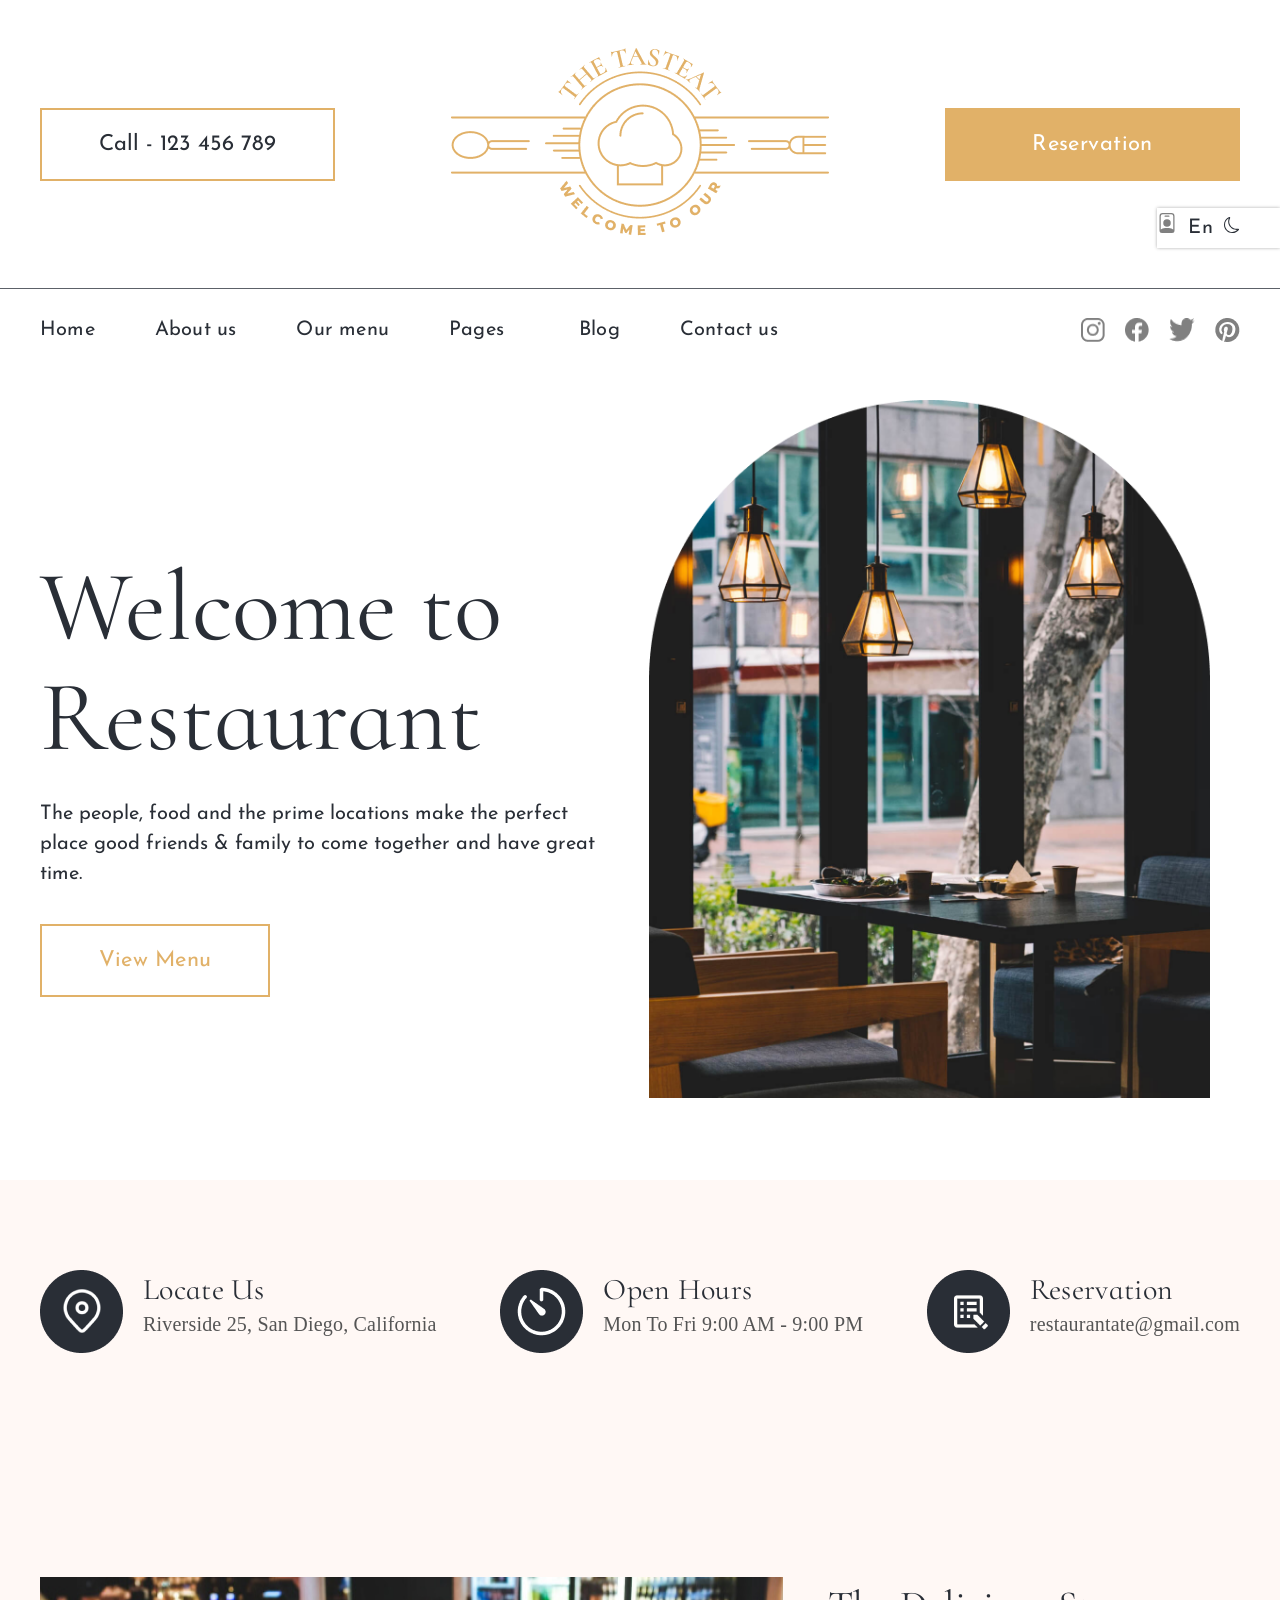
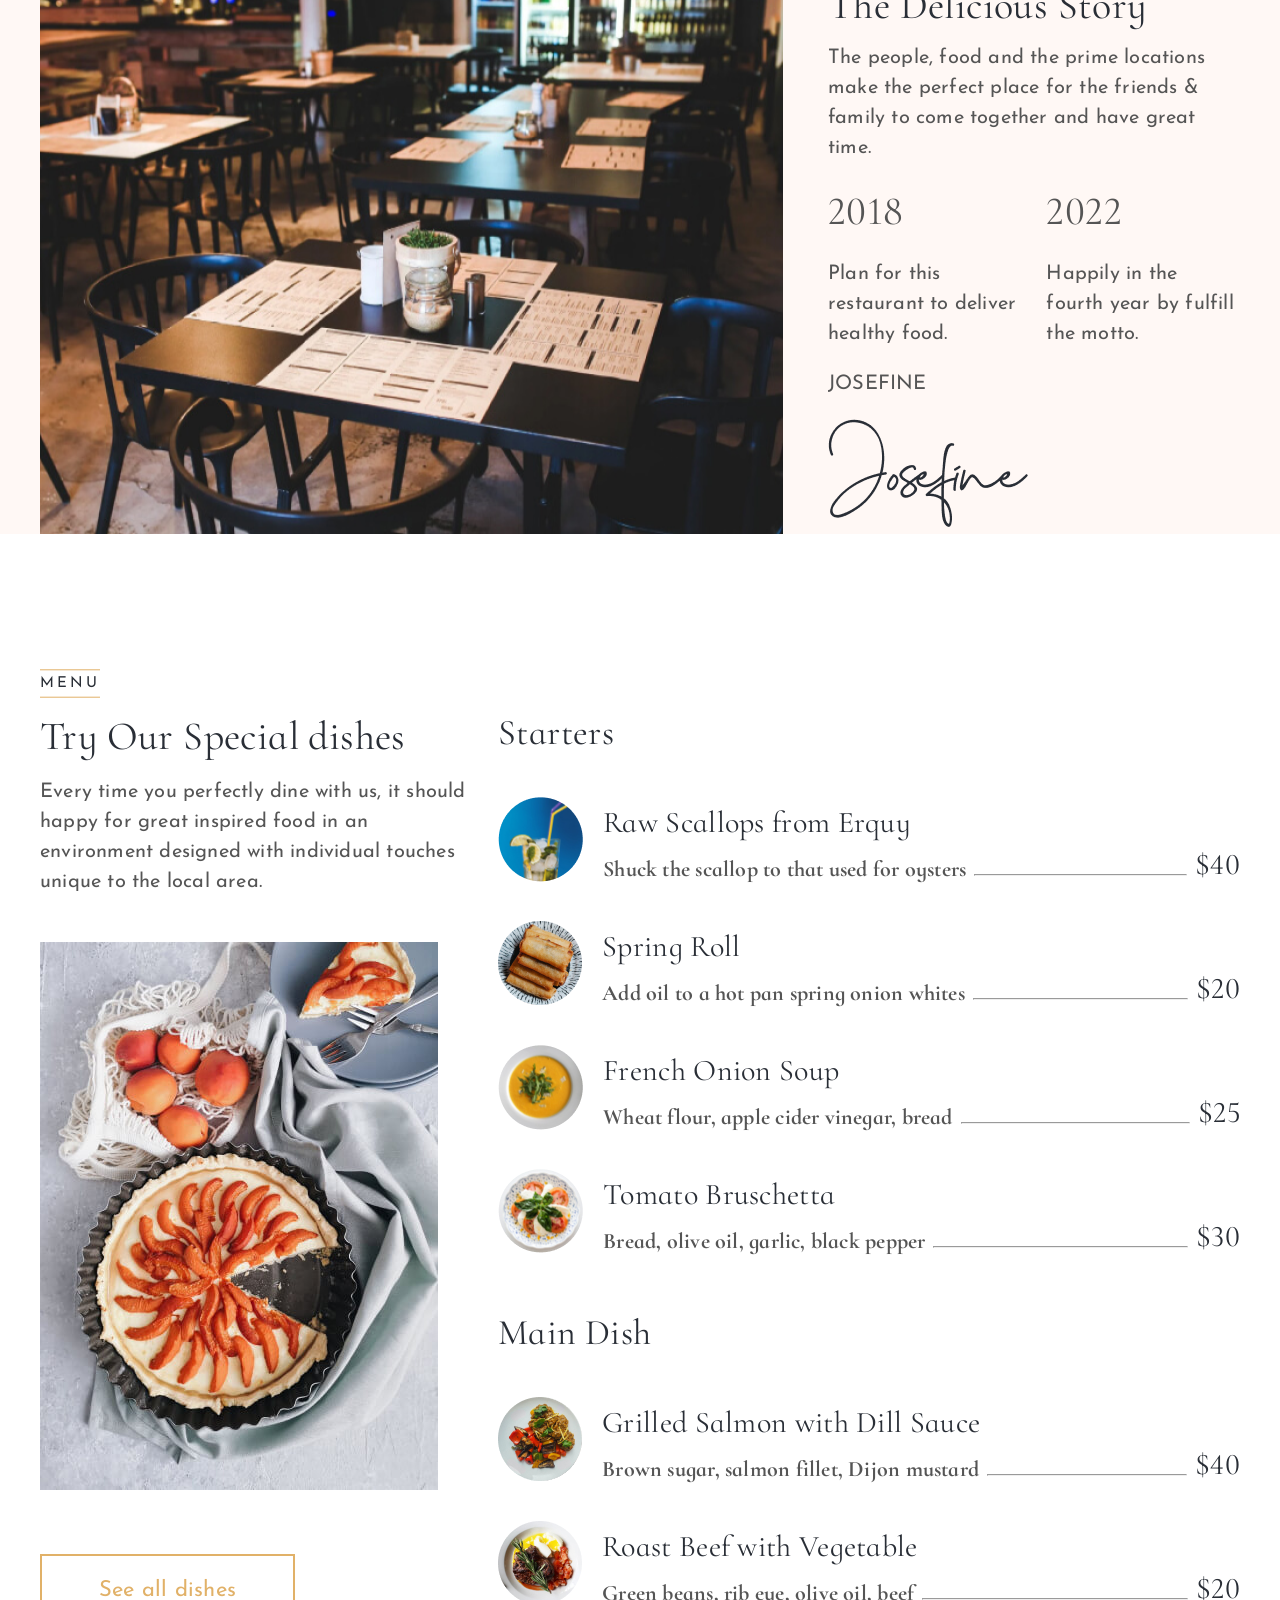
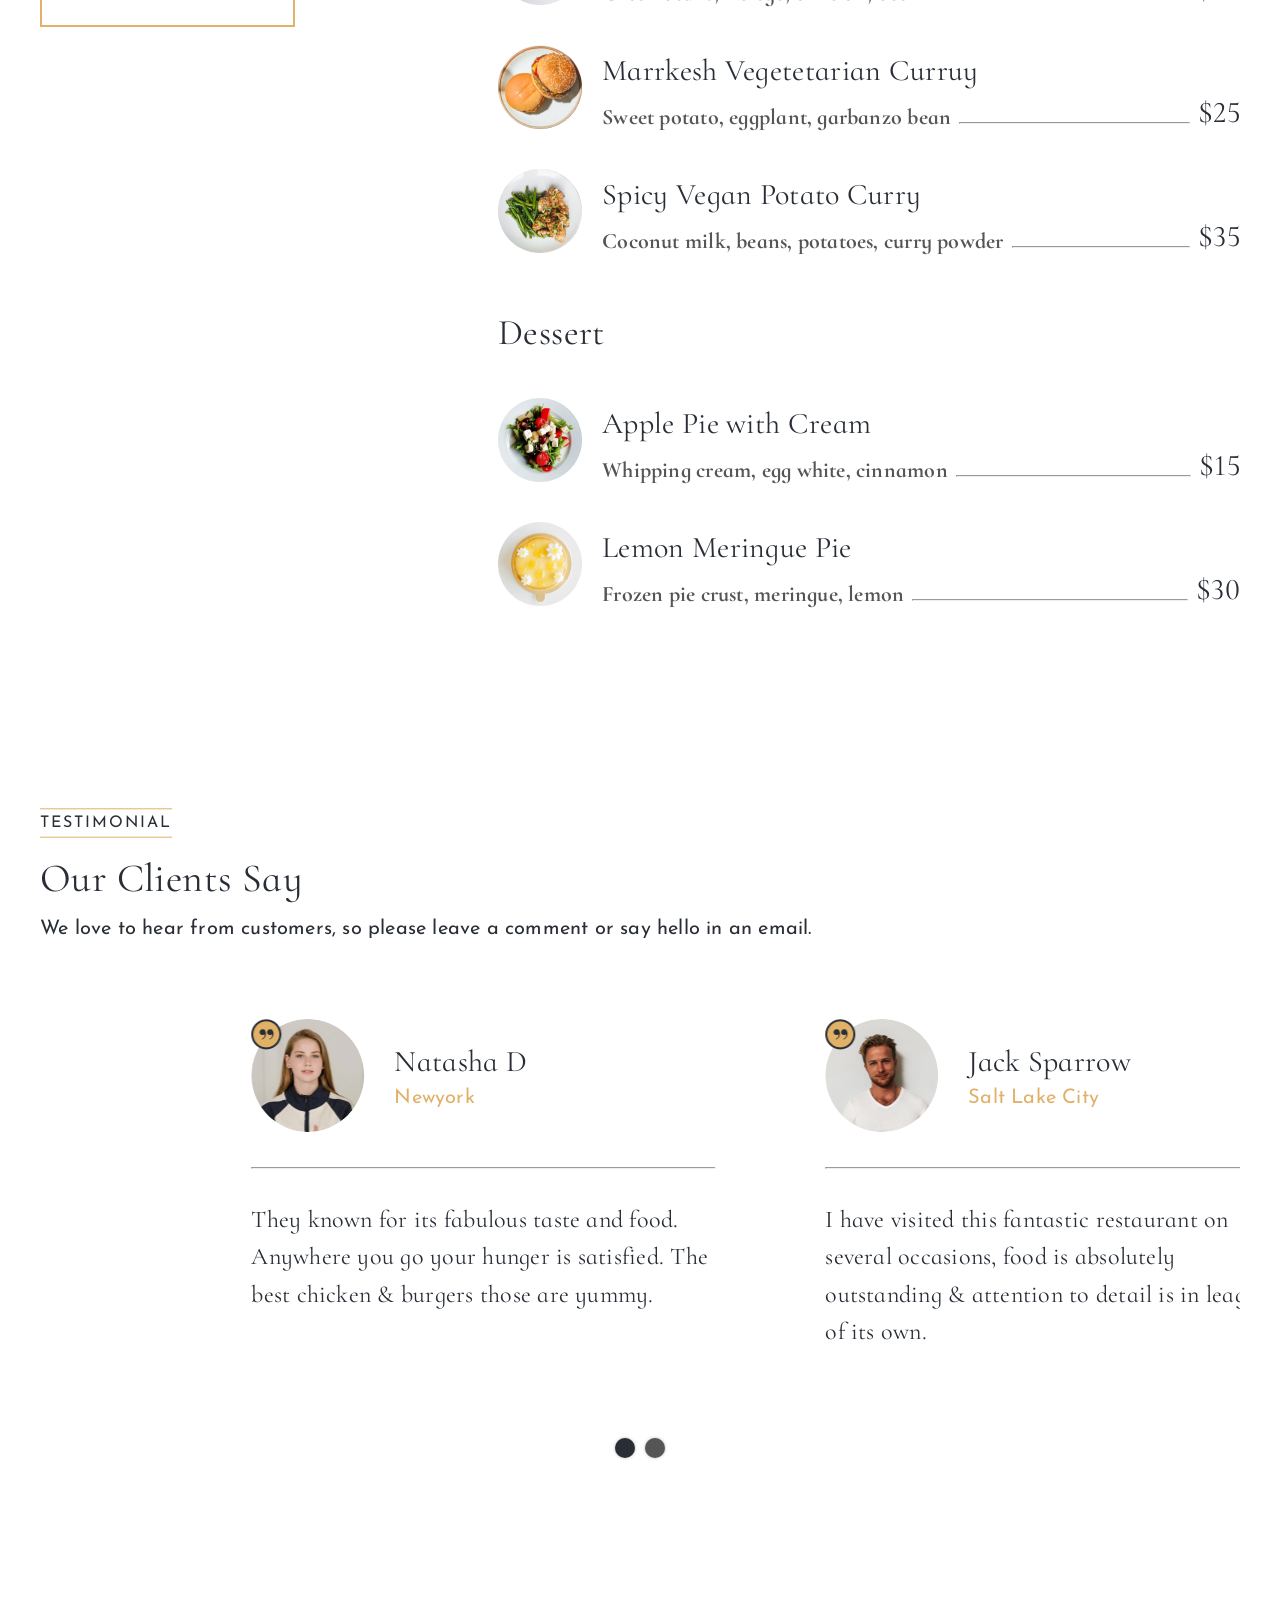
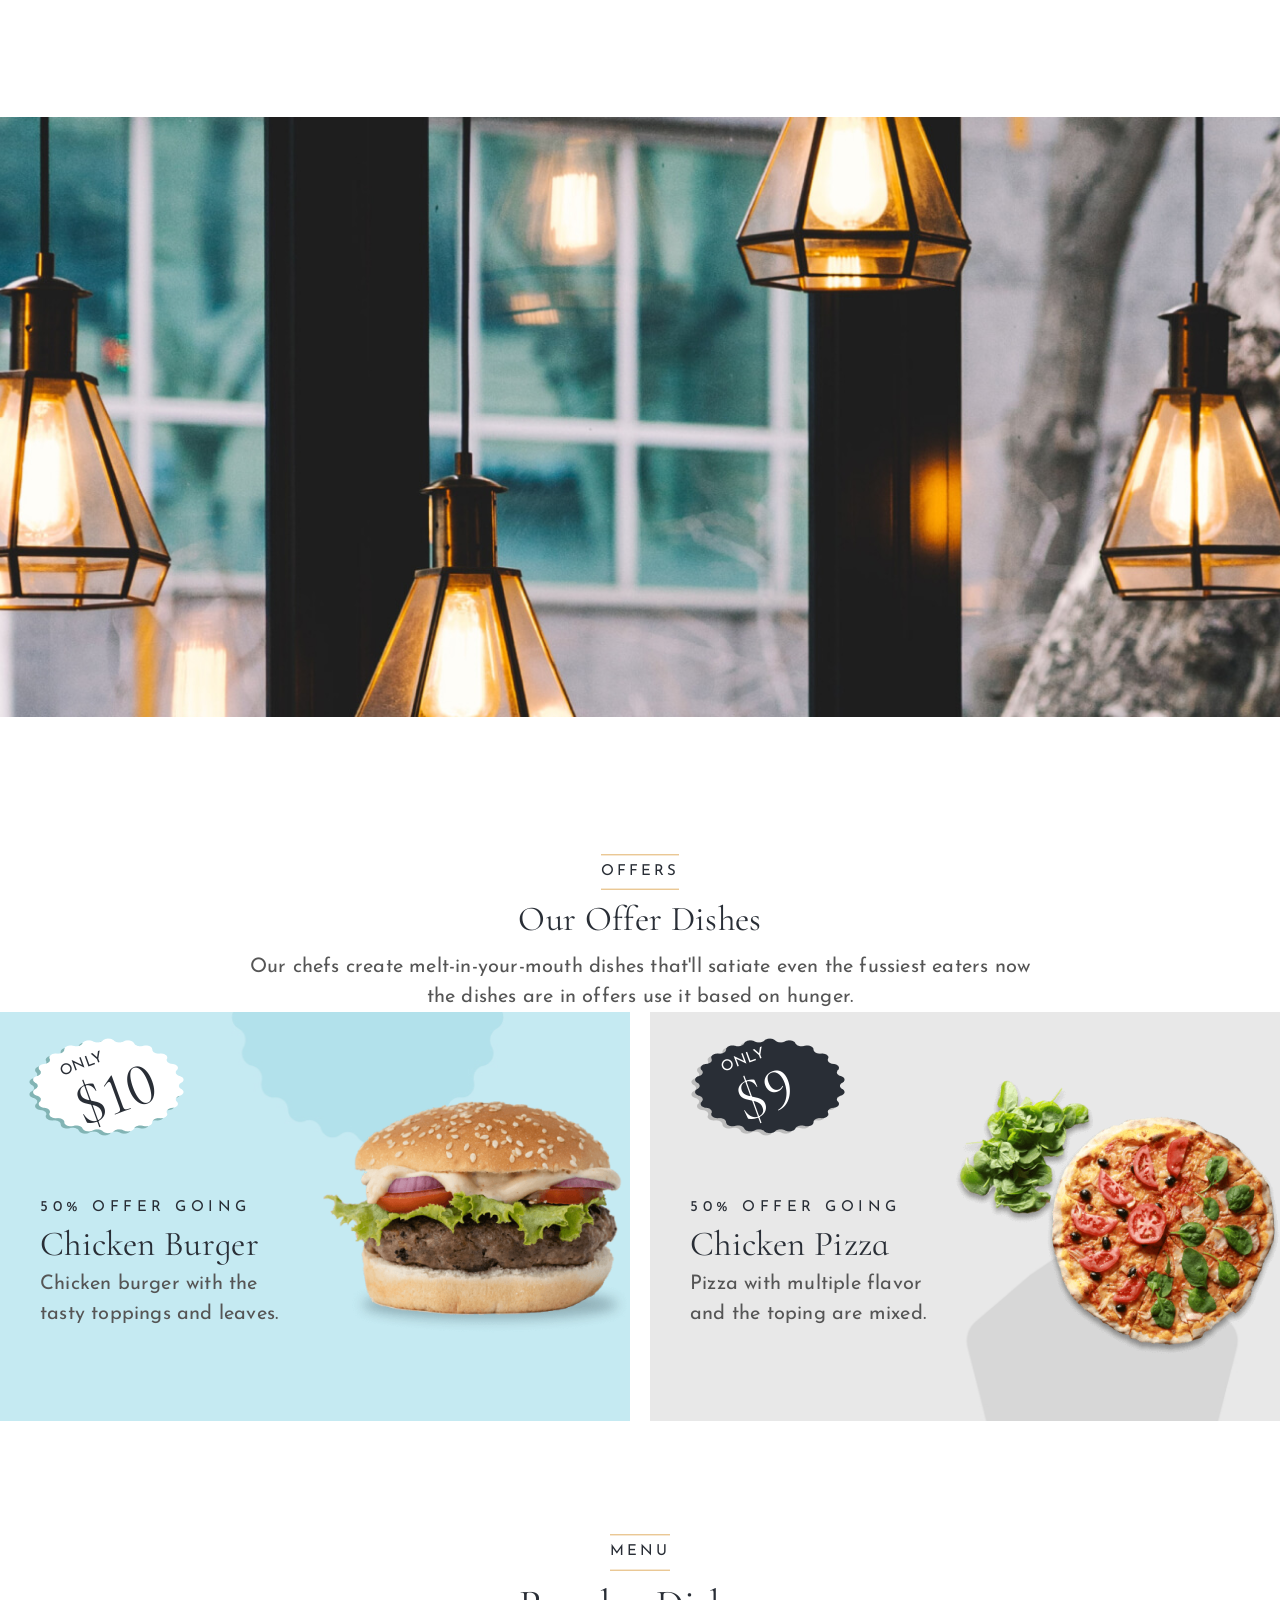
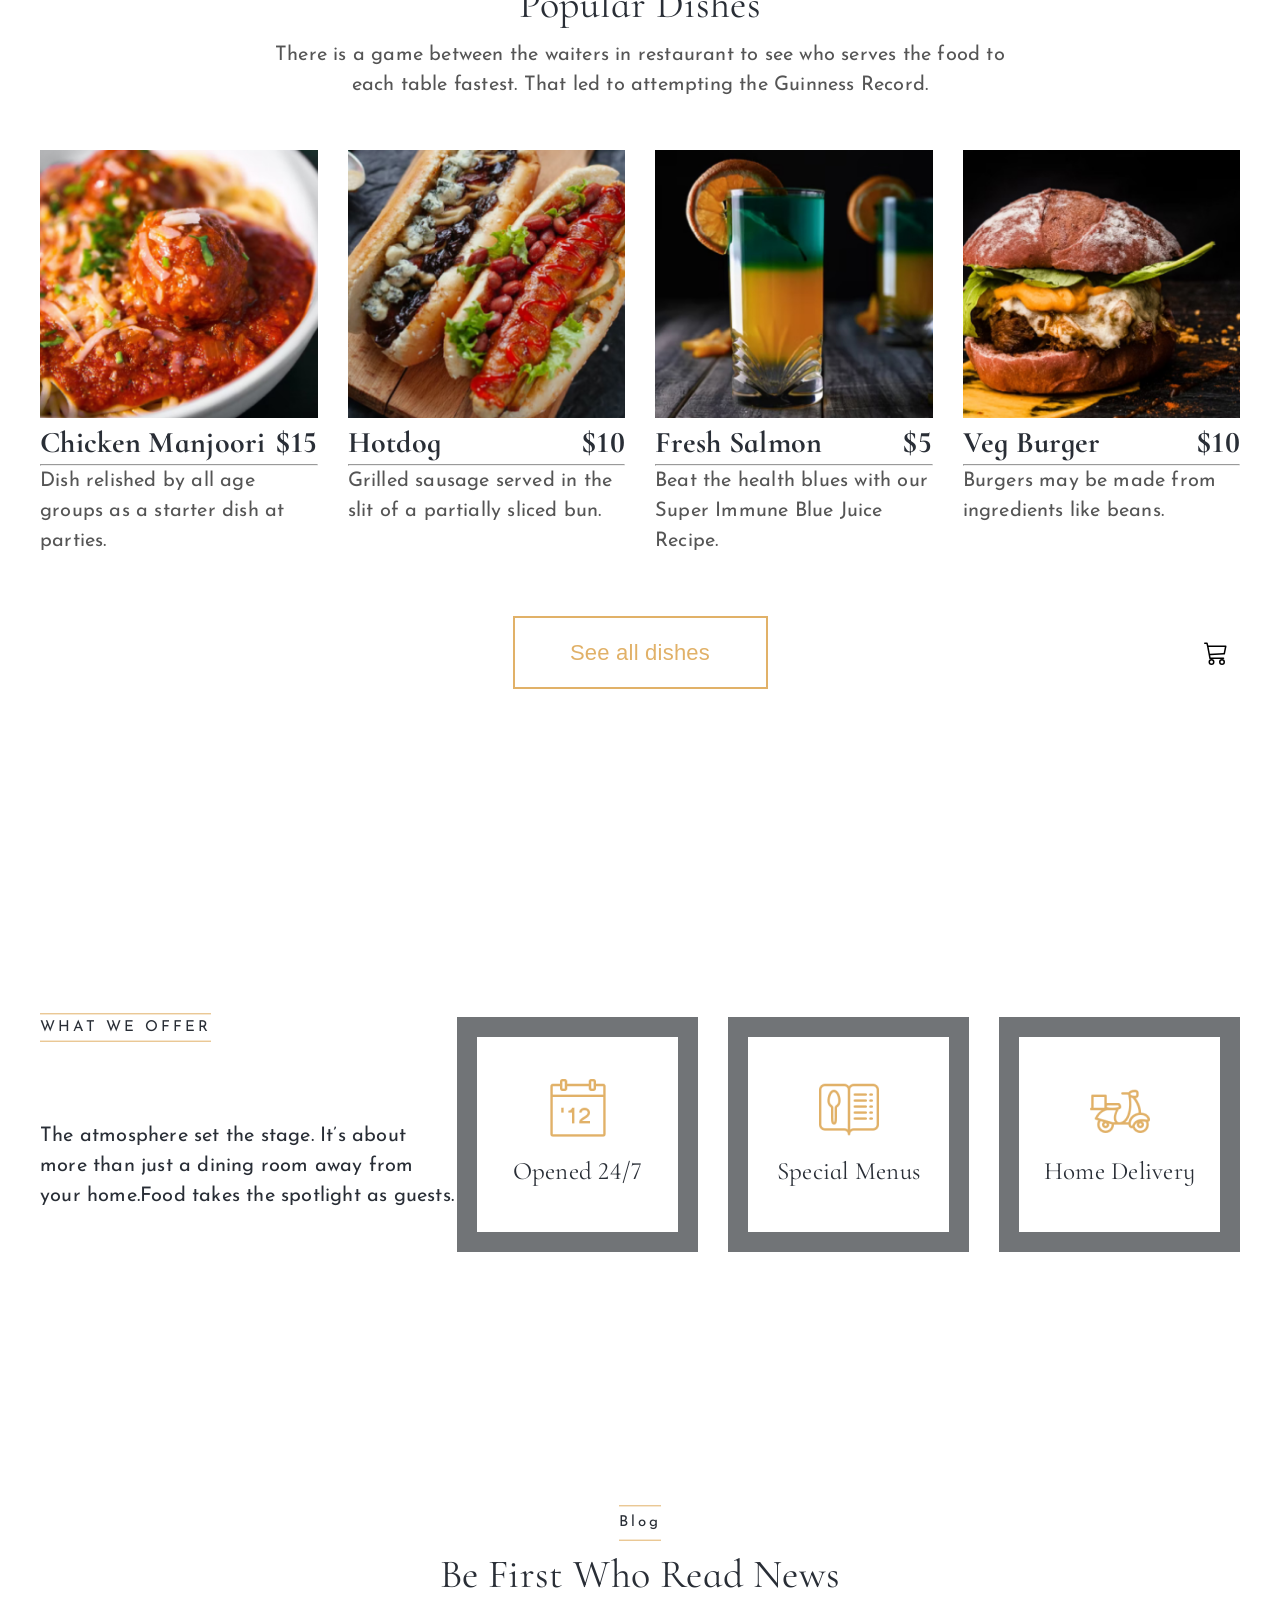
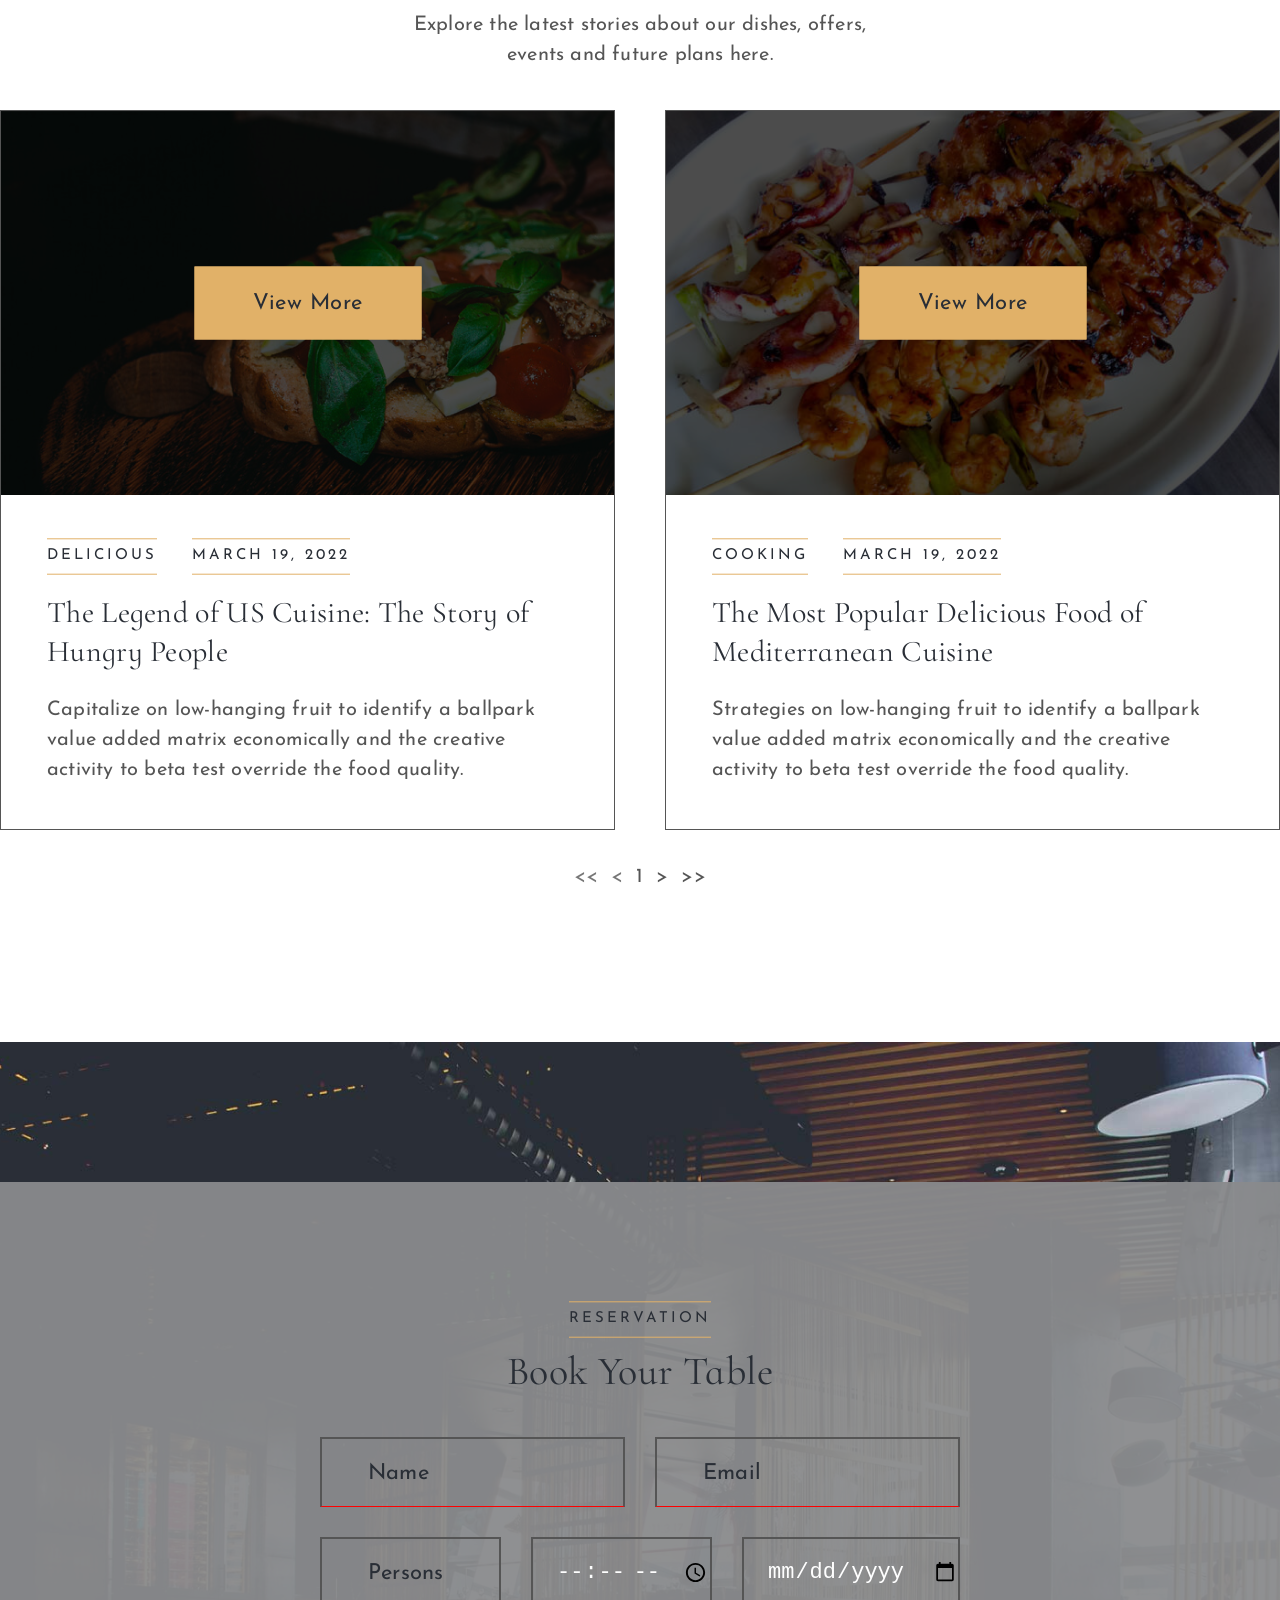
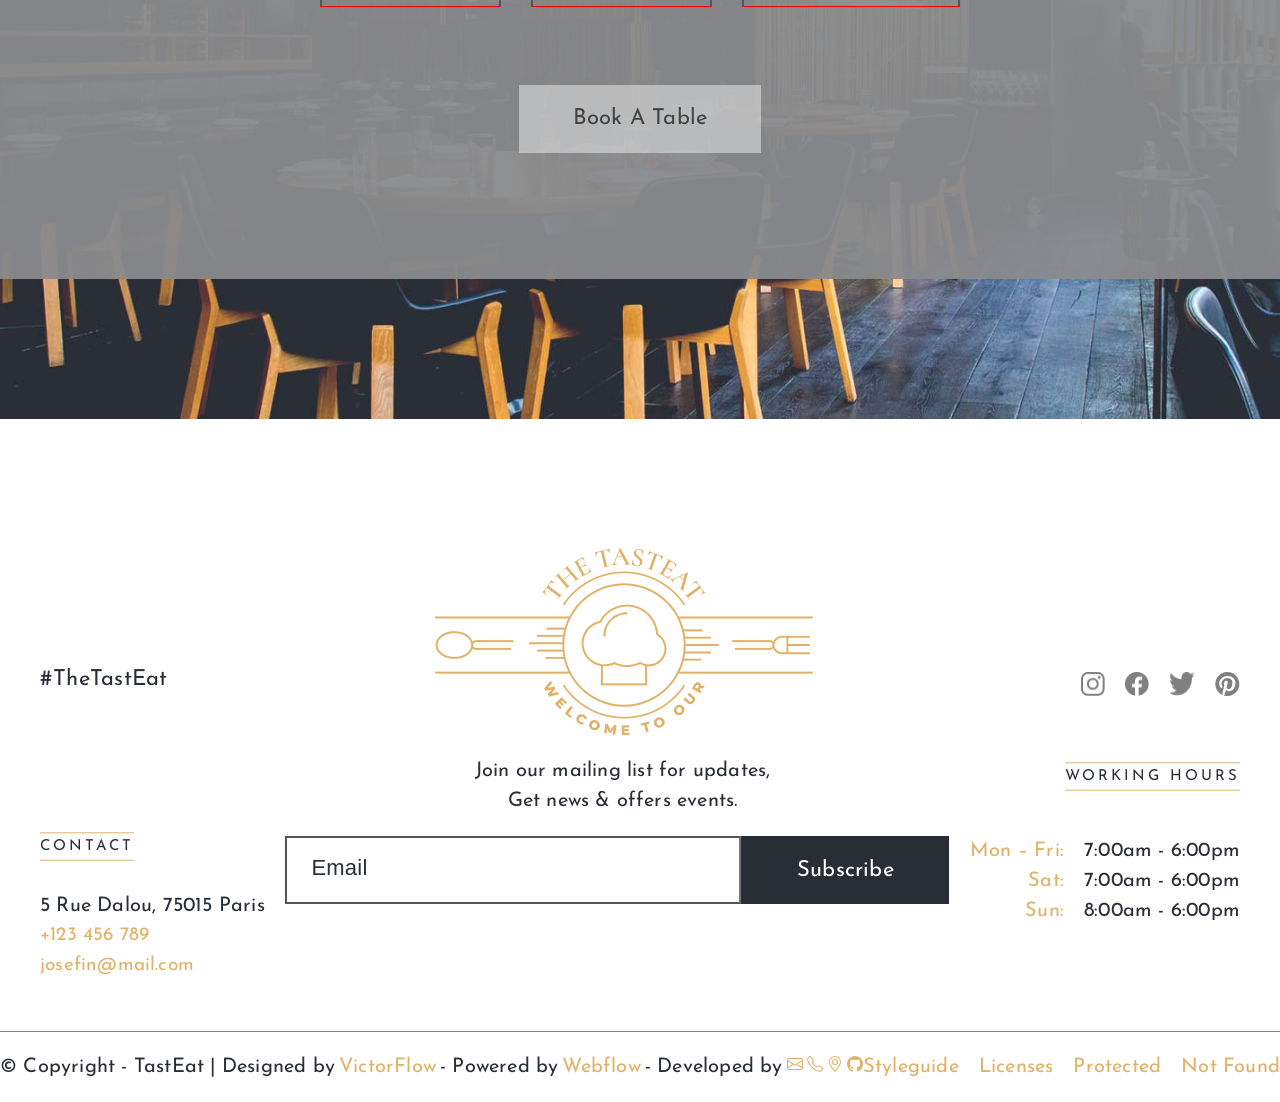
<file: index.html>
<!DOCTYPE html>
<html lang="en">

<head>
    <meta charset="UTF-8">
    <meta name="viewport" content="width=device-width, initial-scale=1.0">
    <link href="https://fonts.googleapis.com/css2?family=Josefin+Sans:ital,wght@0,100..700;1,100..700&display=swap"
        rel="stylesheet">
    <link type="image/x-icon" href="./static/LOGO.png" rel="shortcut icon">
    <link
        href="https://fonts.googleapis.com/css2?family=Cormorant+Infant:ital,wght@0,300;0,400;0,500;0,600;0,700;1,300;1,400;1,500;1,600;1,700&display=swap"
        rel="stylesheet">
    <title>TastEat</title>
    <link href="./styles/theme/global.css" rel="stylesheet">
    <link href="./styles/index.css" rel="stylesheet">
    <link href="./styles/auth.css" rel="stylesheet">
    <link href="./styles/theme/breakpoints.css" rel="stylesheet">
    <link href="./styles/theme/animations.css" rel="stylesheet">
    <link href="./styles/theme/other-breakpoints.css" rel="stylesheet">
    <link href="./styles/theme/burger.css" rel="stylesheet">
    <link href="./styles/theme/modal.css" rel="stylesheet">
</head>

<body>
    <div class="page__wrapper">
        <header class="header">
            <div class="container__max">
                <div class="header__preview">
                    <div class="header__preview__button__left btn__animation">
                        <a href="tel:123456789" class="lng-tel">Call - 123 456 789</a>
                    </div>
                    <div class="header__preview__logo">
                        <img src="./static/LOGO.png" alt="logo" class="header__preview__image">
                    </div>
                    <div class="header__preview__button__right btn__animation">
                        <a href="./#book-table" class="lng-reservation">Reservation</a>
                    </div>
                </div>
                <div class="navbar__container">
                    <nav>
                        <ul class="header__navbar">
                            <li class="header__btn">
                                <a href="./index.html" class="lng-home">
                                    Home
                                </a>

                            </li>
                            <li class="header__btn">
                                <a href="#mini__info" class="header__btn__link lng-about__us">
                                    About Us
                                </a>
                            </li>
                            <li class="header__btn">
                                <a href="#dishes" class="header__btn__link lng-menu">
                                    Our Menu
                                </a>
                            </li>
                            <li class="header__btn">
                                <a href="#" class="header__btn__link lng-burger-pages">
                                    Pages
                                </a>
                            </li>

                            <li class="header__btn">
                                <a href="#blog" class="header__btn__link lng-blog">
                                    Blog
                                </a>
                            </li>
                            <li class="header__btn">
                                <a href="#footer" class="header__btn__link lng-contact">
                                    Contact Us
                                </a>
                            </li>
                        </ul>
                    </nav>
                    <div class="header__navbar__networks">
                        <img src="./static/inst.png" alt="social network" class="header__network icon">
                        <img src="./static/facebook.png" alt="social network" class="header__network icon">
                        <img src="./static/twitter.png" alt="social network" class="header__network icon">
                        <img src="./static/pinterest.png" alt="social network" class="header__network icon">
                    </div>

                </div>
            </div>
            <div class="burger__panel">
                <div class="burger">
                    <span></span>
                    <span></span>
                    <span></span>
                </div>

            </div>
            <aside class="burger__content">

                <img src="./static/LOGO.png" alt="logo" class="burger__logo">
                <div class="burger__btns">
                    <div class="burger__btn">
                        <img src="./static/header/home.png" class="burger__btn__img" alt="home">
                        <a href="./index.html" class="lng-home">
                            Home
                        </a>
                    </div>
                    <div class="burger__btn">
                        <img src="./static/header/information.png" class="burger__btn__img" alt="home">
                        <a href="#mini__info" class="lng-about__us">
                            About Us
                        </a>
                    </div>
                    <div class="burger__btn">
                        <img src="./static/header/burger.png" class="burger__btn__img" alt="home">
                        <a href="#dishes" class="lng-burger-menu">
                            Our Menu
                        </a>

                    </div>
                    <div class="burger__btn">
                        <img src="./static/header/web-browser.png" class="burger__btn__img" alt="home">
                        <a href="#" class="lng-burger-pages">
                            Pages
                        </a>

                    </div>
                    <div class="burger__btn">
                        <img src="./static/header/paper.png" class="burger__btn__img" alt="home">
                        <a href="#blog" class="lng-burger-blog">
                            Blog
                        </a>

                    </div>
                    <div class="burger__btn">
                        <img src="./static/header/contact-us.png" class="burger__btn__img" alt="home">
                        <a href="#footer" class="lng-burger-contact">
                            Contact Us
                        </a>

                    </div>
                    <div class="burger__btn">
                        <img src="./static/header/phone.png" class="burger__btn__img" alt="home">
                        <a href="tel:1234" class="lng-burger-tel">
                            Call - 123 456 789
                        </a>
                    </div>
                    <div class="burger__btn">
                        <a href="./#book-table" class="lng-burger-reservation">Reservation</a>
                    </div>
                </div>
                <div class="header__navbar__networks">
                    <img src="./static/inst.png" alt="social network" class="header__network">
                    <img src="./static/facebook.png" alt="social network" class="header__network">
                    <img src="./static/twitter.png" alt="social network" class="header__network">
                    <img src="./static/pinterest.png" alt="social network" class="header__network">
                </div>
            </aside>
        </header>
        <div class="page__settings">
            <div class="page__settings__buttons">
                <img src="./static/settings/user-icon.svg" alt="user icon" id="page-settings-user-icon" class="page__settings__user__icon icon">
                <div id="page-settings-language" class="change-lang lng-settings-language">En</div>
                <img src="./static/settings/theme-dark-icon.svg" alt="theme toggler" id="page-settings-theme-toggler">
            </div>
            <div class="page__settings__options">
                <ul id="page-settings-options-list">
                </ul>
            </div>
        </div>

        <main class="content__of__page">
            <div id="arrowTop" class="arrowTop" hidden></div>

            <section class="welcome">
                <div class="container__max">
                    <div class="welcome__content">
                        <div class="welcome__left">


                            <h2 class="welcome__title lng-welcome-title">
                                Welcome to Restaurant
                            </h2>

                            <h3 class="welcome__about lng-welcome-about">
                                The people, food and the prime locations make the perfect place good friends & family to
                                come together and have great time.
                            </h3>
                            <button class="welcome__btn lng-welcome-btn btn__animation">

                                View Menu


                            </button>
                        </div>

                        <div class="welcome__right">
                            <div class="welcome__right__container">
                                <img src="./static/IMAGE.png" alt="restaurant" class="welcome__right__image">
                            </div>
                        </div>
                    </div>
                </div>
            </section>


            <section class="mini__info" id="mini__info">
                <h2 hidden>Geolocation</h2>
                <div class="container__max">
                    <div class="mini__info__content">
                        <div class="mini__info__item">
                            <img src="./static/geolocation.png" alt="icons" class="mini__info__item__image">
                            <div class="mini__info__item__text">
                                <p class="mini__info__item__title lng-mini__info__item__title__1">
                                    Locate Us
                                </p>
                                <p class="mini__info__item__about lng-mini__info__item__about__3">
                                    Riverside 25, San Diego, California
                                </p>
                            </div>
                        </div>


                        <div class="mini__info__item">
                            <img src="./static/speed.png" alt="icons" class="mini__info__item__image">
                            <div class="mini__info__item__text">
                                <p class="mini__info__item__title lng-mini__info__item__title__2">
                                    Open Hours
                                </p>
                                <p class="mini__info__item__about lng-mini__info__item__about__2">
                                    Mon To Fri 9:00 AM - 9:00 PM
                                </p>
                            </div>
                        </div>


                        <div class="mini__info__item">
                            <img src="./static/notebook.png" alt="icons" class="mini__info__item__image">
                            <div class="mini__info__item__text">
                                <p class="mini__info__item__title lng-mini__info__item__title__3">
                                    Reservation
                                </p>
                                <p class="mini__info__item__about">
                                    restaurantate@gmail.com
                                </p>
                            </div>
                        </div>


                    </div>
                </div>
            </section>


            <section class="delivery__story">
                <h2 hidden>Delivery Story</h2>
                <div class="container__max">
                    <div class="deivery__story__content">
                        <div class="delivery__story__left">
                            <img src="./static/restaurant.png" alt="restaurant" class="delivery__story__left__image">
                        </div>
                        <div class="delivery__story__right">
                            <p class="delivery__story__right__title lng-delivery__story__right__title">
                                The Delicious Story
                            </p>
                            <p class="delivery__story__right__about lng-delivery__story__right__about">
                                The people, food and the prime locations make the perfect place for the friends & family
                                to
                                come together and have great time.
                            </p>
                            <div class="delivery__story__right__years">
                                <div class="delivery__story__right__2018">
                                    <p class="delivery__story__right__2018__title">
                                        2018
                                    </p>

                                    <p
                                        class="delivery__story__right__2018__about lng-delivery__story__right__2018__about">
                                        Plan for this restaurant to deliver healthy food.
                                    </p>
                                </div>

                                <div class="delivery__story__right__2022">
                                    <p class="delivery__story__right__2022__title">
                                        2022
                                    </p>

                                    <p
                                        class="delivery__story__right__2022__about lng-delivery__story__right__2022__about">
                                        Happily in the fourth year by fulfill the motto.
                                    </p>
                                </div>


                            </div>
                            <div class="delivery__story__right__subscribtion">
                                <p
                                    class="delivery__story__right__subscribtion__title lng-delivery__story__right__subscribtion__title">
                                    JOSEFINE
                                </p>
                                <img src="./static/subscribtion.png" alt="subscription"
                                    class="delivery__story__right__subscribtion__image">
                            </div>
                        </div>
                    </div>
                </div>
            </section>


            <section class="dishes" id="dishes">
                <div class="container__max">
                    <h3 class="dishes__menu lng-dishes__menu">
                        MENU
                    </h3>
                    <div class="dishes__content">

                        <div class="dishes__left">
                            <p class="dishes__left__title lng-dishes__left__title">
                                Try Our Special dishes
                            </p>
                            <p class="dishes__left__about lng-dishes__left__about">
                                Every time you perfectly dine with us, it should happy for great inspired food in an
                                environment designed with individual touches unique to the local area.
                            </p>
                            <img src="./static/dish.png" alt="dish" class="dishes__left__image">
                            <button class="dishes__left__button lng-dishes__left__button btn__animation">
                                See all dishes
                            </button>
                        </div>






                        <div class="dishes__right">
                            <div class="dishes__right__item">
                                <p class="dishes__right__title lng-dishes__right__title1">
                                    Starters
                                </p>
                                <div class="dishes__elements">









                                </div>
                            </div>



                            <div class="dishes__right__item">
                                <p class="dishes__right__title lng-dishes__right__title2">
                                    Main Dish
                                </p>
                                <div class="dishes__elements">

                                </div>
                            </div>




                            <div class="dishes__right__item">
                                <p class="dishes__right__title lng-dishes__right__title3">
                                    Desert
                                </p>
                                <div class="dishes__elements">


                                </div>




                            </div>


                        </div>









                    </div>
                </div>
            </section>
















            <section class="customers">
                <h2 hidden>Customers</h2>
                <div class="container__max">
                    <div class="customers__content">
                        <div class="customers__first__title lng-customers__first__title">
                            Testimonial
                        </div>
                        <div class="customers__second__title lng-customers__second__title">
                            Our Clients Say
                        </div>
                        <div class="customers__about lng-customers__about">
                            We love to hear from customers, so please leave a comment or say hello in an email.
                        </div>

                        <div class="slider">
                            <div class="slider-list customers__cards ">
                                <div class="slider-track customers__carousel slider__container slider-track-move">
                                </div>
                            </div>

                            <div class="customers__cards__dots second-arrows">
                                <button class="customers__cards__button active__card prev"></button>
                                <button class="customers__cards__button next"></button>
                            </div>
                        </div>
                    </div>
                </div>
            </section>

            <img src="./static/Background.png" alt="lamps" class="background__lamps">

            <section class="offers">
                <h2 hidden>Offers</h2>
                <div class="container__max">
                    <div class="offers__content">
                        <p class="offers__first__title lng-offers__first__title">
                            offers
                        </p>
                        <p class="offers__second__title lng-offers__second__title">
                            Our Offer Dishes
                        </p>
                        <p class="offers__about lng-offers__about">
                            Our chefs create melt-in-your-mouth dishes that'll satiate even the fussiest eaters now the
                            dishes
                            are in offers use it based on hunger.
                        </p>

                        <div class="offers__cards">

                            <div class="offers__card animated-card">
                                <img src="./static/offers/blue-background.png" alt="background"
                                    class="offers__card__backgroud">
                                <div class="offers__card__content">

                                    <div class="offers__card__left">
                                        <div class="offers__card__price__block">
                                            <p class="offers__card__price__title lng-offers__card__price__title">
                                                Only
                                            </p>
                                            <p class="offers__card__price">
                                                $10
                                            </p>
                                        </div>
                                        <div class="offers__card__content">
                                            <p
                                                class="offers__card__content__first__title lng-offers__card__content__first__title">
                                                50% Offer Going

                                            </p>


                                            <p
                                                class="offers__card__content__second__title lng-offers__card__content__second__title">
                                                Chicken Burger
                                            </p>
                                            <p class="offers__card__content__about lng-offers__card__content__about">
                                                Chicken burger with the tasty toppings and leaves.



                                            </p>
                                        </div>
                                    </div>


                                    <img src="./static/offers/hamburger.png" alt="hamburger"
                                        class="offers__card__content__image">
                                </div>


                            </div>









                            <div class="offers__card animated-card">
                                <img src="./static/offers/gray-background.png" alt="background"
                                    class="offers__card__backgroud">
                                <div class="offers__card__content">

                                    <div class="offers__card__left">
                                        <div class="offers__card__price__block">
                                            <p class="offers__card__price__title lng-offers__card__price__title">
                                                Only
                                            </p>
                                            <p class="offers__card__price">
                                                $9
                                            </p>
                                        </div>
                                        <div class="offers__card__content">
                                            <p class="offers__card__content__first__title lng-offers__card__content__first__title">
                                                50% Offer Going

                                            </p>


                                            <p class="offers__card__content__second__title lng-offers__card__content__second__title__pizza">
                                                Chicken Pizza
                                            </p>
                                            <p class="offers__card__content__about lng-offers__card__content__about__pizza">
                                                Pizza with multiple flavor and the toping are mixed.
                                            </p>
                                        </div>
                                    </div>


                                    <img src="./static/offers/pizza.png" alt="pizza"
                                        class="offers__card__content__image">
                                </div>
                            </div>

                        </div>
                    </div>
                </div>
            </section>



            <section class="popular">
                <h2 hidden>Popular</h2>
                <div class="container__max">
                    <div class="popular__content">
                        <p class="popular__first__title lng-popular__first__title">
                            menu
                        </p>
                        <p class="popular__second__title lng-popular__second__title">
                            Popular Dishes
                        </p>
                        <p class="popular__about lng-popular__about">
                            There is a game between the waiters in restaurant to see who serves the food to
                            each table fastest. That led to attempting the Guinness Record.
                        </p>

                        <div class="popular__cards">

                        </div>

                        <button class="popular__see_all lng-popular__see_all btn__animation">
                            See all dishes
                        </button>
                        <a class="popular__cart" href="./pages/user/cart.html">
                            <img src="./static/popular/cart-icon.svg" alt="cart icon" class="popular__cart_img">
                        </a>
                    </div>
                </div>
            </section>

            <section class="we__offer">
                <h2 hidden>We Offer</h2>
                <div class="container__max">
                    <div class="we__offer__content">
                        <div class="we__offer__left">
                            <p class="we__offer__first__title lng-we__offer__first__title">
                                What we offer
                            </p>
                            <p class="we__offer__second__title lng-we__offer__second__title">
                                Our Great Services
                            </p>
                            <p class="we__offer__about lng-we__offer__about">
                                The atmosphere set the stage. It’s about more than just a dining room away from your
                                home.
                                food takes the spotlight as guests.

                            </p>
                        </div>
                        <div class="we__offer__cards">
                            <div class="we__offer__card">
                                <img src="./static/we-offer/Vector.png" alt="icon" class="we__offer__card__icon">
                                <p class="we__offer__card__title lng-we__offer__card__title1">
                                    Opened 24/7
                                </p>
                            </div>

                            <div class="we__offer__card">
                                <img src="./static/we-offer/IMAGE.png" alt="icon" class="we__offer__card__icon">
                                <p class="we__offer__card__title lng-we__offer__card__title2">
                                    Special Menus
                                </p>
                            </div>



                            <div class="we__offer__card">
                                <img src="./static/we-offer/IMAGE-1.png" alt="icon" class="we__offer__card__icon">
                                <p class="we__offer__card__title lng-we__offer__card__title3">
                                    Home Delivery
                                </p>
                            </div>


                        </div>
                    </div>
                </div>
            </section>




            <section class="blog" id="blog">
                <h2 hidden>Blog</h2>
                <div class="container__max">
                    <div class="blog__content">
                        <p class="blog__first__title lng-blog">
                            Blog
                        </p>
                        <p class="blog__second__title lng-blog__second__title">
                            Be First Who Read News
                        </p>
                        <p class="blog__second__about lng-blog__second__about">
                            Explore the latest stories about our dishes, offers,
                            events and future plans here.
                        </p>

                        <div class="blog__cards">
                            <div class="blog__card">
                                <div class="blog__img__container">

                                    <img src="./static/blog/first.png" alt="blog img first" class="blog__img">
                                    <button
                                        class="blog__card__view__button btn__animation lng-blog__card__view__button">
                                        View More
                                    </button>
                                </div>
                                <div class="blog__card__content">
                                    <div class="card__date__block">
                                        <p class="card__date__title lng-card__date__title">
                                            Delicious
                                        </p>

                                        <p class="card__date__time lng-card__date__time">
                                            March 19, 2022
                                        </p>
                                    </div>
                                    <p class="blog__card__title lng-blog__card__title">
                                        The Legend of US Cuisine: The Story of Hungry People
                                    </p>
                                    <p class="blog__card__about lng-blog__card__about">
                                        Capitalize on low-hanging fruit to identify a ballpark value added matrix
                                        economically and the creative activity to beta test override the food quality.
                                    </p>
                                </div>
                            </div>
                            <div class="blog__card">
                                <div class="blog__img__container">
                                    <img src="./static/blog/second.png" alt="blog img second" class="blog__img">
                                    <button class="blog__card__view__button btn__animation lng-blog__card__view__button">
                                        View More
                                    </button>
                                </div>
                                <div class="blog__card__content">
                                    <div class="card__date__block">
                                        <p class="card__date__title lng-card__date__title__2">
                                            Cooking
                                        </p>

                                        <p class="card__date__time lng-card__date__time__2">
                                            March 19, 2022
                                        </p>
                                    </div>

                                    <p class="blog__card__title lng-blog__card__title__2">
                                        The Most Popular Delicious Food of Mediterranean Cuisine
                                    </p>

                                    <p class="blog__card__about lng-blog__card__about__2">
                                        Strategies on low-hanging fruit to identify a ballpark value added matrix economically and the creative activity to beta test override the food quality.
                                    </p>
                                </div>
                            </div>
                            <div class="blog__card hidden">
                                <div class="blog__img__container">
                                    <img src="./static/blog/third.png" alt="blog img third" class="blog__img">
                                    <button class="blog__card__view__button btn__animation lng-blog__card__view__button">
                                        View More
                                    </button>
                                </div>
                                <div class="blog__card__content">
                                    <div class="card__date__block">
                                        <p class="card__date__title lng-card__date__title__3">
                                            Family
                                        </p>

                                        <p class="card__date__time lng-card__date__time__3">
                                            March 18, 2022
                                        </p>
                                    </div>

                                    <p class="blog__card__title lng-blog__card__title__3">
                                        Family Fun Days
                                    </p>

                                    <p class="blog__card__about lng-blog__card__about__3">
                                        Bring the whole family for a fun day out at our restaurant! We offer kid-friendly menus and activities to keep the little ones entertained. Join us for Family Fun Days every Sunday!
                                    </p>
                                </div>
                            </div>
                            <div class="blog__card hidden">
                                <div class="blog__img__container">
                                    <img src="./static/blog/fourth.png" alt="blog img fourth" class="blog__img">
                                    <button class="blog__card__view__button btn__animation lng-blog__card__view__button">
                                        View More
                                    </button>
                                </div>
                                <div class="blog__card__content">
                                    <div class="card__date__block">
                                        <p class="card__date__title lng-card__date__title__4">
                                            Desserts
                                        </p>

                                        <p class="card__date__time lng-card__date__time__4">
                                            March 18, 2022
                                        </p>
                                    </div>

                                    <p class="blog__card__title lng-blog__card__title__4">
                                        Dessert Dreams
                                    </p>

                                    <p class="blog__card__about lng-blog__card__about__4">
                                        Satisfy your sweet tooth with our delectable desserts! From classic chocolate cake to innovative creations, there’s something for everyone. Don’t miss our Dessert of the Day special!
                                    </p>
                                </div>
                            </div>
                            <div class="blog__card hidden">
                                <div class="blog__img__container">
                                    <img src="./static/blog/fifth.png" alt="blog img fifth" class="blog__img">
                                    <button class="blog__card__view__button btn__animation lng-blog__card__view__button">
                                        View More
                                    </button>
                                </div>
                                <div class="blog__card__content">
                                    <div class="card__date__block">
                                        <p class="card__date__title lng-card__date__title__5">
                                            Cuisine
                                        </p>

                                        <p class="card__date__time lng-card__date__time__5">
                                            March 17, 2022
                                        </p>
                                    </div>

                                    <p class="blog__card__title lng-blog__card__title__5">
                                        Seafood Extravaganza
                                    </p>

                                    <p class="blog__card__about lng-blog__card__about__5">
                                        Dive into our Seafood Extravaganza! We’re serving up the freshest catches, from lobster to oysters. Whether you’re a seafood lover or a first-timer, our dishes are sure to impress.
                                    </p>
                                </div>
                            </div>
                            <div class="blog__card hidden">
                                <div class="blog__img__container">
                                    <img src="./static/blog/sixth.png" alt="blog img sixth" class="blog__img">
                                    <button class="blog__card__view__button btn__animation lng-blog__card__view__button">
                                        View More
                                    </button>
                                </div>
                                <div class="blog__card__content">
                                    <div class="card__date__block">
                                        <p class="card__date__title lng-card__date__title__6">
                                            Entertainment
                                        </p>

                                        <p class="card__date__time lng-card__date__time__6">
                                            March 15, 2022
                                        </p>
                                    </div>

                                    <p class="blog__card__title lng-blog__card__title__6">
                                        Live Music Nights
                                    </p>

                                    <p class="blog__card__about lng-blog__card__about__6">
                                        Experience the best local talent at our Live Music Nights every Friday and Saturday. Enjoy great food, drinks, and live performances in a lively atmosphere. See you there!
                                    </p>
                                </div>
                            </div>
                            <div class="blog__card hidden">
                                <div class="blog__img__container">
                                    <img src="./static/blog/seventh.png" alt="blog img seventh" class="blog__img">
                                    <button class="blog__card__view__button btn__animation lng-blog__card__view__button">
                                        View More
                                    </button>
                                </div>
                                <div class="blog__card__content">
                                    <div class="card__date__block">
                                        <p class="card__date__title lng-card__date__title__7">
                                            Health
                                        </p>

                                        <p class="card__date__time lng-card__date__time__7">
                                            March 12, 2022
                                        </p>
                                    </div>

                                    <p class="blog__card__title lng-blog__card__title__7">
                                        Vegan Delights
                                    </p>

                                    <p class="blog__card__about lng-blog__card__about__7">
                                        Calling all vegans! We’ve expanded our menu to include a variety of delicious and nutritious vegan options. Come and try our new Vegan Buddha Bowl – it’s as tasty as it is healthy.
                                </div>
                            </div>
                            <div class="blog__card hidden">
                                <div class="blog__img__container">
                                    <img src="./static/blog/eighth.png" alt="blog img eighth" class="blog__img">
                                    <button class="blog__card__view__button btn__animation lng-blog__card__view__button">
                                        View More
                                    </button>
                                </div>
                                <div class="blog__card__content">
                                    <div class="card__date__block">
                                        <p class="card__date__title lng-card__date__title__8">
                                            Drinks
                                        </p>

                                        <p class="card__date__time lng-card__date__time__8">
                                            March 10, 2022
                                        </p>
                                    </div>

                                    <p class="blog__card__title lng-blog__card__title__8">
                                        Happy Hour Highlights
                                    </p>

                                    <p class="blog__card__about lng-blog__card__about__8">
                                        Unwind after a long day with our Happy Hour specials! Enjoy discounted drinks and appetizers from 5 PM to 7 PM every weekday. Cheers to good times and great deals!
                                    </p>
                                </div>
                            </div>
                            <div class="blog__card hidden">
                                <div class="blog__img__container">
                                    <img src="./static/blog/nineth.png" alt="blog img nineth" class="blog__img">
                                    <button class="blog__card__view__button btn__animation lng-blog__card__view__button">
                                        View More
                                    </button>
                                </div>
                                <div class="blog__card__content">
                                    <div class="card__date__block">
                                        <p class="card__date__title lng-card__date__title__9">
                                            Promotions
                                        </p>

                                        <p class="card__date__time lng-card__date__time__9">
                                            March 8, 2022
                                        </p>
                                    </div>

                                    <p class="blog__card__title lng-blog__card__title__9">
                                        Weekend Brunch Bash
                                    </p>

                                    <p class="blog__card__about lng-blog__card__about__9">
                                        Our weekend brunch is back and better than ever! Indulge in a variety of delicious brunch items from savory to sweet. Don’t miss out on our bottomless mimosas!
                                    </p>
                                </div>
                            </div>
                            <div class="blog__card hidden">
                                <div class="blog__img__container">
                                    <img src="./static/blog/tenth.png" alt="blog img tenth" class="blog__img">
                                    <button class="blog__card__view__button btn__animation lng-blog__card__view__button">
                                        View More
                                    </button>
                                </div>
                                <div class="blog__card__content">
                                    <div class="card__date__block">
                                        <p class="card__date__title lng-card__date__title__10">
                                            Events
                                        </p>

                                        <p class="card__date__time lng-card__date__time__10">
                                            March 5, 2022
                                        </p>
                                    </div>

                                    <p class="blog__card__title lng-blog__card__title__10">
                                        Chef's Table Experience
                                    </p>

                                    <p class="blog__card__about lng-blog__card__about__10">
                                        Join us for an exclusive Chef's Table experience! Enjoy a multi-course meal prepared right in front of you by our talented chef. Reserve your spot now for an unforgettable dining adventure.
                                    </p>
                                </div>
                            </div>
                        </div>
                        <div class="blog__pagination">
                            <p class="blog__pagination__button disabled" id="blog-pagination-first-page">&lt;&lt;</p>
                            <p class="blog__pagination__button disabled" id="blog-pagination-prev-page">&lt;</p>
                            <p id="blog-pagination-page">1</p>
                            <p class="blog__pagination__button" id="blog-pagination-next-page">&gt;</p>
                            <p class="blog__pagination__button" id="blog-pagination-last-page">&gt;&gt;</p>
                        </div>
                    </div>
                </div>
            </section>

            <section class="book__table" id="book-table">
                <h2 hidden>Book Table</h2>
                <img src="./static/booking/IMAGE.png" alt="booking" class="book__table__image">
                <div class="container__max">
                    <form class="book__table__form">
                        <div class="book__table__content">
                            <div class="book__table__content__background"></div>
                            <p class="book__table__first__title lng-book__table__first__title">
                                reservation
                            </p>
                            <p class="book__table__second__title lng-book__table__second__title">
                                Book Your Table
                            </p>
                            <div class="book__table__forms">
                                <div class="book__table__forms__first">

                                    <input type="text" id="book__table__name_input" class="book__table__input item1 lng-book__table__input__name__placeholder" placeholder="Name" minlength="3" pattern="\p{Lu}[\p{L}\s\.]+" required>
                                    <input type="text" id="book__table__email_input" class="book__table__input item2" placeholder="Email" pattern="^[\w\-\.]+@([\w\-]+\.)+[\w\-]{2,4}$" required>
                                </div>
                                <div class="book__table__forms__second">

                                    <input type="number" id="book__table__persons_input" class="book__table__input item3 lng-book__table__input__persons__placeholder" min="1" max="16" placeholder="Persons"
                                        required>
                                    <input type="time" id="book__table__time_input" class="book__table__input item4" min="08:00" max="22:00" step="900" required>
                                    <input type="date" id="book__table__date_input" class="book__table__input item5" required>
                                </div>
                            </div>
                            <p class="book__table__error"></p>
                            <button class="book__table__btn btn__animation lng-book__table__btn" type="submit">
                                Book A Table
                            </button>
                        </div>
                    </form>
                </div>
            </section>



        </main>


        <footer class="footer" id="footer">
            <div class="container__max">
                <div class="footer__preview">
                    <p class="footer__hashtag">
                        #TheTastEat
                    </p>


                    <img src="./static/LOGO.png" alt="logo" class="footer__preview__logo">


                    <div class="footer__networks">
                        <img src="./static/inst.png" alt="social network" class="icon">
                        <img src="./static/facebook.png" alt="social network" class="icon">
                        <img src="./static/twitter.png" alt="social network" class="icon">
                        <img src="./static/pinterest.png" alt="social network" class="icon">
                    </div>
                </div>
                <div class="footer__titles">
                    <div class="footer__titles__element">
                    </div>
                    <div class="footer__titles__element lng-footer-title">
                        Join our mailing list for updates,
                        Get news & offers events.
                    </div>
                    <div class="footer__titles__element">
                        <p class="footer__working__hours lng-footer-wh">
                            Working Hours
                        </p>
                    </div>
                </div>
                <div class="footer__main">
                    <div class="footer__main__element">
                        <p class="footer__main__element__title lng-footer-contact">
                            Contact
                        </p>
                        <p class="footer__main__element__subtitle lng-footer-st">
                            5 Rue Dalou, 75015 Paris
                        </p>
                        <p class="footer__main__element__email">
                            <a href="tel:1234556">
                                +123 456 789
                            </a>
                        </p>
                        <p class="footer__main__element__tel">
                            <a href="mailto:test@mail.ru">

                                josefin@mail.com
                            </a>
                        </p>
                    </div>


                    <div class="footer__main__element">

                        <form action="javascript:void(0)" class="footer__main__element__form">
                            <div class="footer__main__element__form__content">
                                <input type="text" class="footer__main__element__input" placeholder="Email" required>
                                <button type="submit"
                                    class="footer__main__element__form__btn lng-footer-sbs btn__animation">
                                    Subscribe
                                </button>
                            </div>
                        </form>

                    </div>
                    <div class="footer__main__element">
                        <div class="footer__main__element__days">
                            <div class="footer__main__element__day">
                                <p class="footer__main__element__day__left lng-footer-m-f">
                                    Mon – Fri:
                                </p>
                                <p class="footer__main__element__day__right lng-footer-m-f-time">
                                    7.00am – 6.00pm
                                </p>
                            </div>
                            <div class="footer__main__element__day">
                                <p class="footer__main__element__day__left lng-footer-sat">
                                    Sat:
                                </p>
                                <p class="footer__main__element__day__right lng-footer-sat-time">
                                    7.00am – 6.00pm
                                </p>
                            </div>
                            <div class="footer__main__element__day">
                                <p class="footer__main__element__day__left lng-footer-sun">
                                    Sun:
                                </p>
                                <p class="footer__main__element__day__right lng-footer-sun-time">
                                    8.00am – 6.00pm
                                </p>

                            </div>
                        </div>

                    </div>
                </div>

                <div class="footer__copyright">
                    <div class="footer__copyright__left">
                        <span class="footer__copyright__white lng-footer-copyright">
                            © Copyright - TastEat | Designed by
                        </span>
                        <span class="footer__copyright__orange lng-footer-victorflow">
                            VictorFlow
                        </span>
                        <span class="footer__copyright__white lng-footer-powered">
                            - Powered by
                        </span>
                        <span class="footer__copyright__orange lng-footer-webflow">
                            Webflow
                        </span>
                        <span class="footer__copyright__white lng-footer-developed">
                            - Developed by
                        </span>
                        <a href="mailto:glebgithub@gmail.com"><img alt="email" src="./static/footer/email-icon.svg"></a>
                        <a href="tel:+375294938430"><img alt="phone" src="./static/footer/phone-icon.svg"></a>
                        <a href="https://maps.app.goo.gl/hKrgJpeWySo14MFA7" target="_blank"><img alt="location" src="./static/footer/location-icon.svg"></a>
                        <a href="https://github.com/simonovgleb" target="_blank"><img alt="github" src="./static/footer/github-icon.svg"></a>
                    </div>
                    <div class="footer__copyright__right">
                        <div class="footer__copyright__item lng-footer-styleguide">Styleguide</div>
                        <div class="footer__copyright__item lng-footer-licences">Licenses</div>
                        <div class="footer__copyright__item lng-footer-protected">Protected</div>
                        <div class="footer__copyright__item lng-footer-not">Not Found</div>
                    </div>
                </div>



            </div>
        </footer>
    </div>

    <div class="modal">
        <div class="modal__window" id="modal">
            <div class="modal__header">
                <p class="modal__header__title lng-modal__header__title">
                    Buy your loved one
                </p>
                <p class="modal__header__about lng-modal__header__about">
                    Choose your loved one
                </p>
                <div class="modal__content">
                    <div class="modal__content__left">
                        <img src="./static/popular/IMAGE.png" alt="dish" class="modal__content__image">
                    </div>
                    <div class="modal__content__right">
                        <div class="modal__content__right__inform">

                            <p class="modal__content__right__title lng-modal__content__right__title">
                                Desert Sicilia
                            </p>
                            <p class="modal__content__right__about lng-modal__content__right__about">
                                The most common dish in ancient Greece
                            </p>
                            <p class="modal__content__right__price">
                                $10
                            </p>
                        </div>
                        <button class="modal__content__right__btn btn__animation lng-modal__content__right__btn">
                            Buy
                        </button>
                    </div>
                </div>
            </div>
        </div>
        <div class="modal__overlay"></div>
    </div>

    <div class="modal" id="auth-user-modal">
        <div class="modal__window">
            <div class="modal__header">
                <p class="modal__header__title lng-auth__modal__title">
                    Your data
                </p>
                <div class="modal__content modal__full__height">
                    <div class="modal__content__left auth__form__inputs modal__full__height">
                        <div class="form__element">
                            <input type="tel" class="form__username__input" id="auth-modal-phone" disabled>
                        </div>

                        <div class="form__element">
                            <input type="email" class="form__username__input" id="auth-modal-email" disabled>
                        </div>

                        <div class="form__element">
                            <input type="date" class="form__username__input date__input" id="auth-modal-dob" disabled>
                        </div>

                        <div class="form__element">
                            <input class="form__username__input password__input" id="auth-modal-password" type="password" disabled>
                            <img src="./static/auth/hidden.png" alt="user" class="form__username__image eye__btn">
                        </div>

                        <div class="form__element">
                            <input type="text" class="form__username__input" id="auth-modal-fname" disabled>
                        </div>

                        <div class="form__element">
                            <input type="text" class="form__username__input" id="auth-modal-lname" disabled>
                        </div>

                        <div class="form__element">
                            <input type="text" class="form__username__input lng-patronymic__placeholder" placeholder="Patronymic" id="auth-modal-patronymic" disabled>
                        </div>

                        <div class="form__element">
                            <input type="text" class="form__username__input" id="auth-modal-nickname" disabled>
                        </div>
                    </div>
                    <div class="modal__content__right modal__full__height" id="auth-modal-user-links">
                        <div class="modal__content__right__inform">
                            <div class="modal__auth__role__badge lng-auth__user__role">
                                Visitor
                            </div>
                            <p class="auth__modal__link">
                                <a class="lng-auth__modal__cart" href="./pages/user/cart.html">Cart</a>
                            </p>
                            <p class="auth__modal__link">
                                <a class="lng-auth__modal__your__reservations" href="./pages/user/reservations.html">Your reservations</a>
                            </p>
                            <p class="auth__modal__link">
                                <a class="lng-auth__modal__add__review" href="./pages/user/review.html">Add review</a>
                            </p>
                        </div>
                    </div>
                    <div class="modal__content__right modal__full__height" id="auth-modal-admin-links">
                        <div class="modal__content__right__inform">
                            <div class="modal__auth__role__badge lng-auth__admin__role">
                                Administrator
                            </div>
                            <p class="auth__modal__link">
                                <a class="lng-auth__modal__delivery__orders" href="./pages/admin/orders.html">Delivery orders</a>
                            </p>
                            <p class="auth__modal__link">
                                <a class="lng-auth__modal__reservations" href="./pages/admin/reservations.html">Reservations</a>
                            </p>
                            <p class="auth__modal__link">
                                <a class="lng-auth__modal__reviews" href="./pages/admin/review.html">Reviews</a>
                            </p>
                        </div>
                    </div>
                </div>
                <div class="modal__content__bottom">
                    <button class="modal__content__right__btn btn__animation lng-modal__reset__btn" id="auth-modal-reset-btn">
                        Reset settings
                    </button>
                    <button class="modal__content__right__btn btn__animation lng-modal__sign__out__btn" id="auth-modal-sign-out-btn">
                        Sign out
                    </button>
                </div>
            </div>
        </div>
        <div class="modal__overlay"></div>
    </div>

    <div class="modal" id="reservation-modal">
        <div class="modal__window">
            <div class="modal__content__right">
                <h1 class="modal__window__title lng-reservation-success">
                    Congratulations! Your reservation has been recorded!
                </h1>
                <button class="modal__window__btn  btn__animation lng-auth-sign-in-success-btn">
                    Continue
                </button>
            </div>
        </div>
        <div class="modal__overlay"></div>
    </div>

    <script src="./script/router.js"></script>
    <script src="./script/card-carousel.js"></script>
    <script src="./script/arrow.js">  </script>

    <script src="./script/sidebar.js"></script>
    <script src="./script/cart.js"></script>
    <script src="./script/book-modal.js"></script>
    <script src="./script/blog-pagination.js"></script>
    <script src="./script/auth.js"></script>
    <script src="./script/auth-user.js"></script>


    <script src="./script/render.js"></script>
    <script src="./script/compute-height.js"></script>
    <script src="./script/lang-switcher.js"></script>
    <script src="./script/theme-switcher.js"></script>

    <script src="./script/reservation.js"></script>

</body>

</html>
</file>
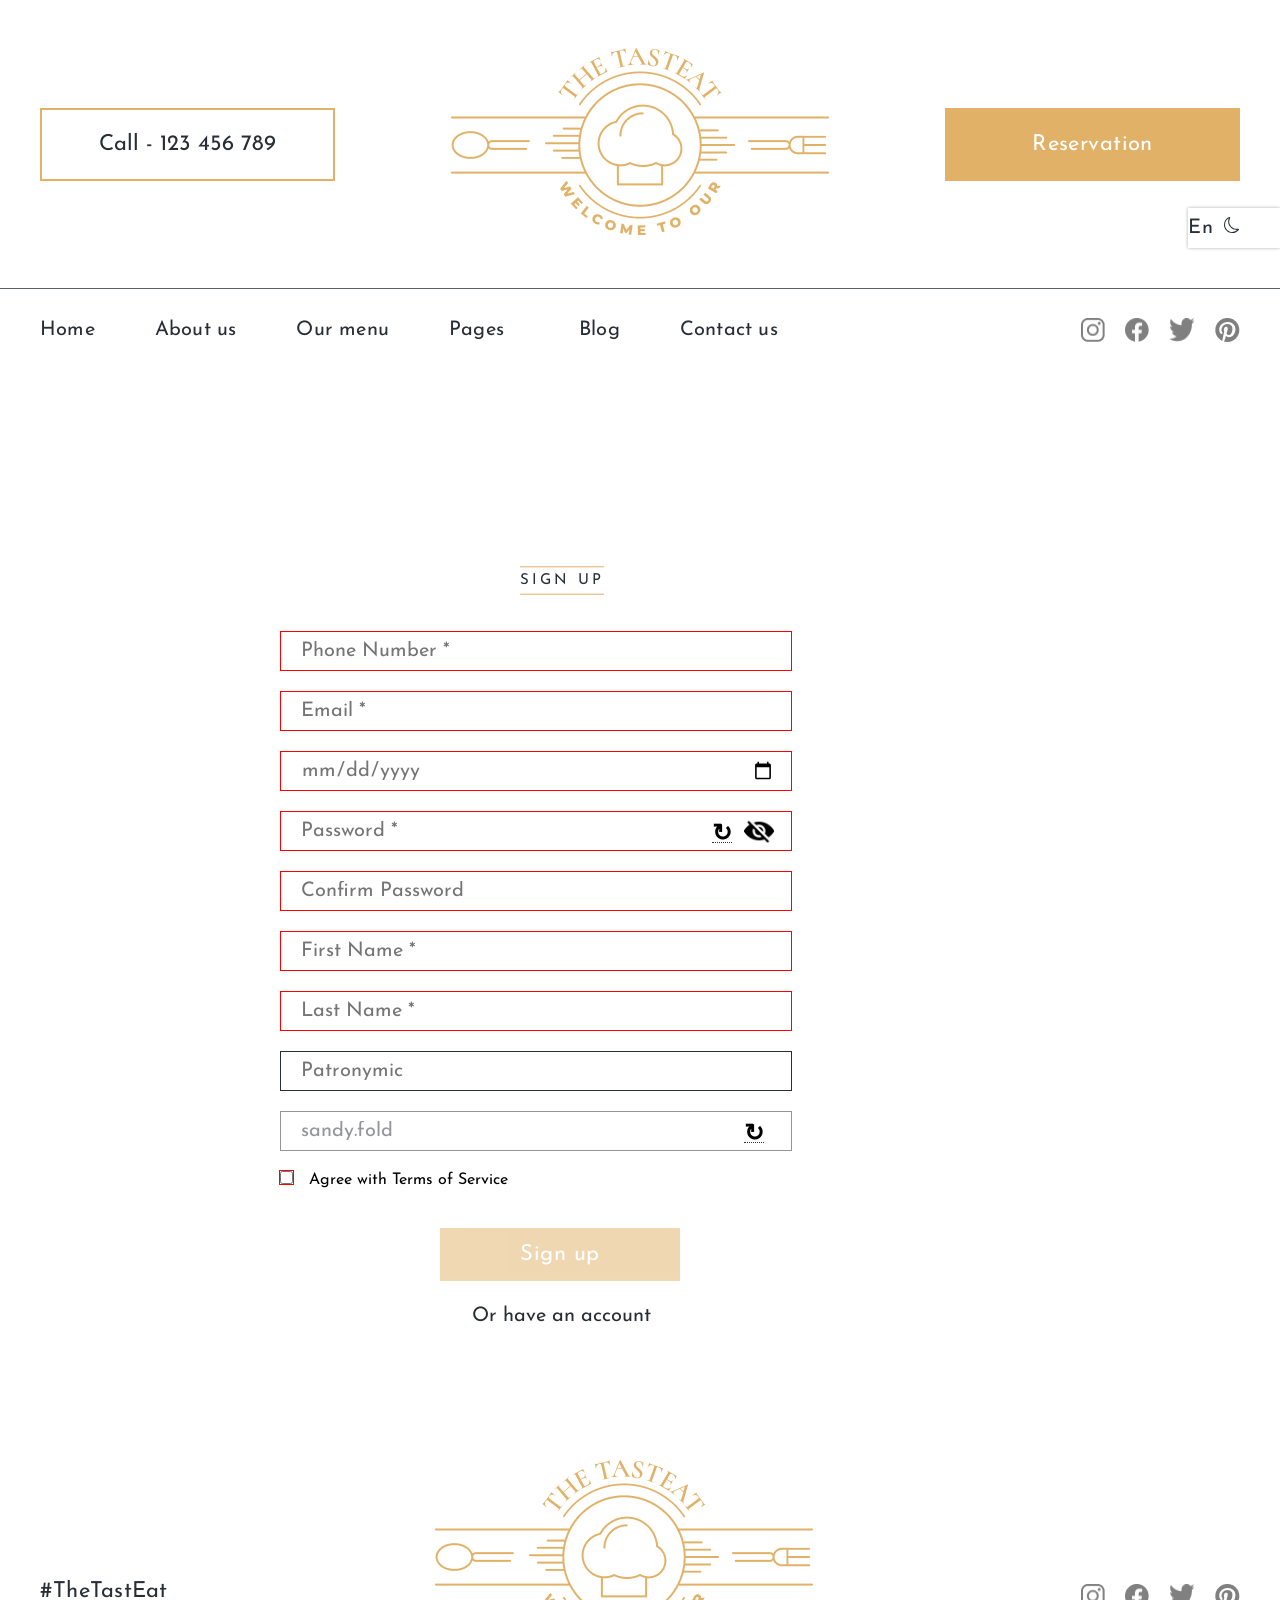
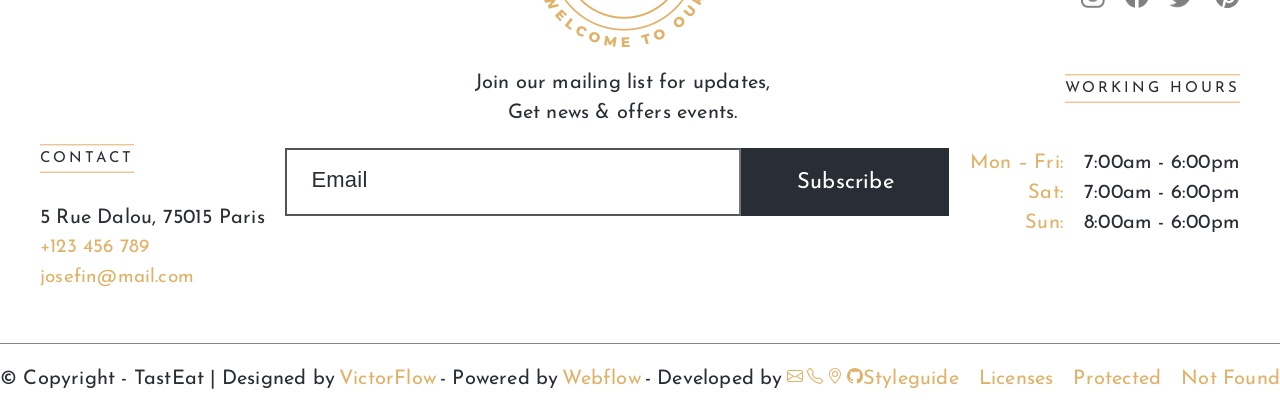
<file: pages/auth.html>
<!DOCTYPE html>
<html lang="en">

<head>
    <meta charset="UTF-8">
    <meta name="viewport" content="width=device-width, initial-scale=1.0">
    <link href="https://fonts.googleapis.com/css2?family=Josefin+Sans:ital,wght@0,100..700;1,100..700&display=swap"
        rel="stylesheet">
        <link type="image/x-icon" href="../static/LOGO.png" rel="shortcut icon">
    <link
        href="https://fonts.googleapis.com/css2?family=Cormorant+Infant:ital,wght@0,300;0,400;0,500;0,600;0,700;1,300;1,400;1,500;1,600;1,700&display=swap"
        rel="stylesheet">
    <title>TastEat</title>
    <link href="../styles/theme/global.css" rel="stylesheet">
    <link href="../styles/index.css" rel="stylesheet">
    <link href="../styles/auth.css" rel="stylesheet">
    <link href="../styles/theme/breakpoints.css" rel="stylesheet">
    <link href="../styles/theme/animations.css" rel="stylesheet">
    <link href="../styles/theme/other-breakpoints.css" rel="stylesheet">
    <link href="../styles/theme/burger.css" rel="stylesheet">
    <link href="../styles/theme/modal.css" rel="stylesheet">
</head>

<body>
    <div class="page__wrapper">
    <header class="header">
        <div class="container__max">
            <div class="header__preview">
                <div class="header__preview__button__left btn__animation">
                    <a href="tel:123456789" class="lng-tel">Call - 123 456 789</a>
                </div>
                <div class="header__preview__logo">
                    <img src="../static/LOGO.png" alt="logo" class="header__preview__image">
                </div>
                <div class="header__preview__button__right btn__animation">
                    <a href="../#book-table" class="lng-reservation">Reservation</a>
                </div>
            </div>
            <div class="navbar__container">




        <nav>
            <ul class="header__navbar">
                <li class="header__btn">
                    <a class="lng-home"
                        href="../index.html">
                        Home
                    </a>
                </li>
                <li class="header__btn">
                    <a href="../#mini__info" class="header__btn__link lng-about__us">
                        About Us
                    </a>
                </li>
                <li class="header__btn">
                    <a href="../#dishes" class="header__btn__link lng-menu">
                        Our Menu
                    </a>
                </li>
                <li class="header__btn">
                    <a class="lng-pages"
                        href="#">
                        Pages
                    </a>
                </li>

                <li class="header__btn">
                    <a href="../#blog" class="header__btn__link lng-blog">
                        Blog
                    </a>
                </li>
                <li class="header__btn">
                    <a href="#footer" class="header__btn__link lng-contact">
                        Contact Us
                    </a>
                </li>
            </ul>
        </nav>
                <div class="header__navbar__networks">
                    <img src="../static/inst.png" alt="social network" class="header__network icon">
                    <img src="../static/facebook.png" alt="social network" class="header__network icon">
                    <img src="../static/twitter.png" alt="social network" class="header__network icon">
                    <img src="../static/pinterest.png" alt="social network" class="header__network icon">
                </div>

            </div>

        </div>



<div class="burger__panel">
    <div class="burger">
        <span></span>
                <span></span>
                <span></span>
            </div>

        </div>
        <aside class="burger__content">
            <img src="../static/LOGO.png" alt="logo" class="burger__logo">
            <div class="burger__btns">
                <div class="burger__btn">
                    <img src="../static/header/home.png" class="burger__btn__img" alt="home">
                    <a href="../index.html" class="lng-home">
                        Home
                    </a>
                </div>
                <div class="burger__btn">
                    <img src="../static/header/information.png" class="burger__btn__img" alt="home">
                    <a href="../#mini__info" class="lng-about__us">
                        About Us
                    </a>
                </div>
                <div class="burger__btn">
                    <img src="../static/header/burger.png" class="burger__btn__img" alt="home">
                    <a href="../#dishes" class="lng-burger-menu">
                        Our Menu
                    </a>

                </div>
                <div class="burger__btn">
                    <img src="../static/header/web-browser.png" class="burger__btn__img" alt="home">
                    <a href="#" class="lng-burger-pages">
                        Pages
                    </a>

                </div>
                <div class="burger__btn">
                    <img src="../static/header/paper.png" class="burger__btn__img" alt="home">
                    <a href="../#blog" class="lng-burger-blog">
                        Blog
                    </a>

                </div>
                <div class="burger__btn">
                    <img src="../static/header/contact-us.png" class="burger__btn__img" alt="home">
                    <a href="#footer" class="lng-burger-contact">
                        Contact Us
                    </a>

                </div>
                <div class="burger__btn">
                    <img src="../static/header/phone.png" class="burger__btn__img" alt="home">
                    <a href="tel:1234" class="lng-burger-tel">
                        Call - 123 456 789
                    </a>
                </div>
                <div class="burger__btn">
                    <a href="../#book-table" class="lng-burger-reservation">Reservation</a>
                </div>
            </div>
            <div class="header__navbar__networks">
                <img src="../static/inst.png" alt="social network" class="header__network">
                <img src="../static/facebook.png" alt="social network" class="header__network">
                <img src="../static/twitter.png" alt="social network" class="header__network">
                <img src="../static/pinterest.png" alt="social network" class="header__network">
            </div>
        </aside>
    </header>

    <div class="page__settings">
        <div class="page__settings__buttons">
            <div id="page-settings-language" class="change-lang lng-settings-language">En</div>
            <img src="../static/settings/theme-dark-icon.svg" alt="theme toggler" id="page-settings-theme-toggler">
        </div>
        <div class="page__settings__options">
            <ul id="page-settings-options-list">
            </ul>
        </div>
    </div>

        <main class="content__of__page">
            <div id="arrowTop" class="arrowTop" hidden></div>
            <section class="auth__form">
                <h2 hidden>Sign Up</h2>
                <div class="container__max">
                    <div class="auth__form__content">
                        <p class="auth__form__title lng-sign-up">
                            Sign up
                        </p>
                        <form class="auth__form__inputs">
                            <div class="form__element">
                                <input type="tel" class="form__username__input lng-phone_number__placeholder" id="phone-number-input" placeholder="Phone Number *" pattern="^\+375(29|33|25|44)\d{7}$" minlength="13" maxlength="13" required autofocus>
                                <p class="form__user__input__error" id="phone-number-error">
                                </p>
                            </div>

                            <div class="form__element">
                                <input type="email" class="form__username__input lng-email__placeholder" id="email-input" placeholder="Email *" pattern="^[\w\-\.]+@([\w\-]+\.)+[\w\-]{2,4}$" size="50" required>
                                <p class="form__user__input__error" id="email-error">
                                </p>
                            </div>

                            <div class="form__element">
                                <input type="date" class="form__username__input date__input lng-dob__hover__title" id="dob-input" title="Date of Birth *" min="1900-01-01" required>
                                <p class="form__user__input__error" id="dob-error">
                                </p>
                            </div>

                            <div class="form__element">
                                <input class="form__username__input password__input lng-password__placeholder" id="password-input" type="password" placeholder="Password *" pattern="^(?=.*[a-z])(?=.*[A-Z])(?=.*\d)(?=.*[@$!%*?&])[A-Za-z\d@$!%*?&]*$" minlength="8" maxlength="20" size="50" required>
                                <div class="tooltip suggest__btn" id="suggest-password-btn">
                                    &#8635;
                                    <span class="tooltip__text lng-suggest">Suggest</span>
                                </div>
                                <img src="../static/auth/hidden.png" alt="user" class="form__username__image eye__btn">
                                <p class="form__password__input__error" id="password-error">
                                </p>
                            </div>

                            <div class="form__element">
                                <input type="password" class="form__username__input password__input lng-password_confirmation__placeholder" id="password-confirmation-input" placeholder="Confirm Password" required>
                                <p class="form__user__input__error" id="password-confirmation-error">
                                </p>
                            </div>

                            <div class="form__element">
                                <input type="text" class="form__username__input lng-first_name__placeholder" id="first-name-input" placeholder="First Name *" minlength="3" pattern="\p{Lu}[\p{L}\s\.]+" required>
                                <p class="form__user__input__error" id="first-name-error">
                                </p>
                            </div>

                            <div class="form__element">
                                <input type="text" class="form__username__input lng-last_name__placeholder" id="last-name-input" placeholder="Last Name *" minlength="3" pattern="\p{Lu}[\p{L}\s\.]+" required>
                                <p class="form__user__input__error" id="last-name-error">
                                </p>
                            </div>

                            <div class="form__element">
                                <input type="text" class="form__username__input lng-patronymic__placeholder" id="patronymic-input" placeholder="Patronymic" minlength="3" pattern="\p{Lu}[\p{L}\s\.]+">
                                <p class="form__user__input__error" id="patronymic-error">
                                </p>
                            </div>

                            <div class="form__element">
                                <input type="text" class="form__username__input lng-nickname__placeholder" id="nickname-input" placeholder="Nickname *" minlength="3" pattern="^[A-z][\w\W]+$" required disabled>
                                <div class="tooltip suggest__btn suggest__nickname" id="suggest-nickname-btn">
                                    &#8635;
                                    <span class="tooltip__text lng-suggest">Suggest</span>
                                </div>
                                <p class="form__user__input__error" id="nickname-error">
                                </p>
                            </div>

                            <div class="form__element">
                                <div class="tos__container">
                                    <input type="checkbox" class="tos__checkbox" id="tos-input" required>
                                    <p class="lng-tos">Agree with <a href="#footer">Terms of Service</a></p>
                                </div>
                                <p class="form__user__input__error" id="tos-error">
                                </p>
                            </div>

                            <div class="form__element">
                                <button type="submit" class="auth__form__submit btn__animation lng-sign-up">
                                    Sign up
                                </button>
                            </div>

                            <div class="form__element">
                              <p class="orHave">
                                <a href="./signin.html" class="lng-or-sign-in">
                                    Or have an account
                                </a>
                              </p>
                            </div>
                        </form>
                    </div>
                </div>
            </section>
        </main>
        <footer class="footer" id="footer">
            <div class="container__max">
                <div class="footer__preview">
                    <p class="footer__hashtag">
                        #TheTastEat
                    </p>
                    <img src="../static/LOGO.png" alt="logo" class="footer__preview__logo">
                    <div class="footer__networks">
                        <img src="../static/inst.png" alt="social network" class="icon">
                        <img src="../static/facebook.png" alt="social network" class="icon">
                        <img src="../static/twitter.png" alt="social network" class="icon">
                        <img src="../static/pinterest.png" alt="social network" class="icon">
                    </div>
                </div>
                <div class="footer__titles">
                    <div class="footer__titles__element">
                    </div>
                    <div class="footer__titles__element lng-footer-title">
                        Join our mailing list for updates,
                        Get news & offers events.
                    </div>
                    <div class="footer__titles__element">
                        <p class="footer__working__hours lng-footer-wh">
                            Working Hours
                        </p>
                    </div>
                </div>
                <div class="footer__main">
                    <div class="footer__main__element">
                        <p class="footer__main__element__title lng-footer-contact">
                            Contact
                        </p>
                        <p class="footer__main__element__subtitle lng-footer-st">
                            5 Rue Dalou, 75015 Paris
                        </p>
                        <p class="footer__main__element__email">
                            <a href="tel:1234556">
                                +123 456 789
                            </a>
                        </p>
                        <p class="footer__main__element__tel">
                            <a href="mailto:test@mail.ru">

                                josefin@mail.com
                            </a>
                        </p>
                    </div>


                    <div class="footer__main__element">

                        <form action="javascript:void(0)" class="footer__main__element__form">
                            <div class="footer__main__element__form__content">
                                <input type="text" class="footer__main__element__input" placeholder="Email" required>
                                <button type="submit"
                                    class="footer__main__element__form__btn lng-footer-sbs btn__animation">
                                    Subscribe
                                </button>
                            </div>
                        </form>

                    </div>
                    <div class="footer__main__element">
                        <div class="footer__main__element__days">
                            <div class="footer__main__element__day">
                                <p class="footer__main__element__day__left lng-footer-m-f">
                                    Mon – Fri:
                                </p>
                                <p class="footer__main__element__day__right lng-footer-m-f-time">
                                    7.00am – 6.00pm
                                </p>
                            </div>
                            <div class="footer__main__element__day">
                                <p class="footer__main__element__day__left lng-footer-sat">
                                    Sat:
                                </p>
                                <p class="footer__main__element__day__right lng-footer-sat-time">
                                    7.00am – 6.00pm
                                </p>
                            </div>
                            <div class="footer__main__element__day">
                                <p class="footer__main__element__day__left lng-footer-sun">
                                    Sun:
                                </p>
                                <p class="footer__main__element__day__right lng-footer-sun-time">
                                    8.00am – 6.00pm
                                </p>

                            </div>
                        </div>

                    </div>
                </div>

                <div class="footer__copyright">
                    <div class="footer__copyright__left">
                        <span class="footer__copyright__white lng-footer-copyright">
                            © Copyright - TastEat | Designed by
                        </span>
                        <span class="footer__copyright__orange lng-footer-victorflow">
                            VictorFlow
                        </span>
                        <span class="footer__copyright__white lng-footer-powered">
                            - Powered by
                        </span>
                        <span class="footer__copyright__orange lng-footer-webflow">
                            Webflow
                        </span>
                        <span class="footer__copyright__white lng-footer-developed">
                            - Developed by
                        </span>
                        <a href="mailto:glebgithub@gmail.com"><img alt="email" src="../static/footer/email-icon.svg"></a>
                        <a href="tel:+375294938430"><img alt="phone" src="../static/footer/phone-icon.svg"></a>
                        <a href="https://maps.app.goo.gl/hKrgJpeWySo14MFA7" target="_blank"><img alt="location" src="../static/footer/location-icon.svg"></a>
                        <a href="https://github.com/simonovgleb" target="_blank"><img alt="github" src="../static/footer/github-icon.svg"></a>
                    </div>
                    <div class="footer__copyright__right">
                        <div class="footer__copyright__item lng-footer-styleguide">Styleguide</div>
                        <div class="footer__copyright__item lng-footer-licences">Licenses</div>
                        <div class="footer__copyright__item lng-footer-protected">Protected</div>
                        <div class="footer__copyright__item lng-footer-not">Not Found</div>
                    </div>
                </div>
            </div>
        </footer>
    </div>






    <div class="modal">
        <div class="modal__window" id="modal">

<div class="modal__sign__up__content">

    <h1 class="modal__window__title lng-auth-sign-up-success">
        Congratulations! You have been successfully signed up!
            </h1>
            <button class="modal__window__btn  btn__animation lng-auth-sign-in-success-btn">
                Continue
            </button>
        </div>







        </div>
        <div class="modal__overlay"></div>
    </div>





    <script src="../script/router.js"></script>
    <script src="../script/book-modal.js"></script>
    <script src="../script/card-carousel.js">  </script>
    <script src="../script/arrow.js">  </script>
    <script src="../script/theme-switcher.js"></script>
    <script src="../script/sidebar.js"></script>
    <script src="../script/lang-switcher.js"></script>
    <script src="../script/auth.js"></script>
    <script src="../script/form-validation.js"></script>
</body>

</html>
</file>
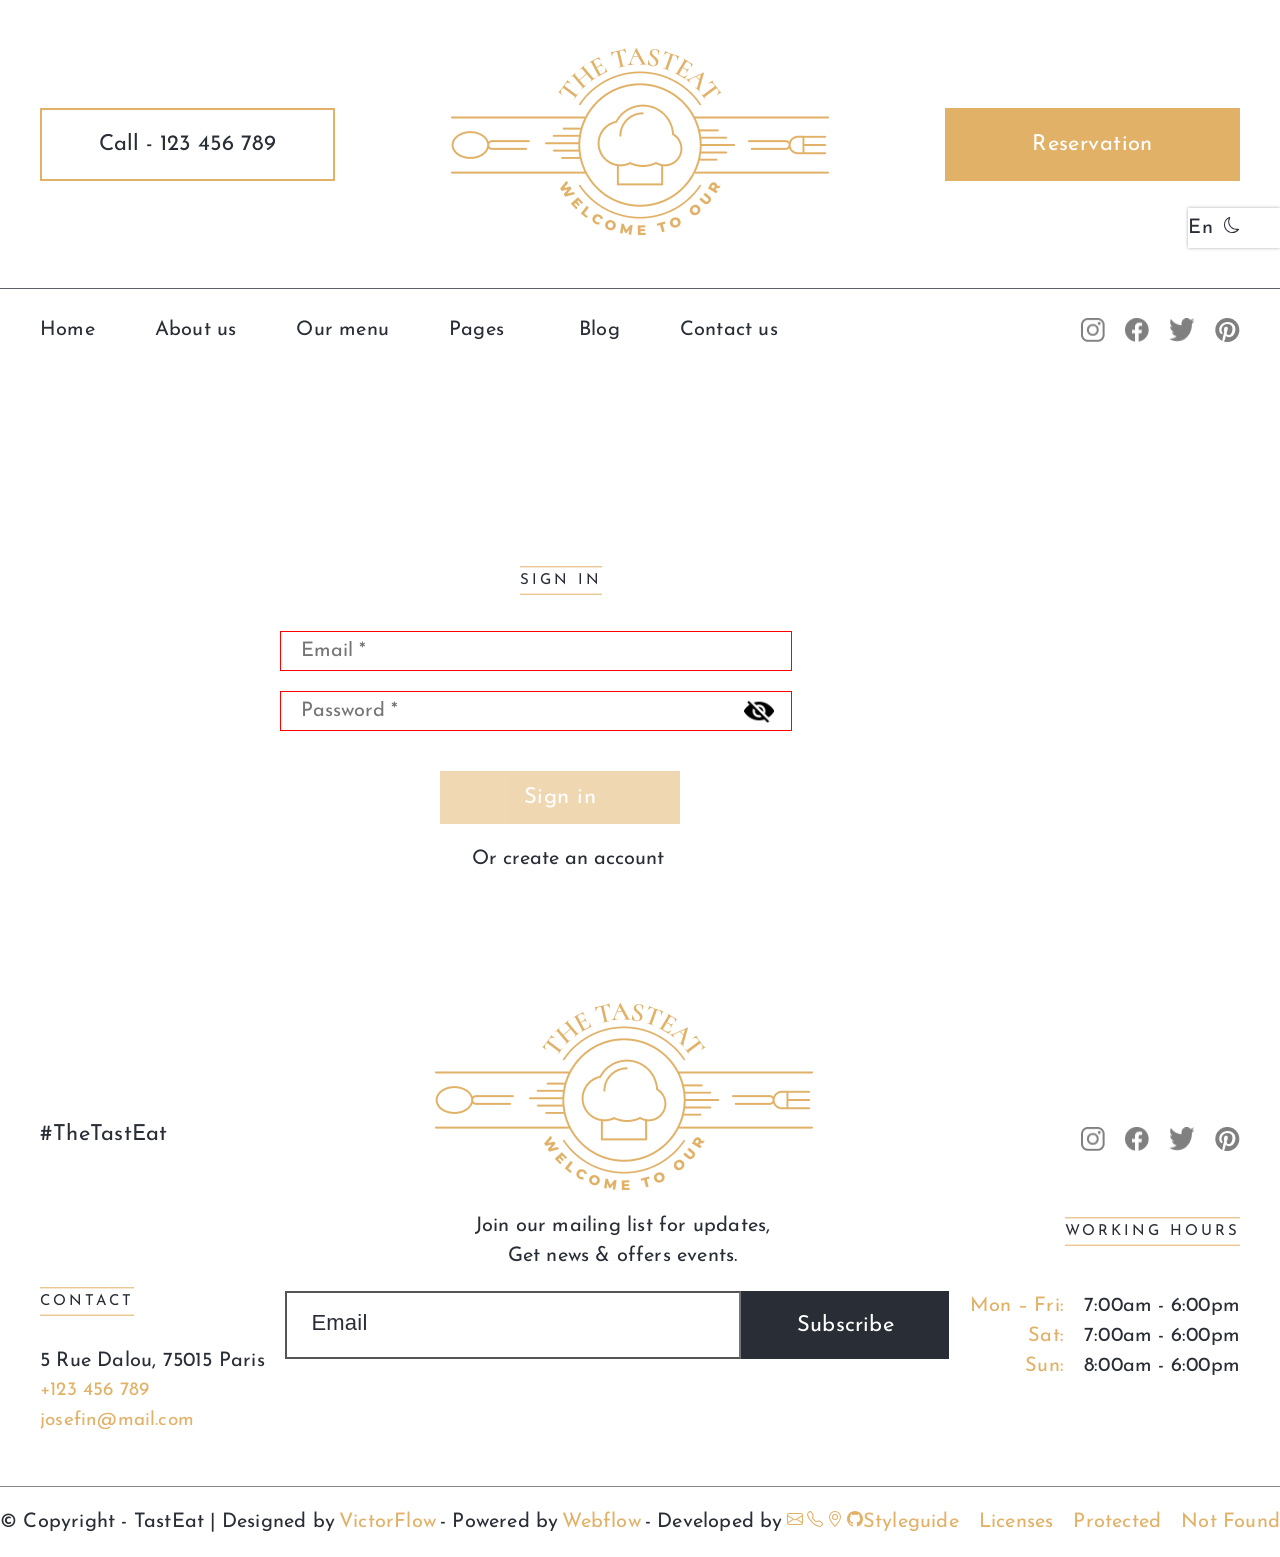
<file: pages/signin.html>
<!DOCTYPE html>
<html lang="en">

<head>
    <meta charset="UTF-8">
    <meta name="viewport" content="width=device-width, initial-scale=1.0">
    <link href="https://fonts.googleapis.com/css2?family=Josefin+Sans:ital,wght@0,100..700;1,100..700&display=swap"
        rel="stylesheet">
        <link type="image/x-icon" href="../static/LOGO.png" rel="shortcut icon">
    <link
        href="https://fonts.googleapis.com/css2?family=Cormorant+Infant:ital,wght@0,300;0,400;0,500;0,600;0,700;1,300;1,400;1,500;1,600;1,700&display=swap"
        rel="stylesheet">
    <title>TastEat</title>
    <link href="../styles/theme/global.css" rel="stylesheet">
    <link href="../styles/index.css" rel="stylesheet">
    <link href="../styles/auth.css" rel="stylesheet">
    <link href="../styles/theme/breakpoints.css" rel="stylesheet">
    <link href="../styles/theme/animations.css" rel="stylesheet">
    <link href="../styles/theme/other-breakpoints.css" rel="stylesheet">
    <link href="../styles/theme/burger.css" rel="stylesheet">
    <link href="../styles/theme/modal.css" rel="stylesheet">
</head>

<body>
    <div class="page__wrapper">
        <header class="header">
            <div class="container__max">
                <div class="header__preview">
                    <div class="header__preview__button__left btn__animation">
                        <a href="tel:123456789" class="lng-tel">Call - 123 456 789</a>
                    </div>
                    <div class="header__preview__logo">
                        <img src="../static/LOGO.png" alt="logo" class="header__preview__image">
                    </div>
                    <div class="header__preview__button__right btn__animation">
                        <a href="../#book-table" class="lng-reservation">Reservation</a>
                    </div>
                </div>


                <div class="navbar__container">

                <nav>
                    <ul class="header__navbar">
                        <li class="header__btn">
                            <a class="lng-home"
                                href="../index.html">
                                Home
                            </a>
                        </li>
                        <li class="header__btn">
                            <a href="../#mini__info" class="header__btn__link lng-about__us">
                                About Us
                            </a>
                        </li>
                        <li class="header__btn">
                            <a href="../#dishes" class="header__btn__link lng-menu">
                                Our Menu
                            </a>
                        </li>
                        <li class="header__btn">
                            <a class="lng-pages"
                                href="#">
                                Pages
                            </a>
                        </li>

                        <li class="header__btn">
                            <a href="../#blog" class="header__btn__link lng-blog">
                                Blog
                            </a>
                        </li>
                        <li class="header__btn">
                            <a href="#footer" class="header__btn__link lng-contact">
                                Contact Us
                            </a>
                        </li>
                    </ul>
                </nav>
                    <div class="header__navbar__networks">
                        <img src="../static/inst.png" alt="social network" class="header__network icon">
                        <img src="../static/facebook.png" alt="social network" class="header__network icon">
                        <img src="../static/twitter.png" alt="social network" class="header__network icon">
                        <img src="../static/pinterest.png" alt="social network" class="header__network icon">
                    </div>

                </div>
            </div>
            <div class="burger__panel">
                <div class="burger">
                    <span></span>
                    <span></span>
                    <span></span>
                </div>

            </div>
            <aside class="burger__content">
                <img src="../static/LOGO.png" alt="logo" class="burger__logo">
                <div class="burger__btns">
                    <div class="burger__btn">
                        <img src="../static/header/home.png" class="burger__btn__img" alt="home">
                        <a href="../index.html" class="lng-home">
                            Home
                        </a>
                    </div>
                    <div class="burger__btn">
                        <img src="../static/header/information.png" class="burger__btn__img" alt="home">
                        <a href="../#mini__info" class="lng-about__us">
                            About Us
                        </a>
                    </div>
                    <div class="burger__btn">
                        <img src="../static/header/burger.png" class="burger__btn__img" alt="home">
                        <a href="../#dishes" class="lng-burger-menu">
                            Our Menu
                        </a>

                    </div>
                    <div class="burger__btn">
                        <img src="../static/header/web-browser.png" class="burger__btn__img" alt="home">
                        <a href="#" class="lng-burger-pages">
                            Pages
                        </a>

                    </div>
                    <div class="burger__btn">
                        <img src="../static/header/paper.png" class="burger__btn__img" alt="home">
                        <a href="../#blog" class="lng-burger-blog">
                            Blog
                        </a>

                    </div>
                    <div class="burger__btn">
                        <img src="../static/header/contact-us.png" class="burger__btn__img" alt="home">
                        <a href="#footer" class="lng-burger-contact">
                            Contact Us
                        </a>

                    </div>
                    <div class="burger__btn">
                        <img src="../static/header/phone.png" class="burger__btn__img" alt="home">
                        <a href="tel:1234" class="lng-burger-tel">
                            Call - 123 456 789
                        </a>
                    </div>
                    <div class="burger__btn">
                        <a href="../#book-table" class="lng-burger-reservation">Reservation</a>
                    </div>
                </div>
                <div class="header__navbar__networks">
                    <img src="../static/inst.png" alt="social network" class="header__network">
                    <img src="../static/facebook.png" alt="social network" class="header__network">
                    <img src="../static/twitter.png" alt="social network" class="header__network">
                    <img src="../static/pinterest.png" alt="social network" class="header__network">
                </div>
            </aside>

        </header>
        <div class="page__settings">
            <div class="page__settings__buttons">
                <div id="page-settings-language" class="change-lang lng-settings-language">En</div>
                <img src="../static/settings/theme-dark-icon.svg" alt="theme toggler" id="page-settings-theme-toggler">
            </div>
            <div class="page__settings__options">
                <ul id="page-settings-options-list">
                </ul>
            </div>
        </div>

        <main class="content__of__page">
            <div id="arrowTop" class="arrowTop" hidden></div>
            <section class="auth__form">
                <h2 hidden>Sign In</h2>
                <div class="container__max">
                    <div class="auth__form__content">
                        <p class="auth__form__title lng-sign-in">
                            Sign in
                        </p>
                        <form class="auth__form__inputs">
                            <div class="form__element">
                                <input type="email" class="form__username__input email__input lng-email__placeholder" placeholder="Email *" maxlength="50" required autofocus>
                                <p class="form__email__input__error">
                                </p>
                            </div>

                            <div class="form__element">
                                <input class="form__username__input password__input lng-password__placeholder" type="password" placeholder="Password *" maxlength="50" required>
                                <img src="../static/auth/hidden.png" alt="user" class="form__username__image eye__btn">
                                <p class="form__password__input__error">
                                </p>
                            </div>

                            <div class="form__element">
                                <button type="submit" class="sign__in__button btn__animation lng-sign-in">
                                    Sign in
                                </button>
                            </div>
                            <div class="form__element">
                              <p class="orHave">
                                <a href="./auth.html" class="lng-or-sign-up">
                                    Or create an account
                                </a>
                              </p>
                            </div>
                        </form>
                    </div>
                </div>
            </section>
        </main>
        <footer class="footer" id="footer">
            <div class="container__max">
                <div class="footer__preview">
                    <p class="footer__hashtag">
                        #TheTastEat
                    </p>
                    <img src="../static/LOGO.png" alt="logo" class="footer__preview__logo">
                    <div class="footer__networks">
                        <img src="../static/inst.png" alt="social network" class="icon">
                        <img src="../static/facebook.png" alt="social network" class="icon">
                        <img src="../static/twitter.png" alt="social network" class="icon">
                        <img src="../static/pinterest.png" alt="social network" class="icon">
                    </div>
                </div>
                <div class="footer__titles">
                    <div class="footer__titles__element">
                    </div>
                    <div class="footer__titles__element lng-footer-title">
                        Join our mailing list for updates,
                        Get news & offers events.
                    </div>
                    <div class="footer__titles__element">
                        <p class="footer__working__hours lng-footer-wh">
                            Working Hours
                        </p>
                    </div>
                </div>
                <div class="footer__main">
                    <div class="footer__main__element">
                        <p class="footer__main__element__title lng-footer-contact">
                            Contact
                        </p>
                        <p class="footer__main__element__subtitle lng-footer-st">
                            5 Rue Dalou, 75015 Paris
                        </p>
                        <p class="footer__main__element__email">
                            <a href="tel:1234556">
                                +123 456 789
                            </a>
                        </p>
                        <p class="footer__main__element__tel">
                            <a href="mailto:test@mail.ru">
                                josefin@mail.com
                            </a>
                        </p>
                    </div>


                    <div class="footer__main__element">

                        <form action="javascript:void(0)" class="footer__main__element__form">
                            <div class="footer__main__element__form__content">
                                <input type="text" class="footer__main__element__input" placeholder="Email" required>
                                <button type="submit"
                                    class="footer__main__element__form__btn lng-footer-sbs btn__animation">
                                    Subscribe
                                </button>
                            </div>
                        </form>

                    </div>
                    <div class="footer__main__element">
                        <div class="footer__main__element__days">
                            <div class="footer__main__element__day">
                                <p class="footer__main__element__day__left lng-footer-m-f">
                                    Mon – Fri:
                                </p>
                                <p class="footer__main__element__day__right lng-footer-m-f-time">
                                    7.00am – 6.00pm
                                </p>
                            </div>
                            <div class="footer__main__element__day">
                                <p class="footer__main__element__day__left lng-footer-sat">
                                    Sat:
                                </p>
                                <p class="footer__main__element__day__right lng-footer-sat-time">
                                    7.00am – 6.00pm
                                </p>
                            </div>
                            <div class="footer__main__element__day">
                                <p class="footer__main__element__day__left lng-footer-sun">
                                    Sun:
                                </p>
                                <p class="footer__main__element__day__right lng-footer-sun-time">
                                    8.00am – 6.00pm
                                </p>

                            </div>
                        </div>

                    </div>
                </div>

                <div class="footer__copyright">
                    <div class="footer__copyright__left">
                        <span class="footer__copyright__white lng-footer-copyright">
                            © Copyright - TastEat | Designed by
                        </span>
                        <span class="footer__copyright__orange lng-footer-victorflow">
                            VictorFlow
                        </span>
                        <span class="footer__copyright__white lng-footer-powered">
                            - Powered by
                        </span>
                        <span class="footer__copyright__orange lng-footer-webflow">
                            Webflow
                        </span>
                        <span class="footer__copyright__white lng-footer-developed">
                            - Developed by
                        </span>
                        <a href="mailto:glebgithub@gmail.com"><img alt="email" src="../static/footer/email-icon.svg"></a>
                        <a href="tel:+375294938430"><img alt="phone" src="../static/footer/phone-icon.svg"></a>
                        <a href="https://maps.app.goo.gl/hKrgJpeWySo14MFA7" target="_blank"><img alt="location" src="../static/footer/location-icon.svg"></a>
                        <a href="https://github.com/simonovgleb" target="_blank"><img alt="github" src="../static/footer/github-icon.svg"></a>
                    </div>
                    <div class="footer__copyright__right">
                        <div class="footer__copyright__item lng-footer-styleguide">Styleguide</div>
                        <div class="footer__copyright__item lng-footer-licences">Licenses</div>
                        <div class="footer__copyright__item lng-footer-protected">Protected</div>
                        <div class="footer__copyright__item lng-footer-not">Not Found</div>
                    </div>
                </div>
            </div>
        </footer>
    </div>

    <div class="modal">
        <div class="modal__window" id="modal">
        <div class="modal__sign__up__content">
            <h1 class="modal__window__title lng-auth-sign-in-success">
                Congratulations! You have been successfully signed in!
            </h1>
            <button class="modal__window__btn  btn__animation lng-auth-sign-in-success-btn">
                Continue
            </button>
        </div>
        </div>
        <div class="modal__overlay"></div>
    </div>

    <script src="../script/router.js"></script>
    <script src="../script/arrow.js">  </script>
    <script src="../script/theme-switcher.js"></script>
    <script src="../script/sidebar.js"></script>
    <script src="../script/cart.js"></script>
    <script src="../script/book-modal.js"></script>
    <script src="../script/lang-switcher.js"></script>
    <script src="../script/auth.js"></script>
    <script src="../script/form-validation-sign-in.js"></script>
</body>

</html>
</file>
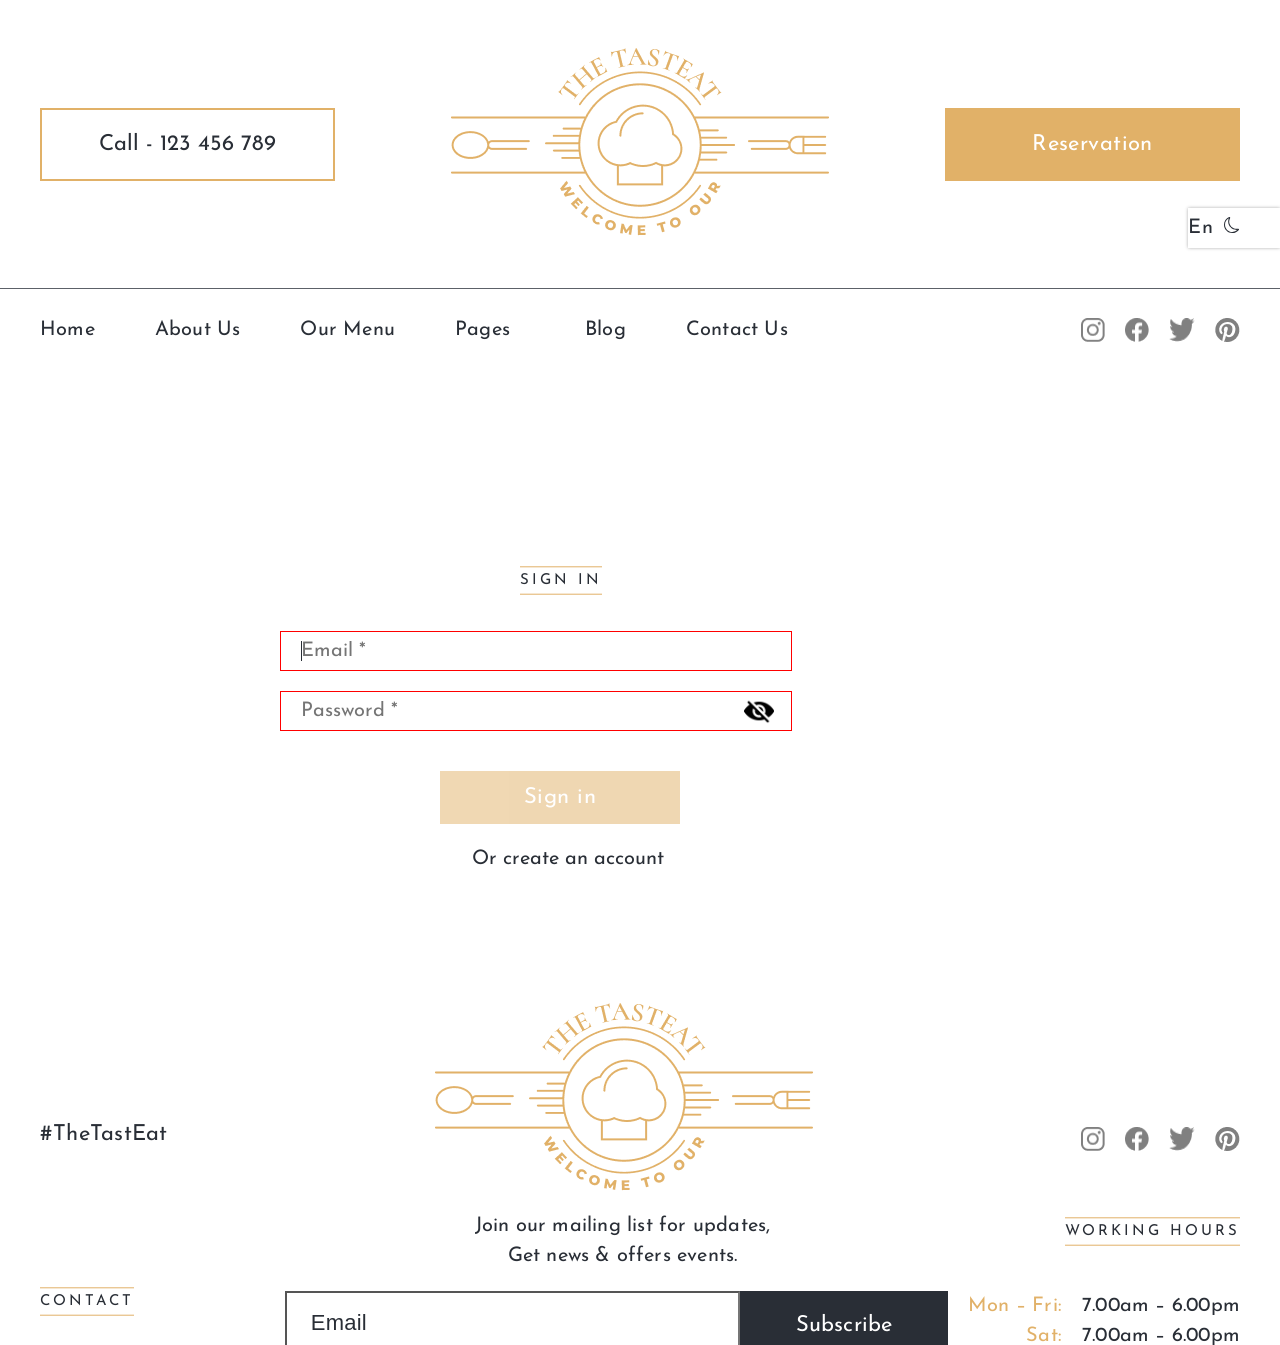
<file: pages/admin/orders.html>
<!DOCTYPE html>
<html lang="en">

<head>
    <meta charset="UTF-8">
    <meta name="viewport" content="width=device-width, initial-scale=1.0">
    <link href="https://fonts.googleapis.com/css2?family=Josefin+Sans:ital,wght@0,100..700;1,100..700&display=swap"
        rel="stylesheet">
        <link type="image/x-icon" href="../../static/LOGO.png" rel="shortcut icon">
    <link
        href="https://fonts.googleapis.com/css2?family=Cormorant+Infant:ital,wght@0,300;0,400;0,500;0,600;0,700;1,300;1,400;1,500;1,600;1,700&display=swap"
        rel="stylesheet">
    <title>TastEat</title>
    <link href="../../styles/theme/global.css" rel="stylesheet">
    <link href="../../styles/index.css" rel="stylesheet">
    <link href="../../styles/auth.css" rel="stylesheet">
    <link href="../../styles/orders.css" rel="stylesheet">
    <link href="../../styles/theme/breakpoints.css" rel="stylesheet">
    <link href="../../styles/theme/animations.css" rel="stylesheet">
    <link href="../../styles/theme/other-breakpoints.css" rel="stylesheet">
    <link href="../../styles/theme/burger.css" rel="stylesheet">
    <link href="../../styles/theme/modal.css" rel="stylesheet">
</head>

<body>
    <div class="page__wrapper">
    <header class="header">
        <div class="container__max">
            <div class="header__preview">
                <div class="header__preview__button__left btn__animation">
                    <a href="tel:123456789" class="lng-tel">Call - 123 456 789</a>
                </div>
                <div class="header__preview__logo">
                    <img src="../../static/LOGO.png" alt="logo" class="header__preview__image">
                </div>
                <div class="header__preview__button__right btn__animation">
                    <a href="../../#book-table" class="lng-reservation">Reservation</a>
                </div>
            </div>
            <div class="navbar__container">




        <nav>
            <ul class="header__navbar">
                <li class="header__btn">
                    <a class="lng-home"
                        href="../../index.html">
                        Home
                    </a>
                </li>
                <li class="header__btn">
                    <a href="../../#mini__info" class="header__btn__link lng-about__us">
                        About Us
                    </a>
                </li>
                <li class="header__btn">
                    <a href="../../#dishes" class="header__btn__link lng-menu">
                        Our Menu
                    </a>
                </li>
                <li class="header__btn">
                    <a class="lng-pages"
                        href="#">
                        Pages
                    </a>
                </li>

                <li class="header__btn">
                    <a href="../../#blog" class="header__btn__link lng-blog">
                        Blog
                    </a>
                </li>
                <li class="header__btn">
                    <a href="#footer" class="header__btn__link lng-contact">
                        Contact Us
                    </a>
                </li>
            </ul>
        </nav>
                <div class="header__navbar__networks">
                    <img src="../../static/inst.png" alt="social network" class="header__network icon">
                    <img src="../../static/facebook.png" alt="social network" class="header__network icon">
                    <img src="../../static/twitter.png" alt="social network" class="header__network icon">
                    <img src="../../static/pinterest.png" alt="social network" class="header__network icon">
                </div>

            </div>

        </div>



<div class="burger__panel">
    <div class="burger">
        <span></span>
                <span></span>
                <span></span>
            </div>

        </div>
        <aside class="burger__content">
            <img src="../../static/LOGO.png" alt="logo" class="burger__logo">
            <div class="burger__btns">
                <div class="burger__btn">
                    <img src="../../static/header/home.png" class="burger__btn__img" alt="home">
                    <a href="../../index.html" class="lng-home">
                        Home
                    </a>
                </div>
                <div class="burger__btn">
                    <img src="../../static/header/information.png" class="burger__btn__img" alt="home">
                    <a href="../../#mini__info" class="lng-about__us">
                        About Us
                    </a>
                </div>
                <div class="burger__btn">
                    <img src="../../static/header/burger.png" class="burger__btn__img" alt="home">
                    <a href="../../#dishes" class="lng-burger-menu">
                        Our Menu
                    </a>

                </div>
                <div class="burger__btn">
                    <img src="../../static/header/web-browser.png" class="burger__btn__img" alt="home">
                    <a href="#" class="lng-burger-pages">
                        Pages
                    </a>

                </div>
                <div class="burger__btn">
                    <img src="../../static/header/paper.png" class="burger__btn__img" alt="home">
                    <a href="../../#blog" class="lng-burger-blog">
                        Blog
                    </a>

                </div>
                <div class="burger__btn">
                    <img src="../../static/header/contact-us.png" class="burger__btn__img" alt="home">
                    <a href="#footer" class="lng-burger-contact">
                        Contact Us
                    </a>

                </div>
                <div class="burger__btn">
                    <img src="../../static/header/phone.png" class="burger__btn__img" alt="home">
                    <a href="tel:1234" class="lng-burger-tel">
                        Call - 123 456 789
                    </a>
                </div>
                <div class="burger__btn">
                    <a href="../../#book-table" class="lng-burger-reservation">Reservation</a>
                </div>
            </div>
            <div class="header__navbar__networks">
                <img src="../../static/inst.png" alt="social network" class="header__network">
                <img src="../../static/facebook.png" alt="social network" class="header__network">
                <img src="../../static/twitter.png" alt="social network" class="header__network">
                <img src="../../static/pinterest.png" alt="social network" class="header__network">
            </div>
        </aside>
    </header>

    <div class="page__settings">
        <div class="page__settings__buttons">
            <img src="../../static/settings/user-icon.svg" alt="user icon" id="page-settings-user-icon" class="page__settings__user__icon icon">
            <div id="page-settings-language" class="change-lang lng-settings-language">En</div>
            <img src="../../static/settings/theme-dark-icon.svg" alt="theme toggler" id="page-settings-theme-toggler">
        </div>
        <div class="page__settings__options">
            <ul id="page-settings-options-list">
            </ul>
        </div>
    </div>

        <main class="content__of__page">
            <div id="arrowTop" class="arrowTop" hidden></div>
            <section class="auth__form">
                <h2 hidden>Orders</h2>
                <div class="container__max">
                    <div class="auth__form__content">
                        <p class="auth__form__title lng-orders">
                            Orders
                        </p>
                    </div>
                    <div class="orders__container">

                    </div>
                </div>
            </section>
        </main>
        <footer class="footer" id="footer">
            <div class="container__max">
                <div class="footer__preview">
                    <p class="footer__hashtag">
                        #TheTastEat
                    </p>
                    <img src="../../static/LOGO.png" alt="logo" class="footer__preview__logo">
                    <div class="footer__networks">
                        <img src="../../static/inst.png" alt="social network" class="icon">
                        <img src="../../static/facebook.png" alt="social network" class="icon">
                        <img src="../../static/twitter.png" alt="social network" class="icon">
                        <img src="../../static/pinterest.png" alt="social network" class="icon">
                    </div>
                </div>
                <div class="footer__titles">
                    <div class="footer__titles__element">
                    </div>
                    <div class="footer__titles__element lng-footer-title">
                        Join our mailing list for updates,
                        Get news & offers events.
                    </div>
                    <div class="footer__titles__element">
                        <p class="footer__working__hours lng-footer-wh">
                            Working Hours
                        </p>
                    </div>
                </div>
                <div class="footer__main">
                    <div class="footer__main__element">
                        <p class="footer__main__element__title lng-footer-contact">
                            Contact
                        </p>
                        <p class="footer__main__element__subtitle lng-footer-st">
                            5 Rue Dalou, 75015 Paris
                        </p>
                        <p class="footer__main__element__email">
                            <a href="tel:1234556">
                                +123 456 789
                            </a>
                        </p>
                        <p class="footer__main__element__tel">
                            <a href="mailto:test@mail.ru">

                                josefin@mail.com
                            </a>
                        </p>
                    </div>


                    <div class="footer__main__element">

                        <form action="javascript:void(0)" class="footer__main__element__form">
                            <div class="footer__main__element__form__content">
                                <input type="text" class="footer__main__element__input" placeholder="Email" required>
                                <button type="submit"
                                    class="footer__main__element__form__btn lng-footer-sbs btn__animation">
                                    Subscribe
                                </button>
                            </div>
                        </form>

                    </div>
                    <div class="footer__main__element">
                        <div class="footer__main__element__days">
                            <div class="footer__main__element__day">
                                <p class="footer__main__element__day__left lng-footer-m-f">
                                    Mon – Fri:
                                </p>
                                <p class="footer__main__element__day__right lng-footer-m-f-time">
                                    7.00am – 6.00pm
                                </p>
                            </div>
                            <div class="footer__main__element__day">
                                <p class="footer__main__element__day__left lng-footer-sat">
                                    Sat:
                                </p>
                                <p class="footer__main__element__day__right lng-footer-sat-time">
                                    7.00am – 6.00pm
                                </p>
                            </div>
                            <div class="footer__main__element__day">
                                <p class="footer__main__element__day__left lng-footer-sun">
                                    Sun:
                                </p>
                                <p class="footer__main__element__day__right lng-footer-sun-time">
                                    8.00am – 6.00pm
                                </p>

                            </div>
                        </div>

                    </div>
                </div>

                <div class="footer__copyright">
                    <div class="footer__copyright__left">
                        <span class="footer__copyright__white lng-footer-copyright">
                            © Copyright - TastEat | Designed by
                        </span>
                        <span class="footer__copyright__orange lng-footer-victorflow">
                            VictorFlow
                        </span>
                        <span class="footer__copyright__white lng-footer-powered">
                            - Powered by
                        </span>
                        <span class="footer__copyright__orange lng-footer-webflow">
                            Webflow
                        </span>
                        <span class="footer__copyright__white lng-footer-developed">
                            - Developed by
                        </span>
                        <a href="mailto:glebgithub@gmail.com"><img alt="email" src="../../static/footer/email-icon.svg"></a>
                        <a href="tel:+375294938430"><img alt="phone" src="../../static/footer/phone-icon.svg"></a>
                        <a href="https://maps.app.goo.gl/hKrgJpeWySo14MFA7" target="_blank"><img alt="location" src="../../static/footer/location-icon.svg"></a>
                        <a href="https://github.com/simonovgleb" target="_blank"><img alt="github" src="../../static/footer/github-icon.svg"></a>
                    </div>
                    <div class="footer__copyright__right">
                        <div class="footer__copyright__item lng-footer-styleguide">Styleguide</div>
                        <div class="footer__copyright__item lng-footer-licences">Licenses</div>
                        <div class="footer__copyright__item lng-footer-protected">Protected</div>
                        <div class="footer__copyright__item lng-footer-not">Not Found</div>
                    </div>
                </div>
            </div>
        </footer>
    </div>

    <div class="modal" id="auth-user-modal">
        <div class="modal__window">
            <div class="modal__header">
                <p class="modal__header__title lng-auth__modal__title">
                    Your data
                </p>
                <div class="modal__content modal__full__height">
                    <div class="modal__content__left auth__form__inputs modal__full__height">
                        <div class="form__element">
                            <input type="tel" class="form__username__input" id="auth-modal-phone" disabled>
                        </div>

                        <div class="form__element">
                            <input type="email" class="form__username__input" id="auth-modal-email" disabled>
                        </div>

                        <div class="form__element">
                            <input type="date" class="form__username__input date__input" id="auth-modal-dob" disabled>
                        </div>

                        <div class="form__element">
                            <input class="form__username__input password__input" id="auth-modal-password" type="password" disabled>
                            <img src="../../static/auth/hidden.png" alt="user" class="form__username__image eye__btn">
                        </div>

                        <div class="form__element">
                            <input type="text" class="form__username__input" id="auth-modal-fname" disabled>
                        </div>

                        <div class="form__element">
                            <input type="text" class="form__username__input" id="auth-modal-lname" disabled>
                        </div>

                        <div class="form__element">
                            <input type="text" class="form__username__input lng-patronymic__placeholder" placeholder="Patronymic" id="auth-modal-patronymic" disabled>
                        </div>

                        <div class="form__element">
                            <input type="text" class="form__username__input" id="auth-modal-nickname" disabled>
                        </div>
                    </div>
                    <div class="modal__content__right modal__full__height" id="auth-modal-admin-links">
                        <div class="modal__content__right__inform">
                            <div class="modal__auth__role__badge lng-auth__admin__role">
                                Administrator
                            </div>
                            <p class="auth__modal__link">
                                <a class="lng-auth__modal__delivery__orders" href="./orders.html">Delivery orders</a>
                            </p>
                            <p class="auth__modal__link">
                                <a class="lng-auth__modal__reservations" href="./reservations.html">Reservations</a>
                            </p>
                            <p class="auth__modal__link">
                                <a class="lng-auth__modal__reviews" href="./review.html">Reviews</a>
                            </p>
                        </div>
                    </div>
                </div>
                <div class="modal__content__bottom">
                    <button class="modal__content__right__btn btn__animation lng-modal__reset__btn" id="auth-modal-reset-btn">
                        Reset settings
                    </button>
                    <button class="modal__content__right__btn btn__animation lng-modal__sign__out__btn" id="auth-modal-sign-out-btn">
                        Sign out
                    </button>
                </div>
            </div>
        </div>
        <div class="modal__overlay"></div>
    </div>



    <script src="../../script/router.js"></script>
    <script src="../../script/order-render.js"></script>
    <script src="../../script/book-modal.js"></script>
    <script src="../../script/arrow.js">  </script>
    <script src="../../script/theme-switcher.js"></script>
    <script src="../../script/sidebar.js"></script>
    <script src="../../script/lang-switcher.js"></script>
    <script src="../../script/auth.js"></script>
    <script src="../../script/auth-user.js"></script>
</body>

</html>
</file>
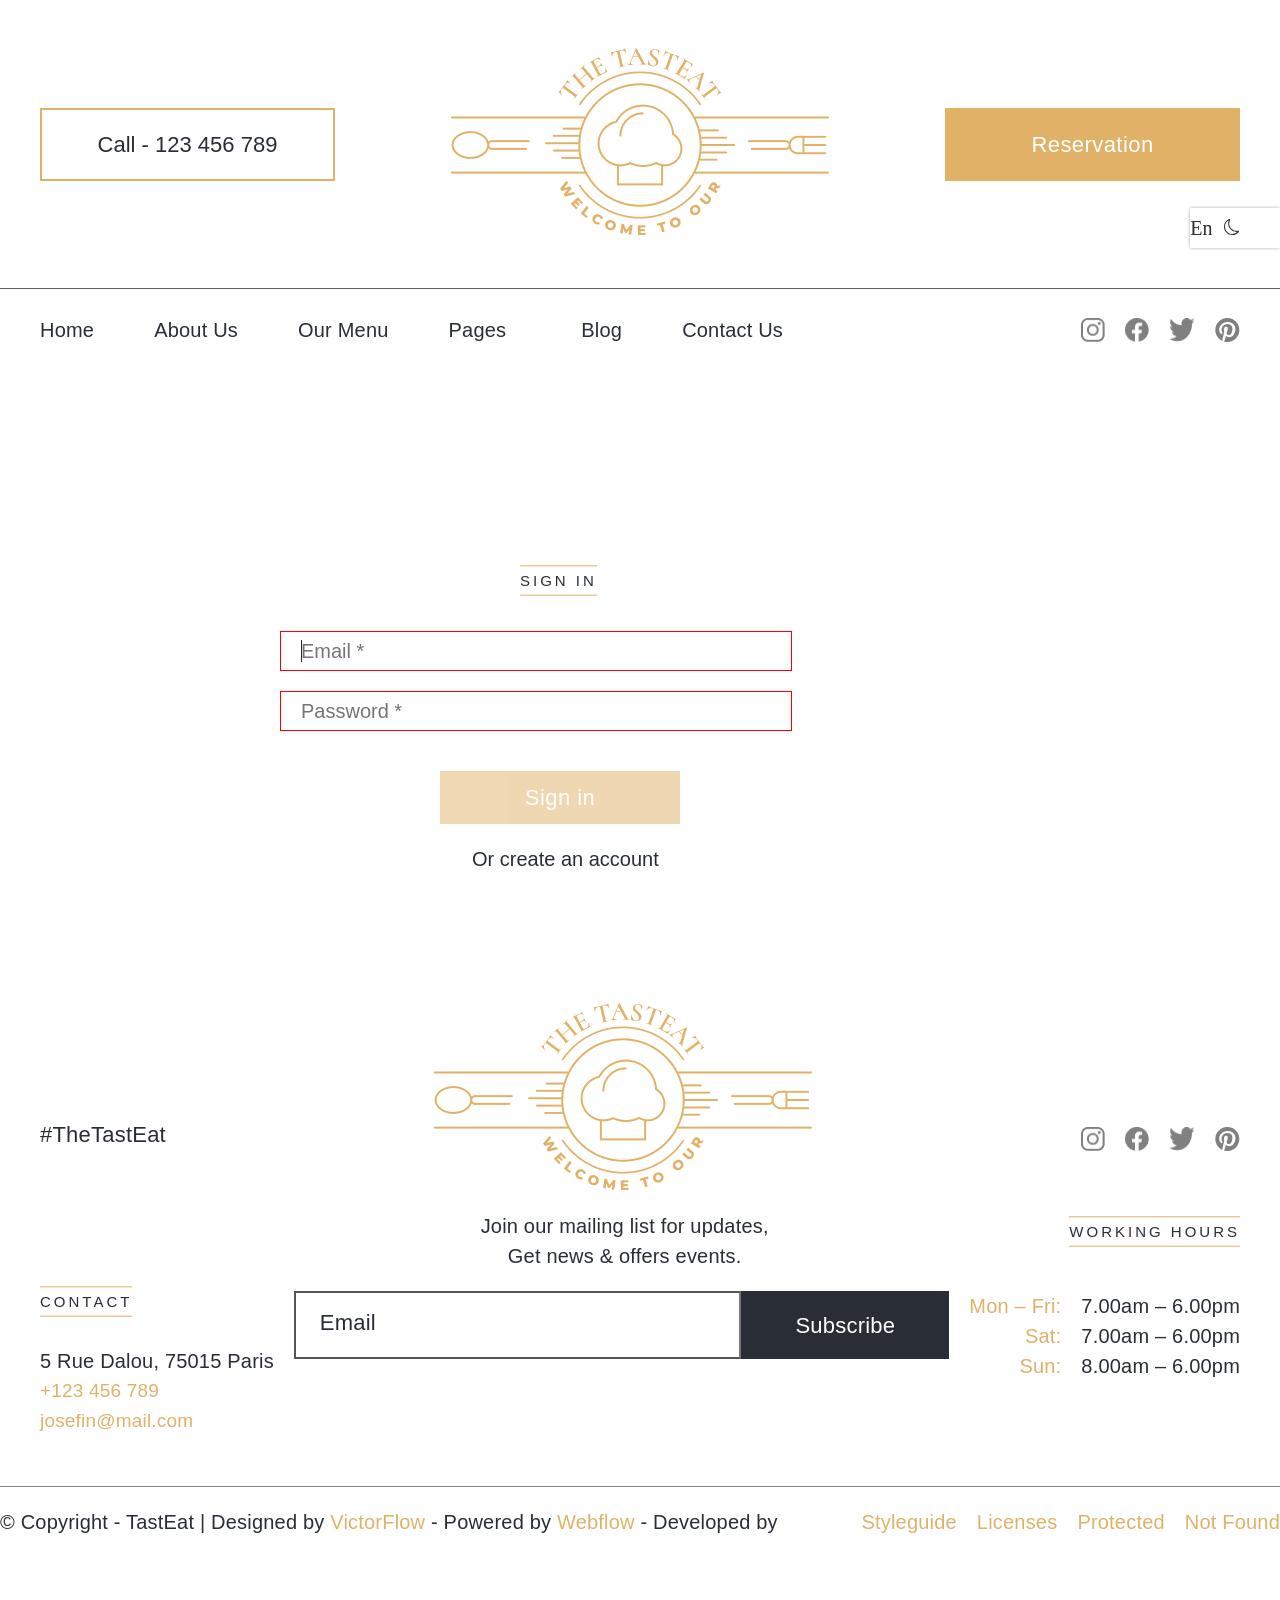
<file: pages/admin/reservations.html>
<!DOCTYPE html>
<html lang="en">

<head>
    <meta charset="UTF-8">
    <meta name="viewport" content="width=device-width, initial-scale=1.0">
    <link href="https://fonts.googleapis.com/css2?family=Josefin+Sans:ital,wght@0,100..700;1,100..700&display=swap"
        rel="stylesheet">
        <link type="image/x-icon" href="../../static/LOGO.png" rel="shortcut icon">
    <link
        href="https://fonts.googleapis.com/css2?family=Cormorant+Infant:ital,wght@0,300;0,400;0,500;0,600;0,700;1,300;1,400;1,500;1,600;1,700&display=swap"
        rel="stylesheet">
    <title>TastEat</title>
    <link href="../../styles/theme/global.css" rel="stylesheet">
    <link href="../../styles/index.css" rel="stylesheet">
    <link href="../../styles/auth.css" rel="stylesheet">
    <link href="../../styles/reservations.css" rel="stylesheet">
    <link href="../../styles/theme/breakpoints.css" rel="stylesheet">
    <link href="../../styles/theme/animations.css" rel="stylesheet">
    <link href="../../styles/theme/other-breakpoints.css" rel="stylesheet">
    <link href="../../styles/theme/burger.css" rel="stylesheet">
    <link href="../../styles/theme/modal.css" rel="stylesheet">
</head>

<body>
    <div class="page__wrapper">
    <header class="header">
        <div class="container__max">
            <div class="header__preview">
                <div class="header__preview__button__left btn__animation">
                    <a href="tel:123456789" class="lng-tel">Call - 123 456 789</a>
                </div>
                <div class="header__preview__logo">
                    <img src="../../static/LOGO.png" alt="logo" class="header__preview__image">
                </div>
                <div class="header__preview__button__right btn__animation">
                    <a href="../../#book-table" class="lng-reservation">Reservation</a>
                </div>
            </div>
            <div class="navbar__container">




        <nav>
            <ul class="header__navbar">
                <li class="header__btn">
                    <a class="lng-home"
                        href="../../index.html">
                        Home
                    </a>
                </li>
                <li class="header__btn">
                    <a href="../../#mini__info" class="header__btn__link lng-about__us">
                        About Us
                    </a>
                </li>
                <li class="header__btn">
                    <a href="../../#dishes" class="header__btn__link lng-menu">
                        Our Menu
                    </a>
                </li>
                <li class="header__btn">
                    <a class="lng-pages"
                        href="#">
                        Pages
                    </a>
                </li>

                <li class="header__btn">
                    <a href="../../#blog" class="header__btn__link lng-blog">
                        Blog
                    </a>
                </li>
                <li class="header__btn">
                    <a href="#footer" class="header__btn__link lng-contact">
                        Contact Us
                    </a>
                </li>
            </ul>
        </nav>
                <div class="header__navbar__networks">
                    <img src="../../static/inst.png" alt="social network" class="header__network icon">
                    <img src="../../static/facebook.png" alt="social network" class="header__network icon">
                    <img src="../../static/twitter.png" alt="social network" class="header__network icon">
                    <img src="../../static/pinterest.png" alt="social network" class="header__network icon">
                </div>

            </div>

        </div>



<div class="burger__panel">
    <div class="burger">
        <span></span>
                <span></span>
                <span></span>
            </div>

        </div>
        <aside class="burger__content">
            <img src="../../static/LOGO.png" alt="logo" class="burger__logo">
            <div class="burger__btns">
                <div class="burger__btn">
                    <img src="../../static/header/home.png" class="burger__btn__img" alt="home">
                    <a href="../../index.html" class="lng-home">
                        Home
                    </a>
                </div>
                <div class="burger__btn">
                    <img src="../../static/header/information.png" class="burger__btn__img" alt="home">
                    <a href="../../#mini__info" class="lng-about__us">
                        About Us
                    </a>
                </div>
                <div class="burger__btn">
                    <img src="../../static/header/burger.png" class="burger__btn__img" alt="home">
                    <a href="../../#dishes" class="lng-burger-menu">
                        Our Menu
                    </a>

                </div>
                <div class="burger__btn">
                    <img src="../../static/header/web-browser.png" class="burger__btn__img" alt="home">
                    <a href="#" class="lng-burger-pages">
                        Pages
                    </a>

                </div>
                <div class="burger__btn">
                    <img src="../../static/header/paper.png" class="burger__btn__img" alt="home">
                    <a href="../../#blog" class="lng-burger-blog">
                        Blog
                    </a>

                </div>
                <div class="burger__btn">
                    <img src="../../static/header/contact-us.png" class="burger__btn__img" alt="home">
                    <a href="#footer" class="lng-burger-contact">
                        Contact Us
                    </a>

                </div>
                <div class="burger__btn">
                    <img src="../../static/header/phone.png" class="burger__btn__img" alt="home">
                    <a href="tel:1234" class="lng-burger-tel">
                        Call - 123 456 789
                    </a>
                </div>
                <div class="burger__btn">
                    <a href="../../#book-table" class="lng-burger-reservation">Reservation</a>
                </div>
            </div>
            <div class="header__navbar__networks">
                <img src="../../static/inst.png" alt="social network" class="header__network">
                <img src="../../static/facebook.png" alt="social network" class="header__network">
                <img src="../../static/twitter.png" alt="social network" class="header__network">
                <img src="../../static/pinterest.png" alt="social network" class="header__network">
            </div>
        </aside>
    </header>

    <div class="page__settings">
        <div class="page__settings__buttons">
            <img src="../../static/settings/user-icon.svg" alt="user icon" id="page-settings-user-icon" class="page__settings__user__icon icon">
            <div id="page-settings-language" class="change-lang lng-settings-language">En</div>
            <img src="../../static/settings/theme-dark-icon.svg" alt="theme toggler" id="page-settings-theme-toggler">
        </div>
        <div class="page__settings__options">
            <ul id="page-settings-options-list">
            </ul>
        </div>
    </div>

        <main class="content__of__page">
            <div id="arrowTop" class="arrowTop" hidden></div>
            <section class="auth__form">
                <h2 hidden>Reservations</h2>
                <div class="container__max">
                    <div class="auth__form__content">
                        <p class="auth__form__title lng-reservations">
                            Reservations
                        </p>
                    </div>
                    <div class="reservations__container">

                    </div>
                </div>
            </section>
        </main>
        <footer class="footer" id="footer">
            <div class="container__max">
                <div class="footer__preview">
                    <p class="footer__hashtag">
                        #TheTastEat
                    </p>
                    <img src="../../static/LOGO.png" alt="logo" class="footer__preview__logo">
                    <div class="footer__networks">
                        <img src="../../static/inst.png" alt="social network" class="icon">
                        <img src="../../static/facebook.png" alt="social network" class="icon">
                        <img src="../../static/twitter.png" alt="social network" class="icon">
                        <img src="../../static/pinterest.png" alt="social network" class="icon">
                    </div>
                </div>
                <div class="footer__titles">
                    <div class="footer__titles__element">
                    </div>
                    <div class="footer__titles__element lng-footer-title">
                        Join our mailing list for updates,
                        Get news & offers events.
                    </div>
                    <div class="footer__titles__element">
                        <p class="footer__working__hours lng-footer-wh">
                            Working Hours
                        </p>
                    </div>
                </div>
                <div class="footer__main">
                    <div class="footer__main__element">
                        <p class="footer__main__element__title lng-footer-contact">
                            Contact
                        </p>
                        <p class="footer__main__element__subtitle lng-footer-st">
                            5 Rue Dalou, 75015 Paris
                        </p>
                        <p class="footer__main__element__email">
                            <a href="tel:1234556">
                                +123 456 789
                            </a>
                        </p>
                        <p class="footer__main__element__tel">
                            <a href="mailto:test@mail.ru">

                                josefin@mail.com
                            </a>
                        </p>
                    </div>


                    <div class="footer__main__element">

                        <form action="javascript:void(0)" class="footer__main__element__form">
                            <div class="footer__main__element__form__content">
                                <input type="text" class="footer__main__element__input" placeholder="Email" required>
                                <button type="submit"
                                    class="footer__main__element__form__btn lng-footer-sbs btn__animation">
                                    Subscribe
                                </button>
                            </div>
                        </form>

                    </div>
                    <div class="footer__main__element">
                        <div class="footer__main__element__days">
                            <div class="footer__main__element__day">
                                <p class="footer__main__element__day__left lng-footer-m-f">
                                    Mon – Fri:
                                </p>
                                <p class="footer__main__element__day__right lng-footer-m-f-time">
                                    7.00am – 6.00pm
                                </p>
                            </div>
                            <div class="footer__main__element__day">
                                <p class="footer__main__element__day__left lng-footer-sat">
                                    Sat:
                                </p>
                                <p class="footer__main__element__day__right lng-footer-sat-time">
                                    7.00am – 6.00pm
                                </p>
                            </div>
                            <div class="footer__main__element__day">
                                <p class="footer__main__element__day__left lng-footer-sun">
                                    Sun:
                                </p>
                                <p class="footer__main__element__day__right lng-footer-sun-time">
                                    8.00am – 6.00pm
                                </p>

                            </div>
                        </div>

                    </div>
                </div>

                <div class="footer__copyright">
                    <div class="footer__copyright__left">
                        <span class="footer__copyright__white lng-footer-copyright">
                            © Copyright - TastEat | Designed by
                        </span>
                        <span class="footer__copyright__orange lng-footer-victorflow">
                            VictorFlow
                        </span>
                        <span class="footer__copyright__white lng-footer-powered">
                            - Powered by
                        </span>
                        <span class="footer__copyright__orange lng-footer-webflow">
                            Webflow
                        </span>
                        <span class="footer__copyright__white lng-footer-developed">
                            - Developed by
                        </span>
                        <a href="mailto:glebgithub@gmail.com"><img alt="email" src="../../static/footer/email-icon.svg"></a>
                        <a href="tel:+375294938430"><img alt="phone" src="../../static/footer/phone-icon.svg"></a>
                        <a href="https://maps.app.goo.gl/hKrgJpeWySo14MFA7" target="_blank"><img alt="location" src="../../static/footer/location-icon.svg"></a>
                        <a href="https://github.com/simonovgleb" target="_blank"><img alt="github" src="../../static/footer/github-icon.svg"></a>
                    </div>
                    <div class="footer__copyright__right">
                        <div class="footer__copyright__item lng-footer-styleguide">Styleguide</div>
                        <div class="footer__copyright__item lng-footer-licences">Licenses</div>
                        <div class="footer__copyright__item lng-footer-protected">Protected</div>
                        <div class="footer__copyright__item lng-footer-not">Not Found</div>
                    </div>
                </div>
            </div>
        </footer>
    </div>

    <div class="modal" id="auth-user-modal">
        <div class="modal__window">
            <div class="modal__header">
                <p class="modal__header__title lng-auth__modal__title">
                    Your data
                </p>
                <div class="modal__content modal__full__height">
                    <div class="modal__content__left auth__form__inputs modal__full__height">
                        <div class="form__element">
                            <input type="tel" class="form__username__input" id="auth-modal-phone" disabled>
                        </div>

                        <div class="form__element">
                            <input type="email" class="form__username__input" id="auth-modal-email" disabled>
                        </div>

                        <div class="form__element">
                            <input type="date" class="form__username__input date__input" id="auth-modal-dob" disabled>
                        </div>

                        <div class="form__element">
                            <input class="form__username__input password__input" id="auth-modal-password" type="password" disabled>
                            <img src="../../static/auth/hidden.png" alt="user" class="form__username__image eye__btn">
                        </div>

                        <div class="form__element">
                            <input type="text" class="form__username__input" id="auth-modal-fname" disabled>
                        </div>

                        <div class="form__element">
                            <input type="text" class="form__username__input" id="auth-modal-lname" disabled>
                        </div>

                        <div class="form__element">
                            <input type="text" class="form__username__input lng-patronymic__placeholder" placeholder="Patronymic" id="auth-modal-patronymic" disabled>
                        </div>

                        <div class="form__element">
                            <input type="text" class="form__username__input" id="auth-modal-nickname" disabled>
                        </div>
                    </div>
                    <div class="modal__content__right modal__full__height" id="auth-modal-admin-links">
                        <div class="modal__content__right__inform">
                            <div class="modal__auth__role__badge lng-auth__admin__role">
                                Administrator
                            </div>
                            <p class="auth__modal__link">
                                <a class="lng-auth__modal__delivery__orders" href="./orders.html">Delivery orders</a>
                            </p>
                            <p class="auth__modal__link">
                                <a class="lng-auth__modal__reservations" href="./reservations.html">Reservations</a>
                            </p>
                            <p class="auth__modal__link">
                                <a class="lng-auth__modal__reviews" href="./review.html">Reviews</a>
                            </p>
                        </div>
                    </div>
                </div>
                <div class="modal__content__bottom">
                    <button class="modal__content__right__btn btn__animation lng-modal__reset__btn" id="auth-modal-reset-btn">
                        Reset settings
                    </button>
                    <button class="modal__content__right__btn btn__animation lng-modal__sign__out__btn" id="auth-modal-sign-out-btn">
                        Sign out
                    </button>
                </div>
            </div>
        </div>
        <div class="modal__overlay"></div>
    </div>


    <script src="../../script/router.js"></script>
    <script src="../../script/book-modal.js"></script>
    <script src="../../script/arrow.js">  </script>
    <script src="../../script/theme-switcher.js"></script>
    <script src="../../script/sidebar.js"></script>
    <script src="../../script/lang-switcher.js"></script>
    <script src="../../script/auth.js"></script>
    <script src="../../script/auth-user.js"></script>
    <script src="../../script/admin-reservations.js"></script>
</body>

</html>
</file>
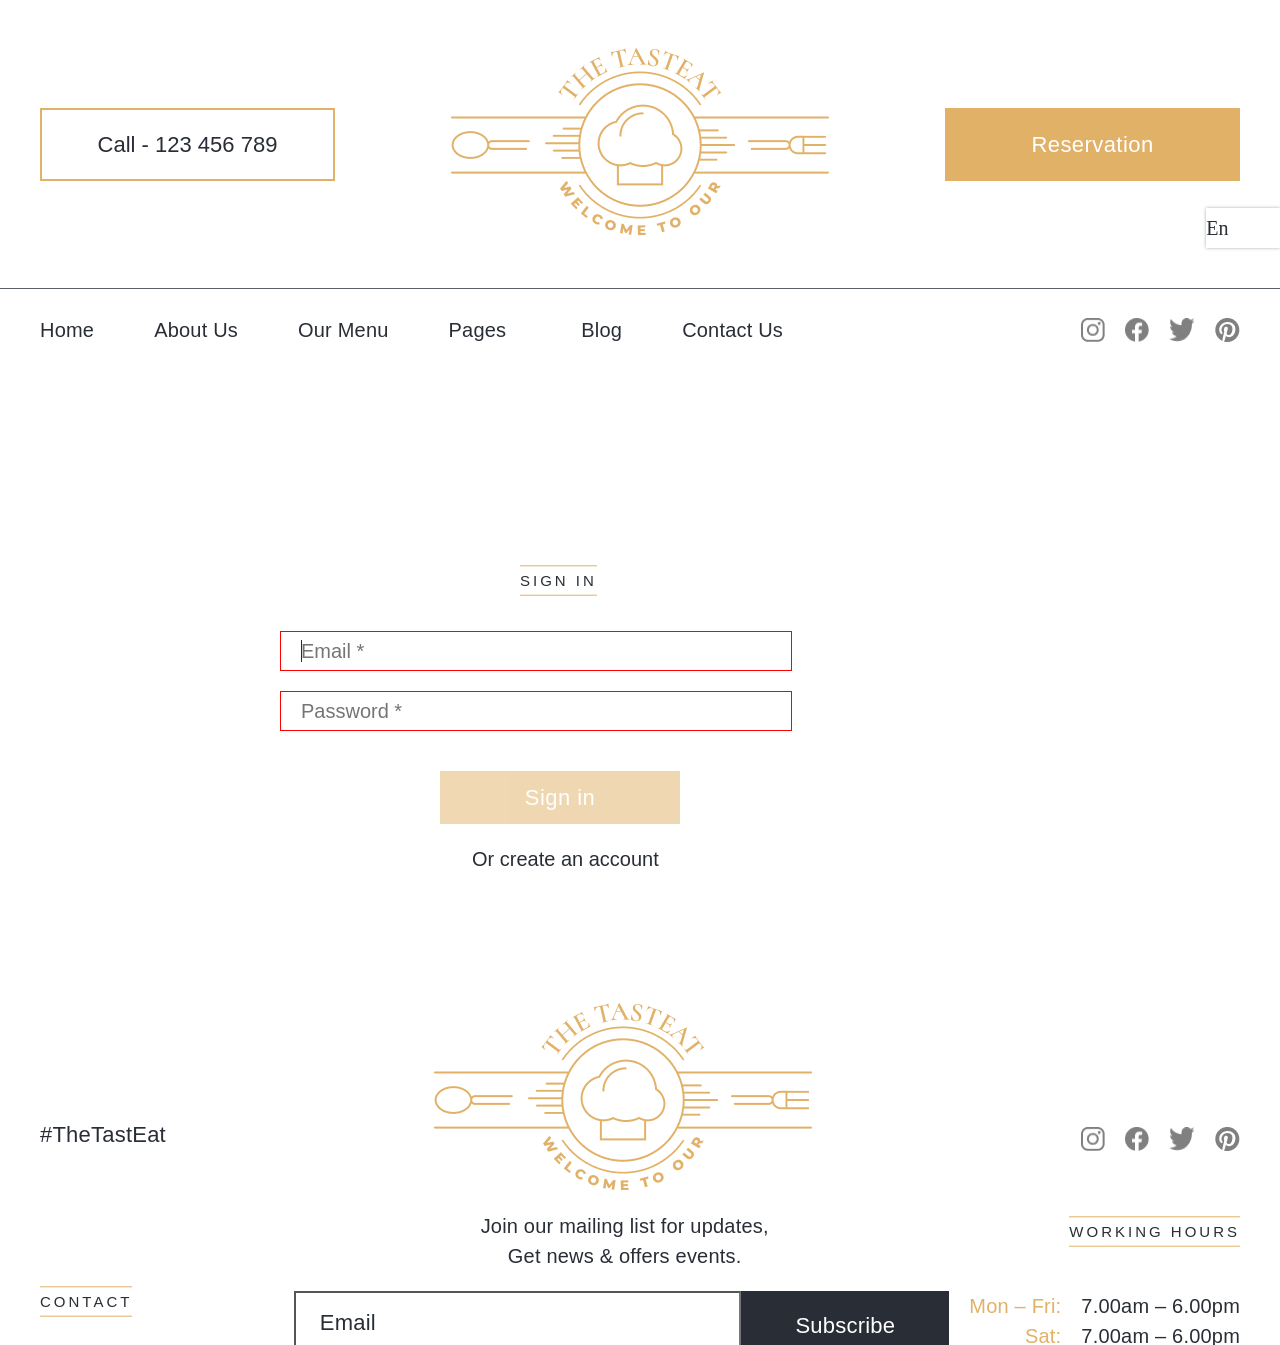
<file: pages/admin/review.html>
<!DOCTYPE html>
<html lang="en">

<head>
    <meta charset="UTF-8">
    <meta name="viewport" content="width=device-width, initial-scale=1.0">
    <link href="https://fonts.googleapis.com/css2?family=Josefin+Sans:ital,wght@0,100..700;1,100..700&display=swap"
        rel="stylesheet">
        <link type="image/x-icon" href="../../static/LOGO.png" rel="shortcut icon">
    <link
        href="https://fonts.googleapis.com/css2?family=Cormorant+Infant:ital,wght@0,300;0,400;0,500;0,600;0,700;1,300;1,400;1,500;1,600;1,700&display=swap"
        rel="stylesheet">
    <title>TastEat</title>
    <link href="../../styles/theme/global.css" rel="stylesheet">
    <link href="../../styles/index.css" rel="stylesheet">
    <link href="../../styles/auth.css" rel="stylesheet">
    <link href="../../styles/review.css" rel="stylesheet">
    <link href="../../styles/theme/breakpoints.css" rel="stylesheet">
    <link href="../../styles/theme/animations.css" rel="stylesheet">
    <link href="../../styles/theme/other-breakpoints.css" rel="stylesheet">
    <link href="../../styles/theme/burger.css" rel="stylesheet">
    <link href="../../styles/theme/modal.css" rel="stylesheet">
</head>

<body>
    <div class="page__wrapper">
    <header class="header">
        <div class="container__max">
            <div class="header__preview">
                <div class="header__preview__button__left btn__animation">
                    <a href="tel:123456789" class="lng-tel">Call - 123 456 789</a>
                </div>
                <div class="header__preview__logo">
                    <img src="../../static/LOGO.png" alt="logo" class="header__preview__image">
                </div>
                <div class="header__preview__button__right btn__animation">
                    <a href="../../#book-table" class="lng-reservation">Reservation</a>
                </div>
            </div>
            <div class="navbar__container">




        <nav>
            <ul class="header__navbar">
                <li class="header__btn">
                    <a class="lng-home"
                        href="../../index.html">
                        Home
                    </a>
                </li>
                <li class="header__btn">
                    <a href="../../#mini__info" class="header__btn__link lng-about__us">
                        About Us
                    </a>
                </li>
                <li class="header__btn">
                    <a href="../../#dishes" class="header__btn__link lng-menu">
                        Our Menu
                    </a>
                </li>
                <li class="header__btn">
                    <a class="lng-pages"
                        href="#">
                        Pages
                    </a>
                </li>

                <li class="header__btn">
                    <a href="../../#blog" class="header__btn__link lng-blog">
                        Blog
                    </a>
                </li>
                <li class="header__btn">
                    <a href="#footer" class="header__btn__link lng-contact">
                        Contact Us
                    </a>
                </li>
            </ul>
        </nav>
                <div class="header__navbar__networks">
                    <img src="../../static/inst.png" alt="social network" class="header__network icon">
                    <img src="../../static/facebook.png" alt="social network" class="header__network icon">
                    <img src="../../static/twitter.png" alt="social network" class="header__network icon">
                    <img src="../../static/pinterest.png" alt="social network" class="header__network icon">
                </div>

            </div>

        </div>



<div class="burger__panel">
    <div class="burger">
        <span></span>
                <span></span>
                <span></span>
            </div>

        </div>
        <aside class="burger__content">
            <img src="../../static/LOGO.png" alt="logo" class="burger__logo">
            <div class="burger__btns">
                <div class="burger__btn">
                    <img src="../../static/header/home.png" class="burger__btn__img" alt="home">
                    <a href="../../index.html" class="lng-home">
                        Home
                    </a>
                </div>
                <div class="burger__btn">
                    <img src="../../static/header/information.png" class="burger__btn__img" alt="home">
                    <a href="../../#mini__info" class="lng-about__us">
                        About Us
                    </a>
                </div>
                <div class="burger__btn">
                    <img src="../../static/header/burger.png" class="burger__btn__img" alt="home">
                    <a href="../../#dishes" class="lng-burger-menu">
                        Our Menu
                    </a>

                </div>
                <div class="burger__btn">
                    <img src="../../static/header/web-browser.png" class="burger__btn__img" alt="home">
                    <a href="#" class="lng-burger-pages">
                        Pages
                    </a>

                </div>
                <div class="burger__btn">
                    <img src="../../static/header/paper.png" class="burger__btn__img" alt="home">
                    <a href="../../#blog" class="lng-burger-blog">
                        Blog
                    </a>

                </div>
                <div class="burger__btn">
                    <img src="../../static/header/contact-us.png" class="burger__btn__img" alt="home">
                    <a href="#footer" class="lng-burger-contact">
                        Contact Us
                    </a>

                </div>
                <div class="burger__btn">
                    <img src="../../static/header/phone.png" class="burger__btn__img" alt="home">
                    <a href="tel:1234" class="lng-burger-tel">
                        Call - 123 456 789
                    </a>
                </div>
                <div class="burger__btn">
                    <a href="../../#book-table" class="lng-burger-reservation">Reservation</a>
                </div>
            </div>
            <div class="header__navbar__networks">
                <img src="../../static/inst.png" alt="social network" class="header__network">
                <img src="../../static/facebook.png" alt="social network" class="header__network">
                <img src="../../static/twitter.png" alt="social network" class="header__network">
                <img src="../../static/pinterest.png" alt="social network" class="header__network">
            </div>
        </aside>
    </header>

    <div class="page__settings">
        <div class="page__settings__buttons">
            <img src="../../static/settings/user-icon.svg" alt="user icon" id="page-settings-user-icon" class="page__settings__user__icon icon">
            <div id="page-settings-language" class="change-lang lng-settings-language">En</div>
            <img src="../../static/settings/theme-dark-icon.svg" alt="theme toggler" id="page-settings-theme-toggler">
        </div>
        <div class="page__settings__options">
            <ul id="page-settings-options-list">
            </ul>
        </div>
    </div>

        <main class="content__of__page">
            <div id="arrowTop" class="arrowTop" hidden></div>
            <section class="auth__form">
                <h2 hidden>Reviews</h2>
                <div class="container__max">
                    <div class="auth__form__content">
                        <p class="auth__form__title lng-auth__modal__reviews">
                            Reviews
                        </p>
                    </div>
                    <div class="reviews__container">

                    </div>
                </div>
            </section>
        </main>
        <footer class="footer" id="footer">
            <div class="container__max">
                <div class="footer__preview">
                    <p class="footer__hashtag">
                        #TheTastEat
                    </p>
                    <img src="../../static/LOGO.png" alt="logo" class="footer__preview__logo">
                    <div class="footer__networks">
                        <img src="../../static/inst.png" alt="social network" class="icon">
                        <img src="../../static/facebook.png" alt="social network" class="icon">
                        <img src="../../static/twitter.png" alt="social network" class="icon">
                        <img src="../../static/pinterest.png" alt="social network" class="icon">
                    </div>
                </div>
                <div class="footer__titles">
                    <div class="footer__titles__element">
                    </div>
                    <div class="footer__titles__element lng-footer-title">
                        Join our mailing list for updates,
                        Get news & offers events.
                    </div>
                    <div class="footer__titles__element">
                        <p class="footer__working__hours lng-footer-wh">
                            Working Hours
                        </p>
                    </div>
                </div>
                <div class="footer__main">
                    <div class="footer__main__element">
                        <p class="footer__main__element__title lng-footer-contact">
                            Contact
                        </p>
                        <p class="footer__main__element__subtitle lng-footer-st">
                            5 Rue Dalou, 75015 Paris
                        </p>
                        <p class="footer__main__element__email">
                            <a href="tel:1234556">
                                +123 456 789
                            </a>
                        </p>
                        <p class="footer__main__element__tel">
                            <a href="mailto:test@mail.ru">

                                josefin@mail.com
                            </a>
                        </p>
                    </div>


                    <div class="footer__main__element">

                        <form action="javascript:void(0)" class="footer__main__element__form">
                            <div class="footer__main__element__form__content">
                                <input type="text" class="footer__main__element__input" placeholder="Email" required>
                                <button type="submit"
                                    class="footer__main__element__form__btn lng-footer-sbs btn__animation">
                                    Subscribe
                                </button>
                            </div>
                        </form>

                    </div>
                    <div class="footer__main__element">
                        <div class="footer__main__element__days">
                            <div class="footer__main__element__day">
                                <p class="footer__main__element__day__left lng-footer-m-f">
                                    Mon – Fri:
                                </p>
                                <p class="footer__main__element__day__right lng-footer-m-f-time">
                                    7.00am – 6.00pm
                                </p>
                            </div>
                            <div class="footer__main__element__day">
                                <p class="footer__main__element__day__left lng-footer-sat">
                                    Sat:
                                </p>
                                <p class="footer__main__element__day__right lng-footer-sat-time">
                                    7.00am – 6.00pm
                                </p>
                            </div>
                            <div class="footer__main__element__day">
                                <p class="footer__main__element__day__left lng-footer-sun">
                                    Sun:
                                </p>
                                <p class="footer__main__element__day__right lng-footer-sun-time">
                                    8.00am – 6.00pm
                                </p>

                            </div>
                        </div>

                    </div>
                </div>

                <div class="footer__copyright">
                    <div class="footer__copyright__left">
                        <span class="footer__copyright__white lng-footer-copyright">
                            © Copyright - TastEat | Designed by
                        </span>
                        <span class="footer__copyright__orange lng-footer-victorflow">
                            VictorFlow
                        </span>
                        <span class="footer__copyright__white lng-footer-powered">
                            - Powered by
                        </span>
                        <span class="footer__copyright__orange lng-footer-webflow">
                            Webflow
                        </span>
                        <span class="footer__copyright__white lng-footer-developed">
                            - Developed by
                        </span>
                        <a href="mailto:glebgithub@gmail.com"><img alt="email" src="../../static/footer/email-icon.svg"></a>
                        <a href="tel:+375294938430"><img alt="phone" src="../../static/footer/phone-icon.svg"></a>
                        <a href="https://maps.app.goo.gl/hKrgJpeWySo14MFA7" target="_blank"><img alt="location" src="../../static/footer/location-icon.svg"></a>
                        <a href="https://github.com/simonovgleb" target="_blank"><img alt="github" src="../../static/footer/github-icon.svg"></a>
                    </div>
                    <div class="footer__copyright__right">
                        <div class="footer__copyright__item lng-footer-styleguide">Styleguide</div>
                        <div class="footer__copyright__item lng-footer-licences">Licenses</div>
                        <div class="footer__copyright__item lng-footer-protected">Protected</div>
                        <div class="footer__copyright__item lng-footer-not">Not Found</div>
                    </div>
                </div>
            </div>
        </footer>
    </div>

    <div class="modal" id="auth-user-modal">
        <div class="modal__window">
            <div class="modal__header">
                <p class="modal__header__title lng-auth__modal__title">
                    Your data
                </p>
                <div class="modal__content modal__full__height">
                    <div class="modal__content__left auth__form__inputs modal__full__height">
                        <div class="form__element">
                            <input type="tel" class="form__username__input" id="auth-modal-phone" disabled>
                        </div>

                        <div class="form__element">
                            <input type="email" class="form__username__input" id="auth-modal-email" disabled>
                        </div>

                        <div class="form__element">
                            <input type="date" class="form__username__input date__input" id="auth-modal-dob" disabled>
                        </div>

                        <div class="form__element">
                            <input class="form__username__input password__input" id="auth-modal-password" type="password" disabled>
                            <img src="../../static/auth/hidden.png" alt="user" class="form__username__image eye__btn">
                        </div>

                        <div class="form__element">
                            <input type="text" class="form__username__input" id="auth-modal-fname" disabled>
                        </div>

                        <div class="form__element">
                            <input type="text" class="form__username__input" id="auth-modal-lname" disabled>
                        </div>

                        <div class="form__element">
                            <input type="text" class="form__username__input lng-patronymic__placeholder" placeholder="Patronymic" id="auth-modal-patronymic" disabled>
                        </div>

                        <div class="form__element">
                            <input type="text" class="form__username__input" id="auth-modal-nickname" disabled>
                        </div>
                    </div>
                    <div class="modal__content__right modal__full__height" id="auth-modal-admin-links">
                        <div class="modal__content__right__inform">
                            <div class="modal__auth__role__badge lng-auth__admin__role">
                                Administrator
                            </div>
                            <p class="auth__modal__link">
                                <a class="lng-auth__modal__delivery__orders" href="./orders.html">Delivery orders</a>
                            </p>
                            <p class="auth__modal__link">
                                <a class="lng-auth__modal__reservations" href="./reservations.html">Reservations</a>
                            </p>
                            <p class="auth__modal__link">
                                <a class="lng-auth__modal__reviews" href="./review.html">Reviews</a>
                            </p>
                        </div>
                    </div>
                </div>
                <div class="modal__content__bottom">
                    <button class="modal__content__right__btn btn__animation lng-modal__reset__btn" id="auth-modal-reset-btn">
                        Reset settings
                    </button>
                    <button class="modal__content__right__btn btn__animation lng-modal__sign__out__btn" id="auth-modal-sign-out-btn">
                        Sign out
                    </button>
                </div>
            </div>
        </div>
        <div class="modal__overlay"></div>
    </div>





    <script src="../../script/router.js"></script>
    <script src="../../script/book-modal.js"></script>
    <script src="../../script/card-carousel.js">  </script>
    <script src="../../script/arrow.js">  </script>
    <script src="../../script/theme-switcher.js"></script>
    <script src="../../script/sidebar.js"></script>
    <script src="../../script/lang-switcher.js"></script>
    <script src="../../script/auth.js"></script>
    <script src="../../script/auth-user.js"></script>
    <script src="../../script/admin-review.js"></script>
</body>

</html>
</file>
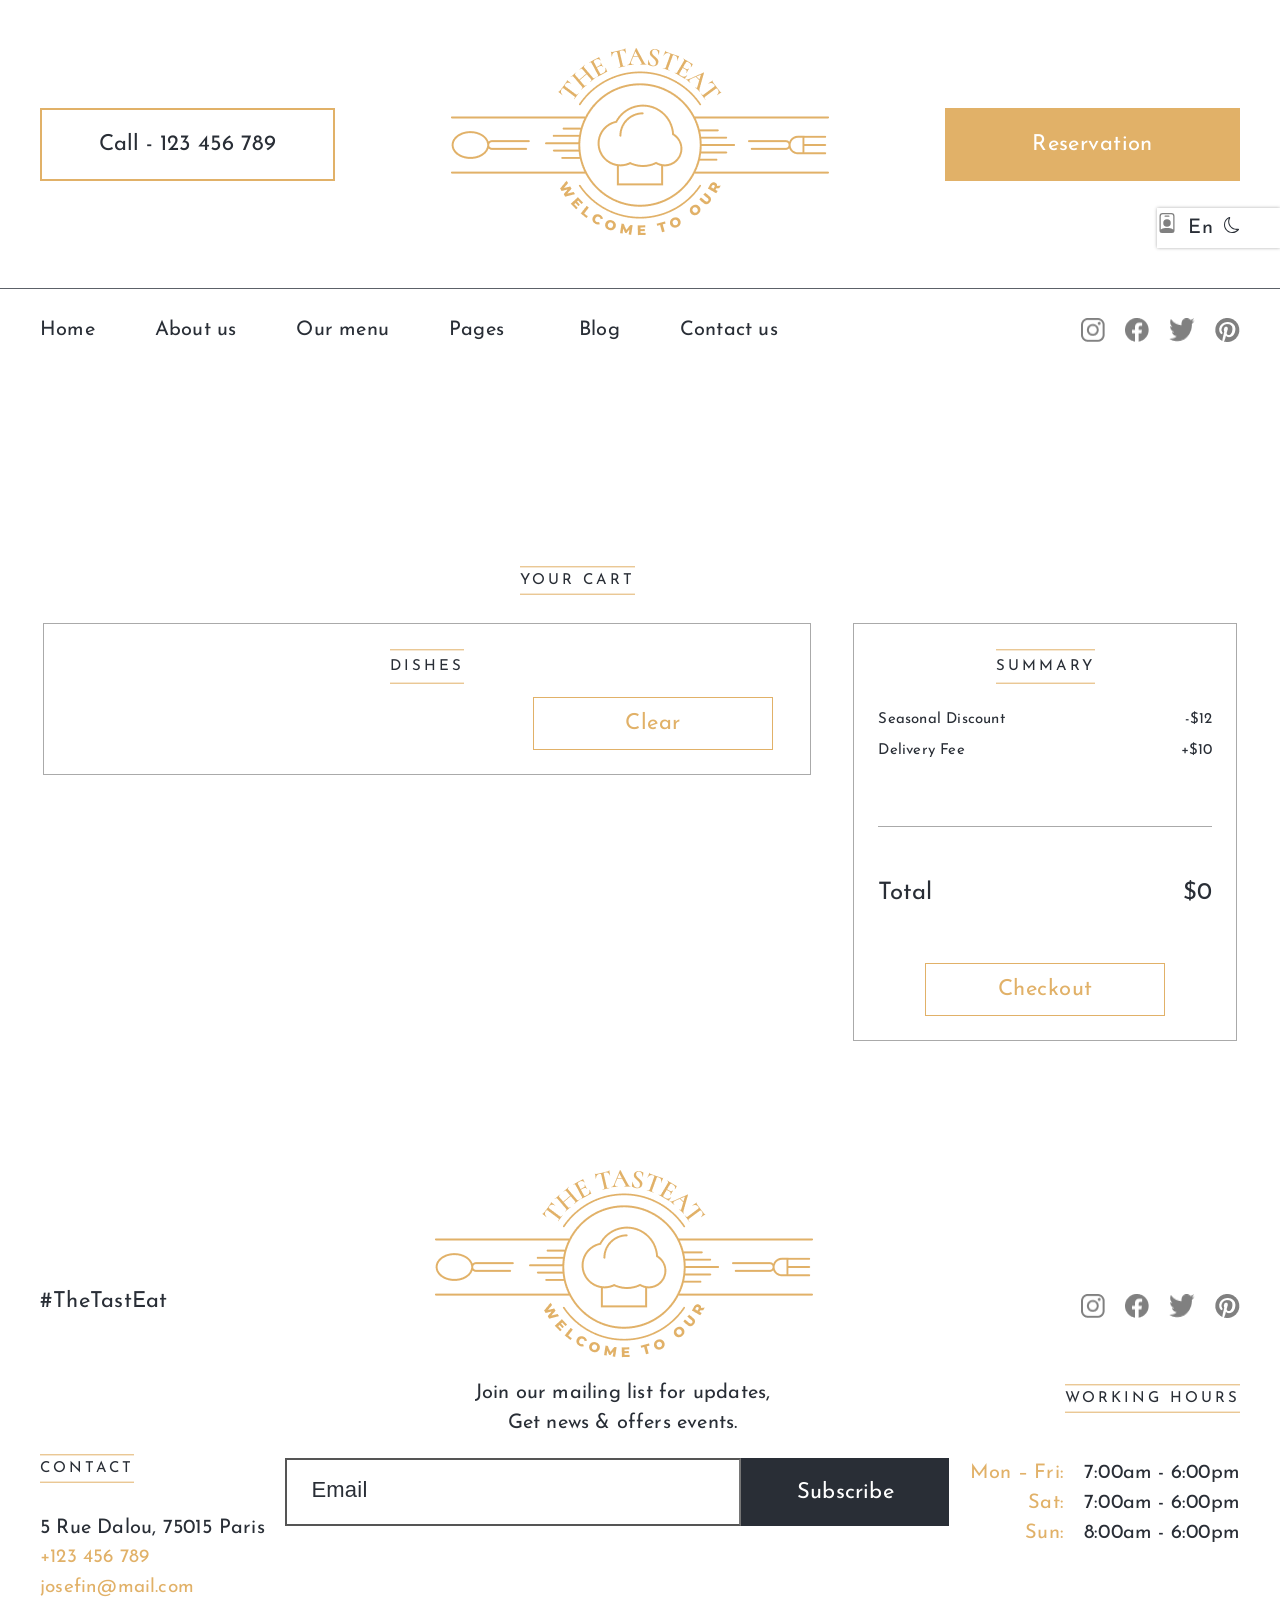
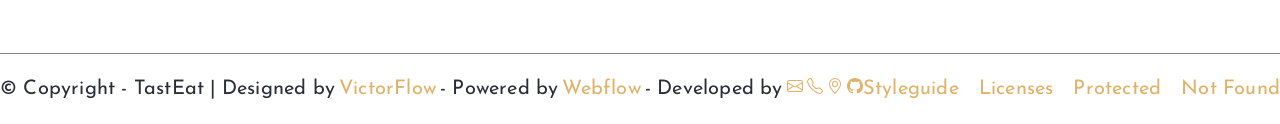
<file: pages/user/cart.html>
<!DOCTYPE html>
<html lang="en">

<head>
    <meta charset="UTF-8">
    <meta name="viewport" content="width=device-width, initial-scale=1.0">
    <link href="https://fonts.googleapis.com/css2?family=Josefin+Sans:ital,wght@0,100..700;1,100..700&display=swap"
        rel="stylesheet">
        <link type="image/x-icon" href="../../static/LOGO.png" rel="shortcut icon">
    <link
        href="https://fonts.googleapis.com/css2?family=Cormorant+Infant:ital,wght@0,300;0,400;0,500;0,600;0,700;1,300;1,400;1,500;1,600;1,700&display=swap"
        rel="stylesheet">
    <title>TastEat</title>
    <link href="../../styles/theme/global.css" rel="stylesheet">
    <link href="../../styles/index.css" rel="stylesheet">
    <link href="../../styles/auth.css" rel="stylesheet">
    <link href="../../styles/cart.css" rel="stylesheet">
    <link href="../../styles/theme/breakpoints.css" rel="stylesheet">
    <link href="../../styles/theme/animations.css" rel="stylesheet">
    <link href="../../styles/theme/other-breakpoints.css" rel="stylesheet">
    <link href="../../styles/theme/burger.css" rel="stylesheet">
    <link href="../../styles/theme/modal.css" rel="stylesheet">
</head>

<body>
    <div class="page__wrapper">
    <header class="header">
        <div class="container__max">
            <div class="header__preview">
                <div class="header__preview__button__left btn__animation">
                    <a href="tel:123456789" class="lng-tel">Call - 123 456 789</a>
                </div>
                <div class="header__preview__logo">
                    <img src="../../static/LOGO.png" alt="logo" class="header__preview__image">
                </div>
                <div class="header__preview__button__right btn__animation">
                    <a href="../../#book-table" class="lng-reservation">Reservation</a>
                </div>
            </div>
            <div class="navbar__container">




        <nav>
            <ul class="header__navbar">
                <li class="header__btn">
                    <a class="lng-home"
                        href="../../index.html">
                        Home
                    </a>
                </li>
                <li class="header__btn">
                    <a href="../../#mini__info" class="header__btn__link lng-about__us">
                        About Us
                    </a>
                </li>
                <li class="header__btn">
                    <a href="../../#dishes" class="header__btn__link lng-menu">
                        Our Menu
                    </a>
                </li>
                <li class="header__btn">
                    <a class="lng-pages"
                        href="#">
                        Pages
                    </a>
                </li>

                <li class="header__btn">
                    <a href="../../#blog" class="header__btn__link lng-blog">
                        Blog
                    </a>
                </li>
                <li class="header__btn">
                    <a href="#footer" class="header__btn__link lng-contact">
                        Contact Us
                    </a>
                </li>
            </ul>
        </nav>
                <div class="header__navbar__networks">
                    <img src="../../static/inst.png" alt="social network" class="header__network icon">
                    <img src="../../static/facebook.png" alt="social network" class="header__network icon">
                    <img src="../../static/twitter.png" alt="social network" class="header__network icon">
                    <img src="../../static/pinterest.png" alt="social network" class="header__network icon">
                </div>

            </div>

        </div>



<div class="burger__panel">
    <div class="burger">
        <span></span>
                <span></span>
                <span></span>
            </div>

        </div>
        <aside class="burger__content">
            <img src="../../static/LOGO.png" alt="logo" class="burger__logo">
            <div class="burger__btns">
                <div class="burger__btn">
                    <img src="../../static/header/home.png" class="burger__btn__img" alt="home">
                    <a href="../../index.html" class="lng-home">
                        Home
                    </a>
                </div>
                <div class="burger__btn">
                    <img src="../../static/header/information.png" class="burger__btn__img" alt="home">
                    <a href="../../#mini__info" class="lng-about__us">
                        About Us
                    </a>
                </div>
                <div class="burger__btn">
                    <img src="../../static/header/burger.png" class="burger__btn__img" alt="home">
                    <a href="../../#dishes" class="lng-burger-menu">
                        Our Menu
                    </a>

                </div>
                <div class="burger__btn">
                    <img src="../../static/header/web-browser.png" class="burger__btn__img" alt="home">
                    <a href="#" class="lng-burger-pages">
                        Pages
                    </a>

                </div>
                <div class="burger__btn">
                    <img src="../../static/header/paper.png" class="burger__btn__img" alt="home">
                    <a href="../../#blog" class="lng-burger-blog">
                        Blog
                    </a>

                </div>
                <div class="burger__btn">
                    <img src="../../static/header/contact-us.png" class="burger__btn__img" alt="home">
                    <a href="#footer" class="lng-burger-contact">
                        Contact Us
                    </a>

                </div>
                <div class="burger__btn">
                    <img src="../../static/header/phone.png" class="burger__btn__img" alt="home">
                    <a href="tel:1234" class="lng-burger-tel">
                        Call - 123 456 789
                    </a>
                </div>
                <div class="burger__btn">
                    <a href="../../#book-table" class="lng-burger-reservation">Reservation</a>
                </div>
            </div>
            <div class="header__navbar__networks">
                <img src="../../static/inst.png" alt="social network" class="header__network">
                <img src="../../static/facebook.png" alt="social network" class="header__network">
                <img src="../../static/twitter.png" alt="social network" class="header__network">
                <img src="../../static/pinterest.png" alt="social network" class="header__network">
            </div>
        </aside>
    </header>

    <div class="page__settings">
        <div class="page__settings__buttons">
            <img src="../../static/settings/user-icon.svg" alt="user icon" id="page-settings-user-icon" class="page__settings__user__icon icon">
            <div id="page-settings-language" class="change-lang lng-settings-language">En</div>
            <img src="../../static/settings/theme-dark-icon.svg" alt="theme toggler" id="page-settings-theme-toggler">
        </div>
        <div class="page__settings__options">
            <ul id="page-settings-options-list">
            </ul>
        </div>
    </div>

        <main class="content__of__page">
            <div id="arrowTop" class="arrowTop" hidden></div>
            <section class="auth__form">
                <h2 hidden>Cart</h2>
                <div class="container__max">
                    <div class="auth__form__content">
                        <p class="auth__form__title lng-your__cart">
                            Your cart
                        </p>
                    </div>
                    <div class="cart__content">
                        <div class="cart__dishes__content">
                            <p class="auth__form__title lng-dishes cart__section__title">
                                Dishes
                            </p>
                            <div class="cart__dishes__container">
                            </div>
                            <button id="cart__clear__btn" class="sign__in__button btn__animation lng-cart__clear cart__section__button cart__clear_btn">
                                Clear
                            </button>
                        </div>
                        <div class="cart__summary__content">
                            <p class="auth__form__title lng-summary cart__section__title">
                                Summary
                            </p>
                            <div class="cart__dishes__summary__container">
                            </div>
                            <div class="cart__fees__container">
                                <div class="cart__fee__row">
                                    <p class="lng-cart__seasonal__discount">Seasonal Discount</p>
                                    <p class="cart__seasonal__discount__price"></p>
                                </div>
                                <div class="cart__fee__row">
                                    <p class="lng-cart__delivery__fee">Delivery Fee</p>
                                    <p class="cart__delivery__fee__price"></p>
                                </div>
                            </div>
                            <div class="cart__fee__row cart__total__box">
                                <p class="lng-cart__total">Total</p>
                                <p class="cart__total__price"></p>
                            </div>
                            <button id="cart__checkout__btn" class="sign__in__button btn__animation lng-cart__checkout cart__section__button">
                                Checkout
                            </button>
                        </div>
                    </div>
                </div>
            </section>
        </main>
        <footer class="footer" id="footer">
            <div class="container__max">
                <div class="footer__preview">
                    <p class="footer__hashtag">
                        #TheTastEat
                    </p>
                    <img src="../../static/LOGO.png" alt="logo" class="footer__preview__logo">
                    <div class="footer__networks">
                        <img src="../../static/inst.png" alt="social network" class="icon">
                        <img src="../../static/facebook.png" alt="social network" class="icon">
                        <img src="../../static/twitter.png" alt="social network" class="icon">
                        <img src="../../static/pinterest.png" alt="social network" class="icon">
                    </div>
                </div>
                <div class="footer__titles">
                    <div class="footer__titles__element">
                    </div>
                    <div class="footer__titles__element lng-footer-title">
                        Join our mailing list for updates,
                        Get news & offers events.
                    </div>
                    <div class="footer__titles__element">
                        <p class="footer__working__hours lng-footer-wh">
                            Working Hours
                        </p>
                    </div>
                </div>
                <div class="footer__main">
                    <div class="footer__main__element">
                        <p class="footer__main__element__title lng-footer-contact">
                            Contact
                        </p>
                        <p class="footer__main__element__subtitle lng-footer-st">
                            5 Rue Dalou, 75015 Paris
                        </p>
                        <p class="footer__main__element__email">
                            <a href="tel:1234556">
                                +123 456 789
                            </a>
                        </p>
                        <p class="footer__main__element__tel">
                            <a href="mailto:test@mail.ru">

                                josefin@mail.com
                            </a>
                        </p>
                    </div>


                    <div class="footer__main__element">

                        <form action="javascript:void(0)" class="footer__main__element__form">
                            <div class="footer__main__element__form__content">
                                <input type="text" class="footer__main__element__input" placeholder="Email" required>
                                <button type="submit"
                                    class="footer__main__element__form__btn lng-footer-sbs btn__animation">
                                    Subscribe
                                </button>
                            </div>
                        </form>

                    </div>
                    <div class="footer__main__element">
                        <div class="footer__main__element__days">
                            <div class="footer__main__element__day">
                                <p class="footer__main__element__day__left lng-footer-m-f">
                                    Mon – Fri:
                                </p>
                                <p class="footer__main__element__day__right lng-footer-m-f-time">
                                    7.00am – 6.00pm
                                </p>
                            </div>
                            <div class="footer__main__element__day">
                                <p class="footer__main__element__day__left lng-footer-sat">
                                    Sat:
                                </p>
                                <p class="footer__main__element__day__right lng-footer-sat-time">
                                    7.00am – 6.00pm
                                </p>
                            </div>
                            <div class="footer__main__element__day">
                                <p class="footer__main__element__day__left lng-footer-sun">
                                    Sun:
                                </p>
                                <p class="footer__main__element__day__right lng-footer-sun-time">
                                    8.00am – 6.00pm
                                </p>

                            </div>
                        </div>

                    </div>
                </div>

                <div class="footer__copyright">
                    <div class="footer__copyright__left">
                        <span class="footer__copyright__white lng-footer-copyright">
                            © Copyright - TastEat | Designed by
                        </span>
                        <span class="footer__copyright__orange lng-footer-victorflow">
                            VictorFlow
                        </span>
                        <span class="footer__copyright__white lng-footer-powered">
                            - Powered by
                        </span>
                        <span class="footer__copyright__orange lng-footer-webflow">
                            Webflow
                        </span>
                        <span class="footer__copyright__white lng-footer-developed">
                            - Developed by
                        </span>
                        <a href="mailto:glebgithub@gmail.com"><img alt="email" src="../../static/footer/email-icon.svg"></a>
                        <a href="tel:+375294938430"><img alt="phone" src="../../static/footer/phone-icon.svg"></a>
                        <a href="https://maps.app.goo.gl/hKrgJpeWySo14MFA7" target="_blank"><img alt="location" src="../../static/footer/location-icon.svg"></a>
                        <a href="https://github.com/simonovgleb" target="_blank"><img alt="github" src="../../static/footer/github-icon.svg"></a>
                    </div>
                    <div class="footer__copyright__right">
                        <div class="footer__copyright__item lng-footer-styleguide">Styleguide</div>
                        <div class="footer__copyright__item lng-footer-licences">Licenses</div>
                        <div class="footer__copyright__item lng-footer-protected">Protected</div>
                        <div class="footer__copyright__item lng-footer-not">Not Found</div>
                    </div>
                </div>
            </div>
        </footer>
    </div>






    <div class="modal">
        <div class="modal__window" id="modal">

<div class="modal__sign__up__content">

    <h1 class="modal__window__title lng-cart__success">
        Congratulations! Your order is submitted!
            </h1>
            <button class="modal__window__btn  btn__animation lng-auth-sign-in-success-btn">
                Continue
            </button>
        </div>
        </div>
        <div class="modal__overlay"></div>
    </div>

    <div class="modal" id="auth-user-modal">
        <div class="modal__window">
            <div class="modal__header">
                <p class="modal__header__title lng-auth__modal__title">
                    Your data
                </p>
                <div class="modal__content modal__full__height">
                    <div class="modal__content__left auth__form__inputs modal__full__height">
                        <div class="form__element">
                            <input type="tel" class="form__username__input" id="auth-modal-phone" disabled>
                        </div>

                        <div class="form__element">
                            <input type="email" class="form__username__input" id="auth-modal-email" disabled>
                        </div>

                        <div class="form__element">
                            <input type="date" class="form__username__input date__input" id="auth-modal-dob" disabled>
                        </div>

                        <div class="form__element">
                            <input class="form__username__input password__input" id="auth-modal-password" type="password" disabled>
                            <img src="../../static/auth/hidden.png" alt="user" class="form__username__image eye__btn">
                        </div>

                        <div class="form__element">
                            <input type="text" class="form__username__input" id="auth-modal-fname" disabled>
                        </div>

                        <div class="form__element">
                            <input type="text" class="form__username__input" id="auth-modal-lname" disabled>
                        </div>

                        <div class="form__element">
                            <input type="text" class="form__username__input lng-patronymic__placeholder" placeholder="Patronymic" id="auth-modal-patronymic" disabled>
                        </div>

                        <div class="form__element">
                            <input type="text" class="form__username__input" id="auth-modal-nickname" disabled>
                        </div>
                    </div>
                    <div class="modal__content__right modal__full__height" id="auth-modal-user-links">
                        <div class="modal__content__right__inform">
                            <div class="modal__auth__role__badge lng-auth__user__role">
                                Visitor
                            </div>
                            <p class="auth__modal__link">
                                <a class="lng-auth__modal__cart" href="./cart.html">Cart</a>
                            </p>
                            <p class="auth__modal__link">
                                <a class="lng-auth__modal__your__reservations" href="./reservations.html">Your reservations</a>
                            </p>
                            <p class="auth__modal__link">
                                <a class="lng-auth__modal__add__review" href="./review.html">Add review</a>
                            </p>
                        </div>
                    </div>
                    <div class="modal__content__right modal__full__height" id="auth-modal-admin-links">
                        <div class="modal__content__right__inform">
                            <div class="modal__auth__role__badge lng-auth__admin__role">
                                Administrator
                            </div>
                            <p class="auth__modal__link">
                                <a class="lng-auth__modal__delivery__orders" href="../admin/orders.html">Delivery orders</a>
                            </p>
                            <p class="auth__modal__link">
                                <a class="lng-auth__modal__reservations" href="../admin/reservations.html">Reservations</a>
                            </p>
                            <p class="auth__modal__link">
                                <a class="lng-auth__modal__reviews" href="../admin/review.html">Reviews</a>
                            </p>
                        </div>
                    </div>
                </div>
                <div class="modal__content__bottom">
                    <button class="modal__content__right__btn btn__animation lng-modal__reset__btn" id="auth-modal-reset-btn">
                        Reset settings
                    </button>
                    <button class="modal__content__right__btn btn__animation lng-modal__sign__out__btn" id="auth-modal-sign-out-btn">
                        Sign out
                    </button>
                </div>
            </div>
        </div>
        <div class="modal__overlay"></div>
    </div>




    <script src="../../script/router.js"></script>
    <script src="../../script/cart.js"></script>
    <script src="../../script/order.js"></script>
    <script src="../../script/book-modal.js"></script>
    <script src="../../script/card-carousel.js">  </script>
    <script src="../../script/arrow.js">  </script>
    <script src="../../script/theme-switcher.js"></script>
    <script src="../../script/sidebar.js"></script>
    <script src="../../script/lang-switcher.js"></script>
    <script src="../../script/auth.js"></script>
    <script src="../../script/auth-user.js"></script>
    <script src="../../script/cart-render.js"></script>
</body>

</html>
</file>
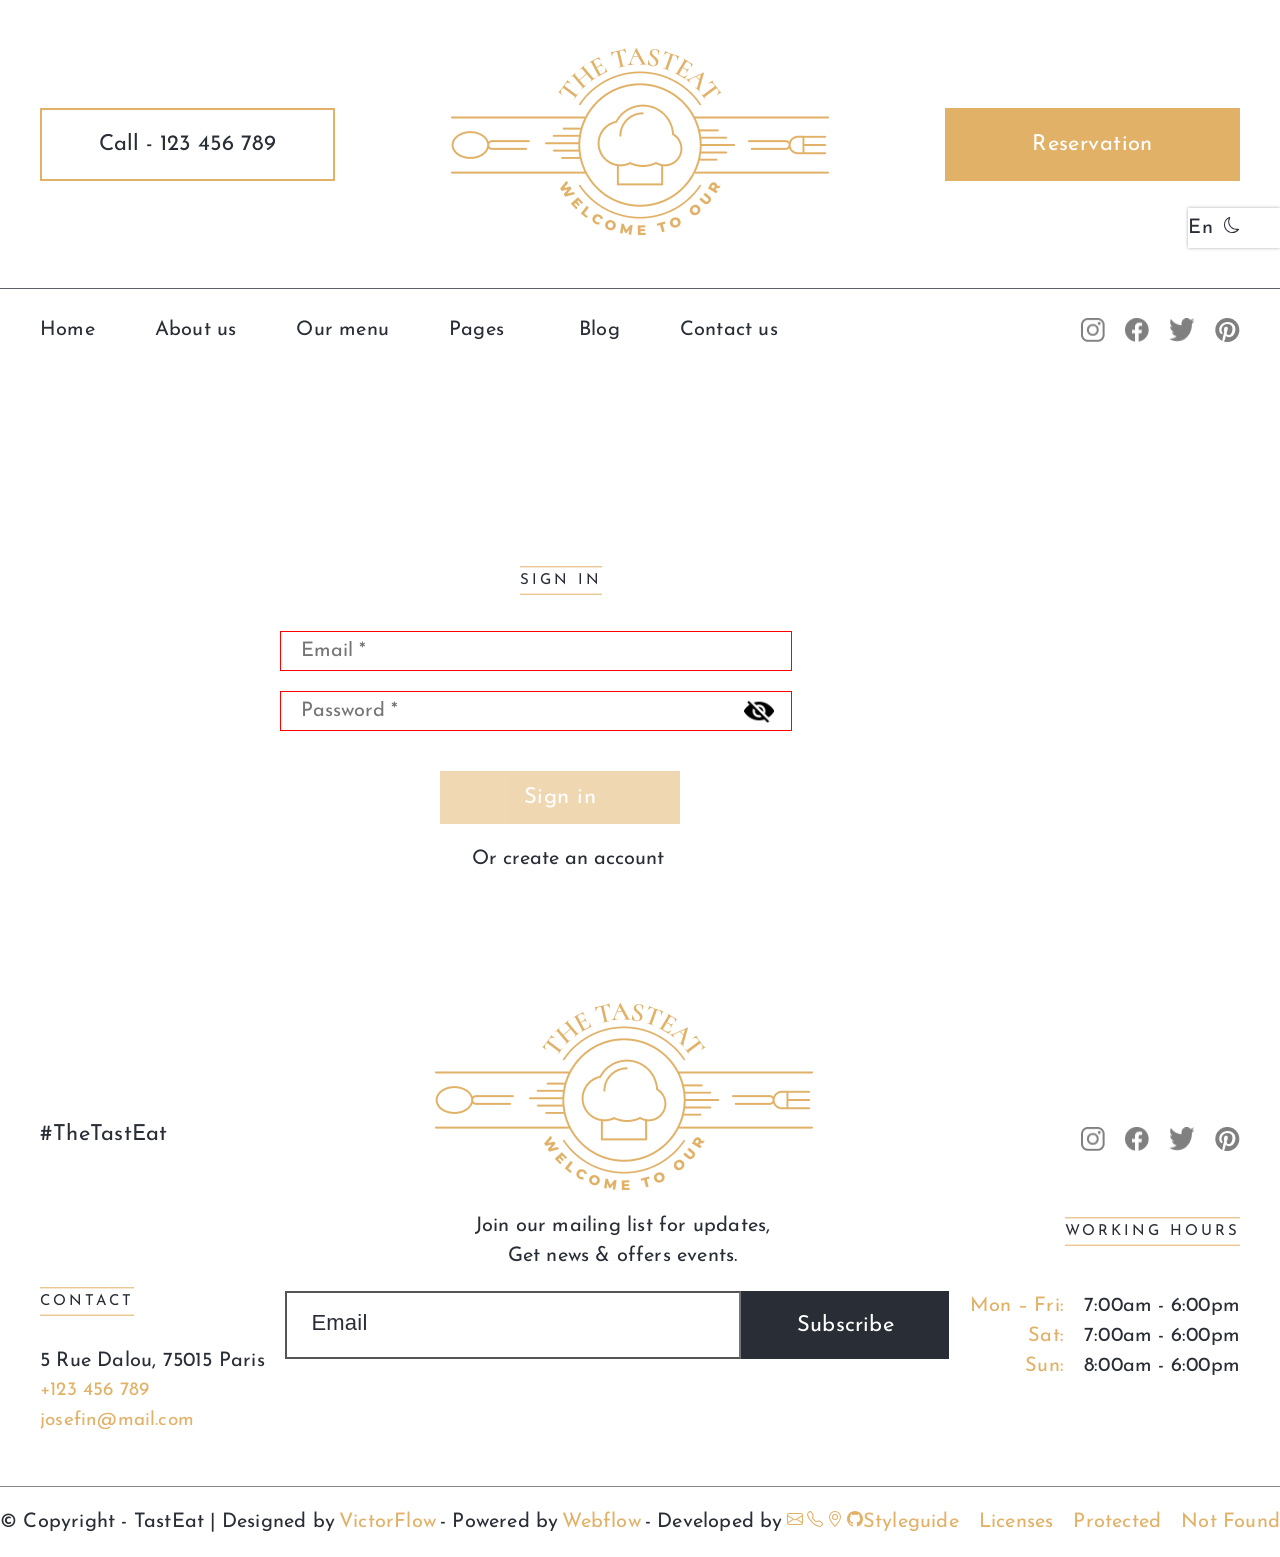
<file: pages/user/reservations.html>
<!DOCTYPE html>
<html lang="en">

<head>
    <meta charset="UTF-8">
    <meta name="viewport" content="width=device-width, initial-scale=1.0">
    <link href="https://fonts.googleapis.com/css2?family=Josefin+Sans:ital,wght@0,100..700;1,100..700&display=swap"
        rel="stylesheet">
        <link type="image/x-icon" href="../../static/LOGO.png" rel="shortcut icon">
    <link
        href="https://fonts.googleapis.com/css2?family=Cormorant+Infant:ital,wght@0,300;0,400;0,500;0,600;0,700;1,300;1,400;1,500;1,600;1,700&display=swap"
        rel="stylesheet">
    <title>TastEat</title>
    <link href="../../styles/theme/global.css" rel="stylesheet">
    <link href="../../styles/index.css" rel="stylesheet">
    <link href="../../styles/auth.css" rel="stylesheet">
    <link href="../../styles/reservations.css" rel="stylesheet">
    <link href="../../styles/theme/breakpoints.css" rel="stylesheet">
    <link href="../../styles/theme/animations.css" rel="stylesheet">
    <link href="../../styles/theme/other-breakpoints.css" rel="stylesheet">
    <link href="../../styles/theme/burger.css" rel="stylesheet">
    <link href="../../styles/theme/modal.css" rel="stylesheet">
</head>

<body>
    <div class="page__wrapper">
    <header class="header">
        <div class="container__max">
            <div class="header__preview">
                <div class="header__preview__button__left btn__animation">
                    <a href="tel:123456789" class="lng-tel">Call - 123 456 789</a>
                </div>
                <div class="header__preview__logo">
                    <img src="../../static/LOGO.png" alt="logo" class="header__preview__image">
                </div>
                <div class="header__preview__button__right btn__animation">
                    <a href="../../#book-table" class="lng-reservation">Reservation</a>
                </div>
            </div>
            <div class="navbar__container">




        <nav>
            <ul class="header__navbar">
                <li class="header__btn">
                    <a class="lng-home"
                        href="../../index.html">
                        Home
                    </a>
                </li>
                <li class="header__btn">
                    <a href="../../#mini__info" class="header__btn__link lng-about__us">
                        About Us
                    </a>
                </li>
                <li class="header__btn">
                    <a href="../../#dishes" class="header__btn__link lng-menu">
                        Our Menu
                    </a>
                </li>
                <li class="header__btn">
                    <a class="lng-pages"
                        href="#">
                        Pages
                    </a>
                </li>

                <li class="header__btn">
                    <a href="../../#blog" class="header__btn__link lng-blog">
                        Blog
                    </a>
                </li>
                <li class="header__btn">
                    <a href="#footer" class="header__btn__link lng-contact">
                        Contact Us
                    </a>
                </li>
            </ul>
        </nav>
                <div class="header__navbar__networks">
                    <img src="../../static/inst.png" alt="social network" class="header__network icon">
                    <img src="../../static/facebook.png" alt="social network" class="header__network icon">
                    <img src="../../static/twitter.png" alt="social network" class="header__network icon">
                    <img src="../../static/pinterest.png" alt="social network" class="header__network icon">
                </div>

            </div>

        </div>



<div class="burger__panel">
    <div class="burger">
        <span></span>
                <span></span>
                <span></span>
            </div>

        </div>
        <aside class="burger__content">
            <img src="../../static/LOGO.png" alt="logo" class="burger__logo">
            <div class="burger__btns">
                <div class="burger__btn">
                    <img src="../../static/header/home.png" class="burger__btn__img" alt="home">
                    <a href="../../index.html" class="lng-home">
                        Home
                    </a>
                </div>
                <div class="burger__btn">
                    <img src="../../static/header/information.png" class="burger__btn__img" alt="home">
                    <a href="../../#mini__info" class="lng-about__us">
                        About Us
                    </a>
                </div>
                <div class="burger__btn">
                    <img src="../../static/header/burger.png" class="burger__btn__img" alt="home">
                    <a href="../../#dishes" class="lng-burger-menu">
                        Our Menu
                    </a>

                </div>
                <div class="burger__btn">
                    <img src="../../static/header/web-browser.png" class="burger__btn__img" alt="home">
                    <a href="#" class="lng-burger-pages">
                        Pages
                    </a>

                </div>
                <div class="burger__btn">
                    <img src="../../static/header/paper.png" class="burger__btn__img" alt="home">
                    <a href="../../#blog" class="lng-burger-blog">
                        Blog
                    </a>

                </div>
                <div class="burger__btn">
                    <img src="../../static/header/contact-us.png" class="burger__btn__img" alt="home">
                    <a href="#footer" class="lng-burger-contact">
                        Contact Us
                    </a>

                </div>
                <div class="burger__btn">
                    <img src="../../static/header/phone.png" class="burger__btn__img" alt="home">
                    <a href="tel:1234" class="lng-burger-tel">
                        Call - 123 456 789
                    </a>
                </div>
                <div class="burger__btn">
                    <a href="../../#book-table" class="lng-burger-reservation">Reservation</a>
                </div>
            </div>
            <div class="header__navbar__networks">
                <img src="../../static/inst.png" alt="social network" class="header__network">
                <img src="../../static/facebook.png" alt="social network" class="header__network">
                <img src="../../static/twitter.png" alt="social network" class="header__network">
                <img src="../../static/pinterest.png" alt="social network" class="header__network">
            </div>
        </aside>
    </header>

    <div class="page__settings">
        <div class="page__settings__buttons">
            <img src="../../static/settings/user-icon.svg" alt="user icon" id="page-settings-user-icon" class="page__settings__user__icon icon">
            <div id="page-settings-language" class="change-lang lng-settings-language">En</div>
            <img src="../../static/settings/theme-dark-icon.svg" alt="theme toggler" id="page-settings-theme-toggler">
        </div>
        <div class="page__settings__options">
            <ul id="page-settings-options-list">
            </ul>
        </div>
    </div>

        <main class="content__of__page">
            <div id="arrowTop" class="arrowTop" hidden></div>
            <section class="auth__form">
                <h2 hidden>Reservations</h2>
                <div class="container__max">
                    <div class="auth__form__content">
                        <p class="auth__form__title lng-your__reservations">
                            Your reservations
                        </p>
                    </div>
                    <div class="reservations__content">
                        <div class="reservations__active">
                            <div class="reservations__section__header lng-reservations__active">
                                Active
                            </div>
                        </div>
                        <div class="reservations__previous">
                            <div class="reservations__section__header lng-reservations__previous">
                                Previous
                            </div>
                        </div>
                    </div>
                </div>
            </section>
        </main>
        <footer class="footer" id="footer">
            <div class="container__max">
                <div class="footer__preview">
                    <p class="footer__hashtag">
                        #TheTastEat
                    </p>
                    <img src="../../static/LOGO.png" alt="logo" class="footer__preview__logo">
                    <div class="footer__networks">
                        <img src="../../static/inst.png" alt="social network" class="icon">
                        <img src="../../static/facebook.png" alt="social network" class="icon">
                        <img src="../../static/twitter.png" alt="social network" class="icon">
                        <img src="../../static/pinterest.png" alt="social network" class="icon">
                    </div>
                </div>
                <div class="footer__titles">
                    <div class="footer__titles__element">
                    </div>
                    <div class="footer__titles__element lng-footer-title">
                        Join our mailing list for updates,
                        Get news & offers events.
                    </div>
                    <div class="footer__titles__element">
                        <p class="footer__working__hours lng-footer-wh">
                            Working Hours
                        </p>
                    </div>
                </div>
                <div class="footer__main">
                    <div class="footer__main__element">
                        <p class="footer__main__element__title lng-footer-contact">
                            Contact
                        </p>
                        <p class="footer__main__element__subtitle lng-footer-st">
                            5 Rue Dalou, 75015 Paris
                        </p>
                        <p class="footer__main__element__email">
                            <a href="tel:1234556">
                                +123 456 789
                            </a>
                        </p>
                        <p class="footer__main__element__tel">
                            <a href="mailto:test@mail.ru">

                                josefin@mail.com
                            </a>
                        </p>
                    </div>


                    <div class="footer__main__element">

                        <form action="javascript:void(0)" class="footer__main__element__form">
                            <div class="footer__main__element__form__content">
                                <input type="text" class="footer__main__element__input" placeholder="Email" required>
                                <button type="submit"
                                    class="footer__main__element__form__btn lng-footer-sbs btn__animation">
                                    Subscribe
                                </button>
                            </div>
                        </form>

                    </div>
                    <div class="footer__main__element">
                        <div class="footer__main__element__days">
                            <div class="footer__main__element__day">
                                <p class="footer__main__element__day__left lng-footer-m-f">
                                    Mon – Fri:
                                </p>
                                <p class="footer__main__element__day__right lng-footer-m-f-time">
                                    7.00am – 6.00pm
                                </p>
                            </div>
                            <div class="footer__main__element__day">
                                <p class="footer__main__element__day__left lng-footer-sat">
                                    Sat:
                                </p>
                                <p class="footer__main__element__day__right lng-footer-sat-time">
                                    7.00am – 6.00pm
                                </p>
                            </div>
                            <div class="footer__main__element__day">
                                <p class="footer__main__element__day__left lng-footer-sun">
                                    Sun:
                                </p>
                                <p class="footer__main__element__day__right lng-footer-sun-time">
                                    8.00am – 6.00pm
                                </p>

                            </div>
                        </div>

                    </div>
                </div>

                <div class="footer__copyright">
                    <div class="footer__copyright__left">
                        <span class="footer__copyright__white lng-footer-copyright">
                            © Copyright - TastEat | Designed by
                        </span>
                        <span class="footer__copyright__orange lng-footer-victorflow">
                            VictorFlow
                        </span>
                        <span class="footer__copyright__white lng-footer-powered">
                            - Powered by
                        </span>
                        <span class="footer__copyright__orange lng-footer-webflow">
                            Webflow
                        </span>
                        <span class="footer__copyright__white lng-footer-developed">
                            - Developed by
                        </span>
                        <a href="mailto:glebgithub@gmail.com"><img alt="email" src="../../static/footer/email-icon.svg"></a>
                        <a href="tel:+375294938430"><img alt="phone" src="../../static/footer/phone-icon.svg"></a>
                        <a href="https://maps.app.goo.gl/hKrgJpeWySo14MFA7" target="_blank"><img alt="location" src="../../static/footer/location-icon.svg"></a>
                        <a href="https://github.com/simonovgleb" target="_blank"><img alt="github" src="../../static/footer/github-icon.svg"></a>
                    </div>
                    <div class="footer__copyright__right">
                        <div class="footer__copyright__item lng-footer-styleguide">Styleguide</div>
                        <div class="footer__copyright__item lng-footer-licences">Licenses</div>
                        <div class="footer__copyright__item lng-footer-protected">Protected</div>
                        <div class="footer__copyright__item lng-footer-not">Not Found</div>
                    </div>
                </div>
            </div>
        </footer>
    </div>

    <div class="modal" id="auth-user-modal">
        <div class="modal__window">
            <div class="modal__header">
                <p class="modal__header__title lng-auth__modal__title">
                    Your data
                </p>
                <div class="modal__content modal__full__height">
                    <div class="modal__content__left auth__form__inputs modal__full__height">
                        <div class="form__element">
                            <input type="tel" class="form__username__input" id="auth-modal-phone" disabled>
                        </div>

                        <div class="form__element">
                            <input type="email" class="form__username__input" id="auth-modal-email" disabled>
                        </div>

                        <div class="form__element">
                            <input type="date" class="form__username__input date__input" id="auth-modal-dob" disabled>
                        </div>

                        <div class="form__element">
                            <input class="form__username__input password__input" id="auth-modal-password" type="password" disabled>
                            <img src="../../static/auth/hidden.png" alt="user" class="form__username__image eye__btn">
                        </div>

                        <div class="form__element">
                            <input type="text" class="form__username__input" id="auth-modal-fname" disabled>
                        </div>

                        <div class="form__element">
                            <input type="text" class="form__username__input" id="auth-modal-lname" disabled>
                        </div>

                        <div class="form__element">
                            <input type="text" class="form__username__input lng-patronymic__placeholder" placeholder="Patronymic" id="auth-modal-patronymic" disabled>
                        </div>

                        <div class="form__element">
                            <input type="text" class="form__username__input" id="auth-modal-nickname" disabled>
                        </div>
                    </div>
                    <div class="modal__content__right modal__full__height" id="auth-modal-user-links">
                        <div class="modal__content__right__inform">
                            <div class="modal__auth__role__badge lng-auth__user__role">
                                Visitor
                            </div>
                            <p class="auth__modal__link">
                                <a class="lng-auth__modal__cart" href="./cart.html">Cart</a>
                            </p>
                            <p class="auth__modal__link">
                                <a class="lng-auth__modal__your__reservations" href="./reservations.html">Your reservations</a>
                            </p>
                            <p class="auth__modal__link">
                                <a class="lng-auth__modal__add__review" href="./review.html">Add review</a>
                            </p>
                        </div>
                    </div>
                    <div class="modal__content__right modal__full__height" id="auth-modal-admin-links">
                        <div class="modal__content__right__inform">
                            <div class="modal__auth__role__badge lng-auth__admin__role">
                                Administrator
                            </div>
                            <p class="auth__modal__link">
                                <a class="lng-auth__modal__delivery__orders" href="../admin/orders.html">Delivery orders</a>
                            </p>
                            <p class="auth__modal__link">
                                <a class="lng-auth__modal__reservations" href="../admin/reservations.html">Reservations</a>
                            </p>
                            <p class="auth__modal__link">
                                <a class="lng-auth__modal__reviews" href="../admin/review.html">Reviews</a>
                            </p>
                        </div>
                    </div>
                </div>
                <div class="modal__content__bottom">
                    <button class="modal__content__right__btn btn__animation lng-modal__reset__btn" id="auth-modal-reset-btn">
                        Reset settings
                    </button>
                    <button class="modal__content__right__btn btn__animation lng-modal__sign__out__btn" id="auth-modal-sign-out-btn">
                        Sign out
                    </button>
                </div>
            </div>
        </div>
        <div class="modal__overlay"></div>
    </div>

    <script src="../../script/router.js"></script>
    <script src="../../script/book-modal.js"></script>
    <script src="../../script/card-carousel.js"></script>
    <script src="../../script/arrow.js"></script>
    <script src="../../script/theme-switcher.js"></script>
    <script src="../../script/sidebar.js"></script>
    <script src="../../script/lang-switcher.js"></script>
    <script src="../../script/auth.js"></script>
    <script src="../../script/auth-user.js"></script>
    <script src="../../script/reservation-render.js"></script>
</body>

</html>
</file>
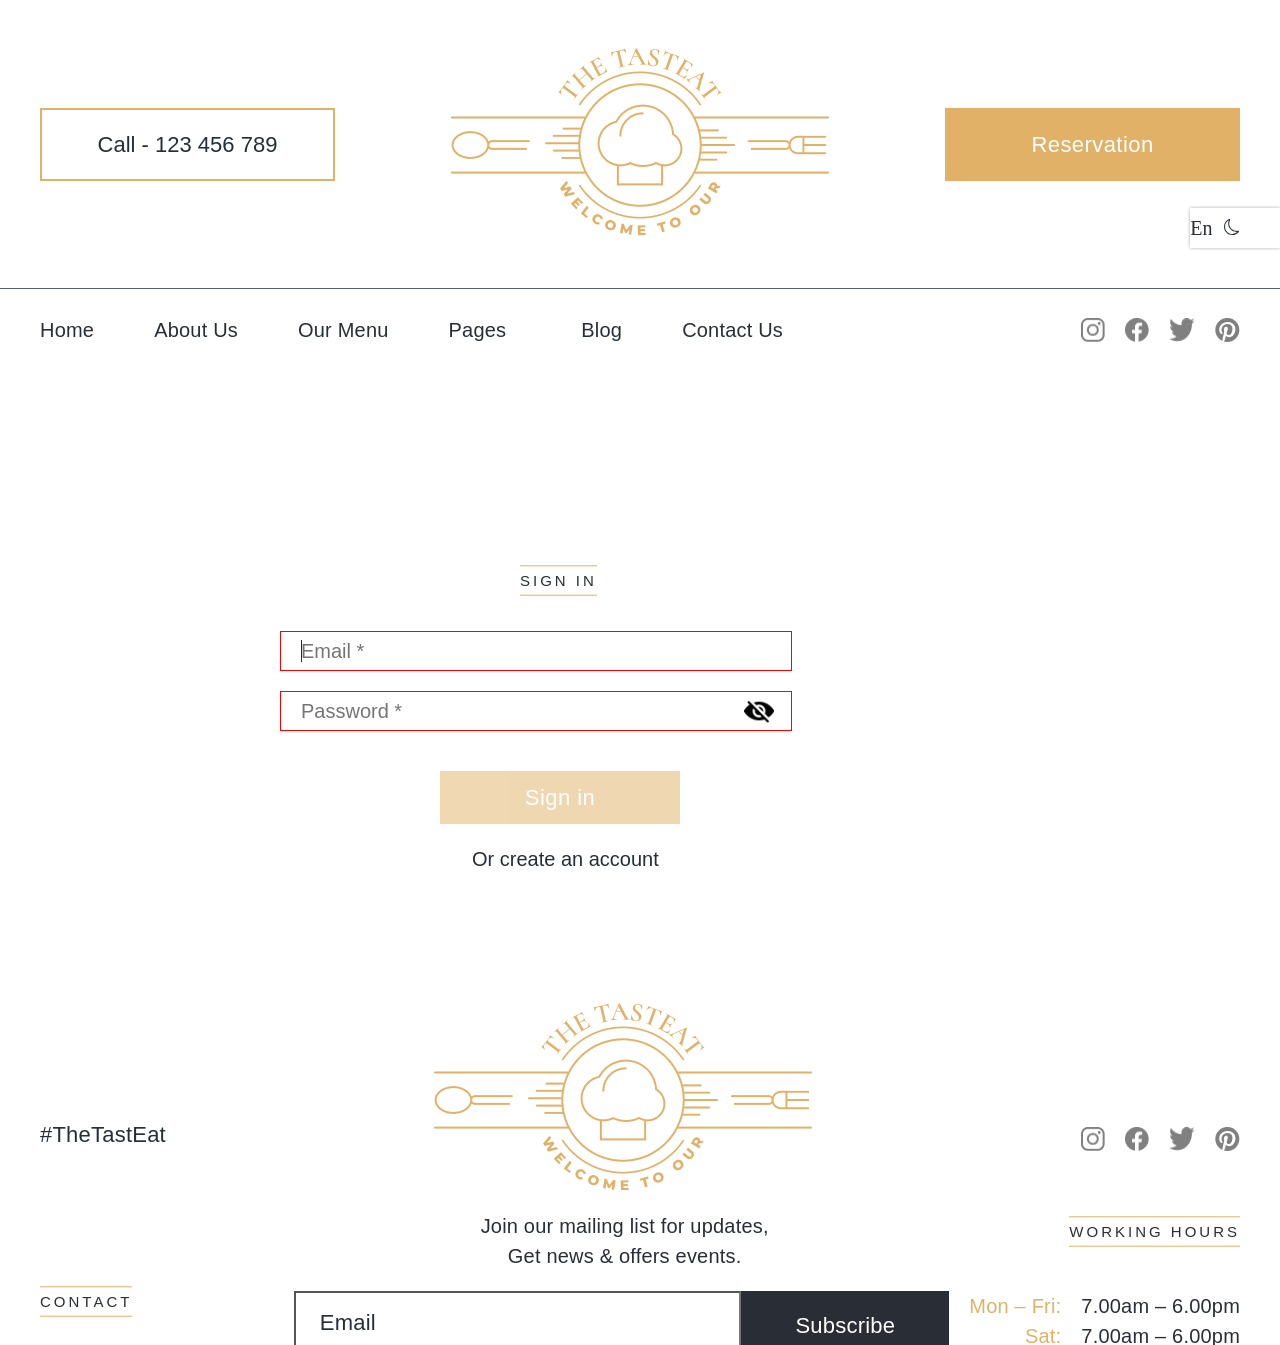
<file: pages/user/review.html>
<!DOCTYPE html>
<html lang="en">

<head>
    <meta charset="UTF-8">
    <meta name="viewport" content="width=device-width, initial-scale=1.0">
    <link href="https://fonts.googleapis.com/css2?family=Josefin+Sans:ital,wght@0,100..700;1,100..700&display=swap"
        rel="stylesheet">
        <link type="image/x-icon" href="../../static/LOGO.png" rel="shortcut icon">
    <link
        href="https://fonts.googleapis.com/css2?family=Cormorant+Infant:ital,wght@0,300;0,400;0,500;0,600;0,700;1,300;1,400;1,500;1,600;1,700&display=swap"
        rel="stylesheet">
    <title>TastEat</title>
    <link href="../../styles/theme/global.css" rel="stylesheet">
    <link href="../../styles/index.css" rel="stylesheet">
    <link href="../../styles/auth.css" rel="stylesheet">
    <link href="../../styles/review.css" rel="stylesheet">
    <link href="../../styles/theme/breakpoints.css" rel="stylesheet">
    <link href="../../styles/theme/animations.css" rel="stylesheet">
    <link href="../../styles/theme/other-breakpoints.css" rel="stylesheet">
    <link href="../../styles/theme/burger.css" rel="stylesheet">
    <link href="../../styles/theme/modal.css" rel="stylesheet">
</head>

<body>
    <div class="page__wrapper">
    <header class="header">
        <div class="container__max">
            <div class="header__preview">
                <div class="header__preview__button__left btn__animation">
                    <a href="tel:123456789" class="lng-tel">Call - 123 456 789</a>
                </div>
                <div class="header__preview__logo">
                    <img src="../../static/LOGO.png" alt="logo" class="header__preview__image">
                </div>
                <div class="header__preview__button__right btn__animation">
                    <a href="../../#book-table" class="lng-reservation">Reservation</a>
                </div>
            </div>
            <div class="navbar__container">




        <nav>
            <ul class="header__navbar">
                <li class="header__btn">
                    <a class="lng-home"
                        href="../../index.html">
                        Home
                    </a>
                </li>
                <li class="header__btn">
                    <a href="../../#mini__info" class="header__btn__link lng-about__us">
                        About Us
                    </a>
                </li>
                <li class="header__btn">
                    <a href="../../#dishes" class="header__btn__link lng-menu">
                        Our Menu
                    </a>
                </li>
                <li class="header__btn">
                    <a class="lng-pages"
                        href="#">
                        Pages
                    </a>
                </li>

                <li class="header__btn">
                    <a href="../../#blog" class="header__btn__link lng-blog">
                        Blog
                    </a>
                </li>
                <li class="header__btn">
                    <a href="#footer" class="header__btn__link lng-contact">
                        Contact Us
                    </a>
                </li>
            </ul>
        </nav>
                <div class="header__navbar__networks">
                    <img src="../../static/inst.png" alt="social network" class="header__network icon">
                    <img src="../../static/facebook.png" alt="social network" class="header__network icon">
                    <img src="../../static/twitter.png" alt="social network" class="header__network icon">
                    <img src="../../static/pinterest.png" alt="social network" class="header__network icon">
                </div>

            </div>

        </div>



<div class="burger__panel">
    <div class="burger">
        <span></span>
                <span></span>
                <span></span>
            </div>

        </div>
        <aside class="burger__content">
            <img src="../../static/LOGO.png" alt="logo" class="burger__logo">
            <div class="burger__btns">
                <div class="burger__btn">
                    <img src="../../static/header/home.png" class="burger__btn__img" alt="home">
                    <a href="../../index.html" class="lng-home">
                        Home
                    </a>
                </div>
                <div class="burger__btn">
                    <img src="../../static/header/information.png" class="burger__btn__img" alt="home">
                    <a href="../../#mini__info" class="lng-about__us">
                        About Us
                    </a>
                </div>
                <div class="burger__btn">
                    <img src="../../static/header/burger.png" class="burger__btn__img" alt="home">
                    <a href="../../#dishes" class="lng-burger-menu">
                        Our Menu
                    </a>

                </div>
                <div class="burger__btn">
                    <img src="../../static/header/web-browser.png" class="burger__btn__img" alt="home">
                    <a href="#" class="lng-burger-pages">
                        Pages
                    </a>

                </div>
                <div class="burger__btn">
                    <img src="../../static/header/paper.png" class="burger__btn__img" alt="home">
                    <a href="../../#blog" class="lng-burger-blog">
                        Blog
                    </a>

                </div>
                <div class="burger__btn">
                    <img src="../../static/header/contact-us.png" class="burger__btn__img" alt="home">
                    <a href="#footer" class="lng-burger-contact">
                        Contact Us
                    </a>

                </div>
                <div class="burger__btn">
                    <img src="../../static/header/phone.png" class="burger__btn__img" alt="home">
                    <a href="tel:1234" class="lng-burger-tel">
                        Call - 123 456 789
                    </a>
                </div>
                <div class="burger__btn">
                    <a href="../../#book-table" class="lng-burger-reservation">Reservation</a>
                </div>
            </div>
            <div class="header__navbar__networks">
                <img src="../../static/inst.png" alt="social network" class="header__network">
                <img src="../../static/facebook.png" alt="social network" class="header__network">
                <img src="../../static/twitter.png" alt="social network" class="header__network">
                <img src="../../static/pinterest.png" alt="social network" class="header__network">
            </div>
        </aside>
    </header>

    <div class="page__settings">
        <div class="page__settings__buttons">
            <img src="../../static/settings/user-icon.svg" alt="user icon" id="page-settings-user-icon" class="page__settings__user__icon icon">
            <div id="page-settings-language" class="change-lang lng-settings-language">En</div>
            <img src="../../static/settings/theme-dark-icon.svg" alt="theme toggler" id="page-settings-theme-toggler">
        </div>
        <div class="page__settings__options">
            <ul id="page-settings-options-list">
            </ul>
        </div>
    </div>

        <main class="content__of__page">
            <div id="arrowTop" class="arrowTop" hidden></div>
            <section class="auth__form">
                <h2 hidden>Review</h2>
                <div class="container__max">
                    <div class="auth__form__content">
                        <p class="auth__form__title lng-auth__modal__add__review">
                            Add review
                        </p>
                    </div>
                    <form class="review__content">
                        <div class="review__inputs_header">
                            <input type="text" name="review__city_input" id="review__city_input" placeholder="City *" class="lng-review__city__placeholder review__text_input" size="30" minlength="3" pattern="\p{Lu}[\p{L}\s\.]+" required autofocus>
                            <label for="review__avatar_input" class="review__avatar_label lng-review__avatar">Choose your avatar</label>
                            <input type="file" id="review__avatar_input" name="review__avatar_input" accept="image/*" hidden>
                            <img alt="user avatar" src="https://via.placeholder.com/112x112" class="review__avatar_img">
                        </div>
                        <p id="review__inputs_error" class="review__error_box"></p>
                        <textarea name="review__feedback_input" id="review__feedback_input" rows="30" cols="100" class="lng-review__feedback__placeholder review__textarea" placeholder="Review *" minLength="50" required></textarea>
                        <p id="review__feedback_error" class="review__error_box"></p>
                        <button type="submit" class="auth__form__submit btn__animation review__submit_btn lng-review__submit">
                            Submit review
                        </button>
                    </form>
                </div>
            </section>
        </main>
        <footer class="footer" id="footer">
            <div class="container__max">
                <div class="footer__preview">
                    <p class="footer__hashtag">
                        #TheTastEat
                    </p>
                    <img src="../../static/LOGO.png" alt="logo" class="footer__preview__logo">
                    <div class="footer__networks">
                        <img src="../../static/inst.png" alt="social network" class="icon">
                        <img src="../../static/facebook.png" alt="social network" class="icon">
                        <img src="../../static/twitter.png" alt="social network" class="icon">
                        <img src="../../static/pinterest.png" alt="social network" class="icon">
                    </div>
                </div>
                <div class="footer__titles">
                    <div class="footer__titles__element">
                    </div>
                    <div class="footer__titles__element lng-footer-title">
                        Join our mailing list for updates,
                        Get news & offers events.
                    </div>
                    <div class="footer__titles__element">
                        <p class="footer__working__hours lng-footer-wh">
                            Working Hours
                        </p>
                    </div>
                </div>
                <div class="footer__main">
                    <div class="footer__main__element">
                        <p class="footer__main__element__title lng-footer-contact">
                            Contact
                        </p>
                        <p class="footer__main__element__subtitle lng-footer-st">
                            5 Rue Dalou, 75015 Paris
                        </p>
                        <p class="footer__main__element__email">
                            <a href="tel:1234556">
                                +123 456 789
                            </a>
                        </p>
                        <p class="footer__main__element__tel">
                            <a href="mailto:test@mail.ru">

                                josefin@mail.com
                            </a>
                        </p>
                    </div>


                    <div class="footer__main__element">

                        <form action="javascript:void(0)" class="footer__main__element__form">
                            <div class="footer__main__element__form__content">
                                <input type="text" class="footer__main__element__input" placeholder="Email" required>
                                <button type="submit"
                                    class="footer__main__element__form__btn lng-footer-sbs btn__animation">
                                    Subscribe
                                </button>
                            </div>
                        </form>

                    </div>
                    <div class="footer__main__element">
                        <div class="footer__main__element__days">
                            <div class="footer__main__element__day">
                                <p class="footer__main__element__day__left lng-footer-m-f">
                                    Mon – Fri:
                                </p>
                                <p class="footer__main__element__day__right lng-footer-m-f-time">
                                    7.00am – 6.00pm
                                </p>
                            </div>
                            <div class="footer__main__element__day">
                                <p class="footer__main__element__day__left lng-footer-sat">
                                    Sat:
                                </p>
                                <p class="footer__main__element__day__right lng-footer-sat-time">
                                    7.00am – 6.00pm
                                </p>
                            </div>
                            <div class="footer__main__element__day">
                                <p class="footer__main__element__day__left lng-footer-sun">
                                    Sun:
                                </p>
                                <p class="footer__main__element__day__right lng-footer-sun-time">
                                    8.00am – 6.00pm
                                </p>

                            </div>
                        </div>

                    </div>
                </div>

                <div class="footer__copyright">
                    <div class="footer__copyright__left">
                        <span class="footer__copyright__white lng-footer-copyright">
                            © Copyright - TastEat | Designed by
                        </span>
                        <span class="footer__copyright__orange lng-footer-victorflow">
                            VictorFlow
                        </span>
                        <span class="footer__copyright__white lng-footer-powered">
                            - Powered by
                        </span>
                        <span class="footer__copyright__orange lng-footer-webflow">
                            Webflow
                        </span>
                        <span class="footer__copyright__white lng-footer-developed">
                            - Developed by
                        </span>
                        <a href="mailto:glebgithub@gmail.com"><img alt="email" src="../../static/footer/email-icon.svg"></a>
                        <a href="tel:+375294938430"><img alt="phone" src="../../static/footer/phone-icon.svg"></a>
                        <a href="https://maps.app.goo.gl/hKrgJpeWySo14MFA7" target="_blank"><img alt="location" src="../../static/footer/location-icon.svg"></a>
                        <a href="https://github.com/simonovgleb" target="_blank"><img alt="github" src="../../static/footer/github-icon.svg"></a>
                    </div>
                    <div class="footer__copyright__right">
                        <div class="footer__copyright__item lng-footer-styleguide">Styleguide</div>
                        <div class="footer__copyright__item lng-footer-licences">Licenses</div>
                        <div class="footer__copyright__item lng-footer-protected">Protected</div>
                        <div class="footer__copyright__item lng-footer-not">Not Found</div>
                    </div>
                </div>
            </div>
        </footer>
    </div>






    <div class="modal">
        <div class="modal__window" id="modal">
            <div class="modal__sign__up__content">
                <h1 class="modal__window__title lng-review__success">
                    Congratulations! Your review is submitted!
                </h1>
                <button class="modal__window__btn  btn__animation lng-auth-sign-in-success-btn">
                    Continue
                </button>
            </div>
        </div>
        <div class="modal__overlay"></div>
    </div>

    <div class="modal" id="auth-user-modal">
        <div class="modal__window">
            <div class="modal__header">
                <p class="modal__header__title lng-auth__modal__title">
                    Your data
                </p>
                <div class="modal__content modal__full__height">
                    <div class="modal__content__left auth__form__inputs modal__full__height">
                        <div class="form__element">
                            <input type="tel" class="form__username__input" id="auth-modal-phone" disabled>
                        </div>

                        <div class="form__element">
                            <input type="email" class="form__username__input" id="auth-modal-email" disabled>
                        </div>

                        <div class="form__element">
                            <input type="date" class="form__username__input date__input" id="auth-modal-dob" disabled>
                        </div>

                        <div class="form__element">
                            <input class="form__username__input password__input" id="auth-modal-password" type="password" disabled>
                            <img src="../../static/auth/hidden.png" alt="user" class="form__username__image eye__btn">
                        </div>

                        <div class="form__element">
                            <input type="text" class="form__username__input" id="auth-modal-fname" disabled>
                        </div>

                        <div class="form__element">
                            <input type="text" class="form__username__input" id="auth-modal-lname" disabled>
                        </div>

                        <div class="form__element">
                            <input type="text" class="form__username__input lng-patronymic__placeholder" placeholder="Patronymic" id="auth-modal-patronymic" disabled>
                        </div>

                        <div class="form__element">
                            <input type="text" class="form__username__input" id="auth-modal-nickname" disabled>
                        </div>
                    </div>
                    <div class="modal__content__right modal__full__height" id="auth-modal-user-links">
                        <div class="modal__content__right__inform">
                            <div class="modal__auth__role__badge lng-auth__user__role">
                                Visitor
                            </div>
                            <p class="auth__modal__link">
                                <a class="lng-auth__modal__cart" href="./cart.html">Cart</a>
                            </p>
                            <p class="auth__modal__link">
                                <a class="lng-auth__modal__your__reservations" href="./reservations.html">Your reservations</a>
                            </p>
                            <p class="auth__modal__link">
                                <a class="lng-auth__modal__add__review" href="./review.html">Add review</a>
                            </p>
                        </div>
                    </div>
                    <div class="modal__content__right modal__full__height" id="auth-modal-admin-links">
                        <div class="modal__content__right__inform">
                            <div class="modal__auth__role__badge lng-auth__admin__role">
                                Administrator
                            </div>
                            <p class="auth__modal__link">
                                <a class="lng-auth__modal__delivery__orders" href="../admin/orders.html">Delivery orders</a>
                            </p>
                            <p class="auth__modal__link">
                                <a class="lng-auth__modal__reservations" href="../admin/reservations.html">Reservations</a>
                            </p>
                            <p class="auth__modal__link">
                                <a class="lng-auth__modal__reviews" href="../admin/review.html">Reviews</a>
                            </p>
                        </div>
                    </div>
                </div>
                <div class="modal__content__bottom">
                    <button class="modal__content__right__btn btn__animation lng-modal__reset__btn" id="auth-modal-reset-btn">
                        Reset settings
                    </button>
                    <button class="modal__content__right__btn btn__animation lng-modal__sign__out__btn" id="auth-modal-sign-out-btn">
                        Sign out
                    </button>
                </div>
            </div>
        </div>
        <div class="modal__overlay"></div>
    </div>





    <script src="../../script/router.js"></script>
    <script src="../../script/book-modal.js"></script>
    <script src="../../script/card-carousel.js">  </script>
    <script src="../../script/arrow.js">  </script>
    <script src="../../script/theme-switcher.js"></script>
    <script src="../../script/sidebar.js"></script>
    <script src="../../script/lang-switcher.js"></script>
    <script src="../../script/auth.js"></script>
    <script src="../../script/auth-user.js"></script>
    <script src="../../script/review.js"></script>
</body>

</html>
</file>
<file: styles/theme/global.css>
* {
    box-sizing: border-box;
    margin: 0;
    padding: 0;
  }
  
  html,
  body {
    scroll-behavior: smooth;
    display: grid;

    grid-template-rows: 100%;
    grid-template-columns: 1fr;
    margin: 0;
    padding: 0;
  }
  
  a {
    color: inherit;
    text-decoration: none;
  }
  
  button {
    border: none;
  }
  
  li {
    list-style-type: none;
  }
  
  ul {
    margin-left: 0;
    padding-left: 0;
  }
  
  h1,
  h2,
  h3,
  h4,
  h5,
  h6 {
    margin: 0;
  }
   
  .container__min {
    max-width: 1050px;
    margin: 0 auto;
    width: 100%;
  }
  
  .container__max {
    max-width: 1440px;
    margin: 0 auto;
    width: 100%;
  }
 
  
  .page__wrapper {
    display: flex;
    flex-direction: column;
    align-items: center;
    min-height: 100vh;
  }
  
  .content__of__page {
    flex-grow: 1;
    width: 100%;
  }
</file>
<file: styles/index.css>
:root {
    --body-bg-color: #FFFFFF;
    --black-color: #FFFFFF;
    --white-color: #292e36;
    --gray-color: #555555;
    --transparent-gray: rgba(255, 255, 255, 0.4);
    --card-color: #343942;
    --we-offer-border: #717477;
    --book-table: rgba(137, 139, 141, 0.95);
    --darken-black: #fff;
    --mini-info-background: #fff8f5;
    --mini-info-item-title: #292E36;
    --mini-info-item-about: #555;
}

:root[theme='dark'] {
    --body-bg-color: #292e36;
    --black-color: #292E36;
    --white-color: #FFFFFF;
    --gray-color: #dad7d7;
    --transparent-gray: #555555;
    --card-color: #9e9c9c;
    --we-offer-border: #323841;
    --book-table: rgba(41, 46, 54, 0.95);
    --darken-black: #000;
    --mini-info-background: #292e36;
    --mini-info-item-title: #fff8f5;
    --mini-info-item-about: #dad7d7;
}

:root[theme='dark'] * .icon {
    filter: contrast(1);
}

:root * .icon {
    filter: contrast(0);
}

:root[theme='dark'] * .delivery__story__right__subscribtion__image {
    filter: contrast(0);
}

:root * .delivery__story__right__subscribtion__image {
    filter: contrast(1);
}

:root[theme='dark'] * .popular__cart_img {
    filter: contrast(0);
}

:root * .popular__cart_img {
    filter: contrast(1);
}

.icon:hover {
    cursor: pointer;
}

body {
    background-color: var(--body-bg-color);
    transition: 1s ease-in-out;
}

.header {
    width: 100%;
    height: 370px;
    background-color: var(--black-color);
}

.header__preview {

    height: 288px;
    align-items: center;
    justify-content: space-between;
    padding: 0 40px;
    display: grid;
    grid-template-columns: minmax(180px, 295px) minmax(0px, 378px) minmax(180px, 295px);
    grid-column-gap: 10px;
}

.header__preview__button__left {
    white-space: nowrap;
    height: 73px;
    display: flex;
    align-items: center;
    justify-content: center;
    color: var(--white-color);
    border: 2px solid #E1B168;
    cursor: pointer;
    font-family: 'Josefin Sans', sans-serif;
    font-weight: 400;
    font-size: 22px;
    line-height: 150%;
    position: relative;

}

.header__preview__image {
    max-width: 378px;
    min-width: 300px;
    width: 100%;
}

.header__preview__button__right {
    height: 73px;
    background-color: #E1B168;
    color: var(--black-color);
    position: relative;
    display: flex;
    align-items: center;
    justify-content: center;
    font-weight: 400;
    font-size: 22px;
    line-height: 150%;
    letter-spacing: 0.02em;
    text-align: center;
    font-family: 'Josefin Sans', sans-serif;
    cursor: pointer;
}

.navbar__container {
    display: flex;
    justify-content: space-between;
    padding: 0 40px;
    height: 82px;
    align-items: center;
    border-top: 1px solid #5c6168;
}

.header__navbar {
    display: flex;
    column-gap: 60px;
}

.header__btn {
    font-weight: 400;
    font-size: 20px;
    line-height: 150%;
    letter-spacing: 0.01em;
    white-space: nowrap;
    color: var(--white-color);
    cursor: pointer;
    font-family: 'Josefin Sans', sans-serif;
    transition: 1s ease-in-out;
}

.header__btn:hover {
    color: #E1B168;
}

.header__btn:nth-child(5) {
    padding-left: 15px;
}

.header__navbar__networks {
    display: flex;
    column-gap: 20px;
}

.page__settings {
    display: flex;
    flex-direction: column;
    position: fixed;
    right: 0;
    top: 13rem;
    background: var(--body-bg-color);
    box-shadow: 0 0 0.2rem 0 rgba(51, 51, 51, 0.4);
    z-index: 100;
    row-gap: 0;
}

.page__settings__buttons {
    height: 2.5rem;
    display: flex;
    flex-direction: row;
    flex-wrap: wrap;
    align-content: center;
    justify-content: center;
    align-items: baseline;
    padding: 0.5rem 2.5rem 0.5rem 0;
    column-gap: 0.7rem;
}

.page__settings__buttons > *:hover {
    cursor: pointer;
}

.page__settings__user__icon {
    width: 1.25rem;
    height: 1.25rem;
}

.change-lang {
    font-family: 'Josefin Sans';
    font-style: normal;
    font-weight: 400;
    font-size: 1.25rem;
    line-height: 2rem;
    letter-spacing: 0.0125rem;
    color: var(--white-color);
}

.page__settings__options {
    background: var(--body-bg-color);
    box-shadow: 0 0 0.2rem 0 rgba(51, 51, 51, 0.4);
}

.page__settings__options > ul > li {
    font-family: 'Josefin Sans';
    font-style: normal;
    font-weight: 400;
    font-size: 1rem;
    line-height: 2rem;
    letter-spacing: 0.0125rem;
    color: var(--white-color);
}

.page__settings__options > ul > li:hover {
    cursor: pointer;
    text-decoration: underline;
}

.welcome {
    background-color: var(--black-color);
    height: 810px;
}

.welcome__content {
    display: flex;
    justify-content: space-between;
    align-items: center;
    height: 810px;
    padding-left: 40px;
    padding-right: 40px;

}

.welcome__left {
    display: flex;
    flex-direction: column;
    justify-content: center;
}

.welcome__title {
    max-width: 610px;
    font-weight: 400;
    font-size: 100px;
    line-height: 110%;
    color: var(--white-color);
    font-family: 'Cormorant Infant', sans-serif;
    margin-bottom: 26px;
}

.welcome__about {
    max-width: 610px;
    color: var(--white-color);
    font-family: 'Josefin Sans', sans-serif;
    font-weight: 400;
    font-size: 20px;
    line-height: 150%;
    margin-bottom: 35px;
}

.welcome__btn {
    background-color: transparent;
    border: 2px solid #E1B168;
    outline: none;
    cursor: pointer;
    width: 230px;
    height: 73px;
    display: flex;
    align-items: center;
    justify-content: center;
    color: #E1B168;

    font-family: 'Josefin Sans', sans-serif;
    font-weight: 400;
    font-size: 22px;
    line-height: 150%;
    letter-spacing: 0.01em;
}



.welcome__right {
    margin-top: 30px;
    align-self: flex-start;
}


.welcome__right__image {
    max-width: 595px;
    width: 100%;
    object-position: bottom;
}

.welcome__right__container {
    align-self: flex-end;
    height: 810px;
    position: relative;
    padding-left: 30px;
    padding-right: 30px;

}

.welcome__right__rh {
    width: 30px;
    height: 100%;
    background: rgba(255, 255, 255, 0.1);
    position: absolute;
    top: 0;
    right: 0;
    margin-left: 30px;
}

.mini__info {
    background-color: var(--mini-info-background);

}

.mini__info__item__image {
    width: 83px;
    height: 83px
}

.mini__info__content {
    height: 243px;
    display: flex;
    padding-left: 40px;
    padding-right: 40px;
    justify-content: space-between;
    column-gap: 15px;
    padding-top: 90px;
}

.mini__info__item {
    display: flex;
    column-gap: 20px;

}

.mini__info__item__title {
    font-family: 'Cormorant Infant', sans-serif;
    font-weight: 400;
    font-size: 30px;
    line-height: 130%;
    letter-spacing: 0.01em;
    color: var(--mini-info-item-title);
}

.mini__info__item__about {
    font-weight: 400;
    font-size: 20px;
    line-height: 150%;
    letter-spacing: 0.01em;
    color: var(--mini-info-item-about);
}


.delivery__story {
    background-color: var(--mini-info-background);

}

.delivery__story__left {
    max-width: 743px;
    width: 100%;
    display: flex;

}

.delivery__story__left img {
    width: 100%;
}

.deivery__story__content {
    padding-left: 40px;
    padding-right: 40px;
    display: flex;
    column-gap: 45px;
    padding-top: 154px;

}

.delivery__story__right {
    display: flex;
    flex-direction: column;
}

.delivery__story__right__title {
    font-weight: 400;
    font-size: 40px;
    line-height: 140%;
    letter-spacing: 0.01em;
    font-family: 'Cormorant Infant', sans-serif;
    color: var(--mini-info-item-title);
    margin-bottom: 10px;
}

.delivery__story__right__about {
    font-weight: 400;
    font-size: 20px;
    line-height: 150%;
    letter-spacing: 0.01em;
    max-width: 559px;
    color: var(--mini-info-item-about);
    font-family: 'Josefin Sans', sans-serif;
    margin-bottom: 20px;
}


.delivery__story__right__years {
    display: flex;
    column-gap: 20px;

}

.delivery__story__right__2018,
.delivery__story__right__2022 {
    max-width: 274px;
}

.delivery__story__right__2018__title,
.delivery__story__right__2022__title {
    font-weight: 400;
    font-size: 40px;
    line-height: 140%;
    letter-spacing: 0.01em;
    color: var(--mini-info-item-about);
    font-family: 'Cormorant Infant', sans-serif;
    margin-bottom: 20px;
}

.delivery__story__right__2018__about,
.delivery__story__right__2022__about {
    font-weight: 400;
    font-size: 20px;
    line-height: 150%;
    letter-spacing: 0.01em;
    color: var(--mini-info-item-about);
    font-family: 'Josefin Sans', sans-serif;
    margin-bottom: 20px;
}


.delivery__story__right__subscribtion__title {
    font-weight: 400;
    font-size: 20px;
    line-height: 150%;
    letter-spacing: 0.01em;
    color: var(--mini-info-item-about);
    font-family: 'Josefin Sans', sans-serif;
    margin-bottom: 20px;
}


.dishes {
    margin-top: 139px;
}

.dishes__menu {
    font-weight: 400;
    font-size: 15px;
    line-height: 150%;
    letter-spacing: 0.2em;
    position: relative;
    display: inline;
    font-family: 'Josefin Sans', sans-serif;
    margin-bottom: 20px;
    margin-left: 40px;
    color: var(--white-color);
}

.dishes__content {
    margin-top: 12px;
    display: flex;
    justify-content: space-between;
    padding-left: 40px;
    padding-right: 40px;
    gap: 20px;

}

.dishes__menu::before {
    content: "";
    background-color: #E1B168;
    width: 100%;
    position: absolute;
    height: 1px;
    top: 0;
    left: 0;
    transform: translateY(-6.7px);
}

.dishes__menu::after {
    content: "";
    background-color: #E1B168;
    width: 100%;
    position: absolute;
    height: 1px;
    bottom: 0;
    left: 0;
    transform: translateY(6.7px);
}

.dishes__left__title {
    font-weight: 400;
    font-size: 40px;
    line-height: 140%;
    letter-spacing: 0.01em;
    color: var(--white-color);
    font-family: 'Cormorant Infant', sans-serif;
    margin-bottom: 13px;
}



.dishes__left__about {
    font-weight: 400;
    font-size: 20px;
    line-height: 150%;
    letter-spacing: 0.01em;
    color: var(--gray-color);
    font-family: 'Josefin Sans', sans-serif;
    max-width: 486px;
    margin-bottom: 45px;


}

.dishes__left__button {
    border: 2px solid #E1B168;
    display: flex;
    align-items: center;
    justify-content: center;
    font-weight: 400;
    font-size: 22px;
    line-height: 150%;
    letter-spacing: 0.01em;
    cursor: pointer;
    outline: none;
    background-color: transparent;
    color: #E1B168;
    font-family: 'Josefin Sans', sans-serif;
    width: 255px;
    height: 73px;
    margin-top: 60px;
}

.dishes__right {
    color: #555;
}

.dishes__elements {
    display: flex;
    flex-direction: column;
    row-gap: 35px;
}

.dishes__right__title {
    font-weight: 400;
    font-size: 36px;
    line-height: 140%;
    letter-spacing: 0.01em;
    font-family: 'Cormorant Infant', sans-serif;
    margin-bottom: 39px;
    color: var(--white-color)
}

.dishes__right__item {
    margin-bottom: 50px;
}

.dish__element {
    display: grid;
    grid-template-columns: 1fr minmax(200px, 718px);
    grid-column-gap: 20px;


}

.dish__element__content {
    display: flex;
    flex-direction: column;
}

.dish__element__info {
    display: inline-flex;
    flex-wrap: nowrap;
    justify-content: space-between;
    position: relative;
}

.dish__element__title {
    font-weight: 400;
    font-size: 30px;
    line-height: 140%;
    letter-spacing: 0.01em;
    margin-top: 5px;
    color: var(--white-color);

    font-family: 'Cormorant Infant', sans-serif;
}

.dish__element__line {
    background-color: #aaa;
    height: 2px;
    width: 100%;
    margin-top: auto;
    transform: translateY(-10px);
    margin-left: 0.5rem;
    margin-right: 0.5rem;
}

.dish__element__about {
    margin-top: auto;
    font-weight: 400;
    font-size: 22px;
    line-height: 150%;
    letter-spacing: 0.01em;
    color: var(--gray-color);
    white-space: nowrap;
    font-family: 'Cormorant Infant', sans-serif;
    overflow-wrap: break-word;
}

.dish__element__price {
    font-weight: 400;
    font-size: 30px;
    line-height: 140%;
    letter-spacing: 0.01em;

    color: var(--white-color);
    font-family: 'Cormorant Infant', sans-serif;
    margin-bottom: 0;
    margin-top: auto;
}


.all {
    width: 300px;
    height: 400px;
    background-color: #E1B168;
    text-align: right;
}

.background__lamps {
    width: 100%;
    height: 600px;
    object-fit: cover;
    object-position: center;
}


.offers {
    margin-top: 140px;

}

.offers__content {
    display: flex;
    flex-direction: column;
    align-items: center;
    justify-content: center;

}

.offers__first__title {
    font-weight: 400;
    font-size: 15px;
    line-height: 150%;
    letter-spacing: 0.2em;
    text-transform: uppercase;
    text-align: center;
    color: var(--white-color);
    font-family: 'Josefin Sans', sans-serif;
    display: inline;
    position: relative;
    margin-bottom: 12px;
}


.offers__first__title::before {
    content: "";
    background-color: #E1B168;
    width: 100%;
    position: absolute;
    height: 1px;
    top: 0;
    left: 0;
    transform: translateY(-6.7px);
    top: 0;
    left: 0
}

.offers__first__title::after {
    content: "";
    background-color: #E1B168;
    width: 100%;
    position: absolute;
    height: 1px;
    bottom: 0;
    left: 0;
    transform: translateY(6.7px);
    left: 0;
    bottom: 0;
}

.offers__second__title {
    font-weight: 400;
    font-size: 35px;
    line-height: 140%;
    letter-spacing: 0.01em;
    text-transform: capitalize;
    text-align: center;
    color: var(--white-color);
    font-family: 'Cormorant Infant', sans-serif;
    margin-bottom: 8px;
}


.offers__about {
    font-weight: 400;
    font-size: 20px;
    line-height: 150%;
    letter-spacing: 0.01em;
    text-align: center;
    color: var(--gray-color);
    font-family: 'Josefin Sans', sans-serif;
    max-width: 813px;
}


.offers__cards {
    display: grid;
    grid-template-columns: minmax(300px, 665px) minmax(300px, 665px);
    grid-column-gap: 20px;
}


.offers__card {
    height: 409px;
    padding: 0 40px;
    position: relative;
}

.offers__card__backgroud {
    position: absolute;

    width: 100%;
    height: 100%;
    top: 0;
    left: 0;
    z-index: 0;
}



.offers__card__left {
    position: relative;
    z-index: 111;
    flex-direction: column;
    display: flex;
    justify-content: center;
    height: 409px;
    max-width: 254px;
    align-items: center;
}

.offers__card__price__block {
    position: relative;
    z-index: 111;
    transform: translateX(-60px) translateY(-70px);
}

.offers__card:nth-child(1) .offers__card__price__block::before {
    position: absolute;
    content: url("../static/offers/white-cloud.png");
    transform: translateX(-35px);
    z-index: 1;
}

.offers__card:nth-child(2) .offers__card__price__block::before {
    position: absolute;
    content: url("../static/offers/black-cloud.png");
    transform: translateX(-35px);
    z-index: 1;
}


.offers__card__price__title {
    font-weight: 400;
    font-size: 15px;
    position: relative;
    z-index: 111;
    line-height: 70%;
    letter-spacing: 0.01em;
    text-transform: uppercase;
    color: #292e36;
    font-family: 'Josefin Sans', sans-serif;
    margin-top: 1rem;
    rotate: -20deg;
}

.offers__card:nth-child(2) .offers__card__price__title {
    color: #fff;
}

.offers__card:nth-child(2) .offers__card__price {
    color: #fff;
}

.offers__card__content__image {
    position: absolute;
    z-index: 0;
    right: 0;

    top: 50%;
    transform: translateY(-50%);
}

.offers__card__price {
    font-weight: 400;
    font-size: 60px;
    line-height: 110%;
    position: relative;
    z-index: 111;
    letter-spacing: 0em;
    font-family: 'Cormorant Infant', sans-serif;
    color: #292e36;
    rotate: -20deg;
    margin-left: 1rem;
}

.offers__card__content__first__title {
    font-family: 'Josefin Sans', sans-serif;
    font-weight: 400;
    font-size: 15px;
    line-height: 150%;
    letter-spacing: 0.3em;
    text-transform: uppercase;
    color: #292e36;
    display: inline;

    position: relative;
}

.offers__card__content__second__title {
    font-weight: 400;
    font-size: 35px;
    line-height: 140%;
    letter-spacing: 0.01em;
    color: #292e36;
    font-family: 'Cormorant Infant', sans-serif;
}

.offers__card__content__about {
    font-weight: 400;
    font-size: 20px;
    line-height: 150%;
    letter-spacing: 0.01em;
    font-family: 'Josefin Sans', sans-serif;
    color: #555;
}


.offer__price__header {
    font-weight: 400;
    font-size: 15px;
    line-height: 70%;
    letter-spacing: 0.01em;
    text-transform: uppercase;
    color: #292e36;
    font-family: 'Josefin Sans', sans-serif;
    position: relative;
    z-index: 22;

}

.customers {
    width: 100%;
    min-height: 906px;
    background-color: var(--black-color);
    padding-top: 150px;
}


.ft {
    width: 100%;
    height: 1000px;
    position: relative;
    background-color: red;
}
.slider {
    position: relative;
    width: 100%;
    user-select: none;
    touch-action: pan-y;
    margin-bottom: 130px;
}

.slider img {
    poiner-events: none;
}

.slider-list {

    position: relative;
    height: auto;
    overflow: hidden;
}

.slider-list.grab {
    cursor: grab;
}

.slider-list.grabbing {
    cursor: grabbing;
}

.customers__carousel {
    transition: 1s ease;
    width: auto;
    column-gap: 30px;
    height: 800px;
    height: 100%;
    display: flex;
    position: absolute;

}
.slider-track {
    display: flex;
    column-gap: 20px;
    position: absolute;
}

.slider-track-move {
    transform: translateX(3%);
    transition: 3s ease-in-out;
}

.slider-track-move-back {
    transform: translateX(0);
    transition: 3s ease-in-out;
}

.slide {}


.customers__content {
    padding-left: 40px;
    padding-right: 40px;
    min-height: 906px;
    background-color: var(--black-color);

}

.customers__first__title {
    font-weight: 400;
    font-size: 16x;
    line-height: 150%;
    letter-spacing: 0.01em;

    color: var(--white-color);
    font-family: 'Josefin Sans', sans-serif;
    position: relative;
    display: inline;

    letter-spacing: 2px;
    text-transform: uppercase;
}

.customers__first__title::before {
    content: "";
    background-color: #E1B168;
    width: 100%;
    position: absolute;
    height: 1px;
    top: 0;
    left: 0;
    transform: translateY(-6.7px);
}
.customer__card__bio__logo__image {
    width: 113px;
    height: 113px;
    object-fit: cover;
    border-radius: 50%;
    object-position: center;
    position: relative;
}

.customers__first__title::after {
    content: "";
    background-color: #E1B168;
    width: 100%;
    position: absolute;
    height: 1px;
    bottom: 0;
    left: 0;
    transform: translateY(6.7px);
}

.customer__card__bio__logo  {
    position: relative;
}
.zapatie {
    position: absolute;
    top: 0;
    left: 0;
}
.customers__second__title {
    font-weight: 400;
    margin-top: 15px;
    font-size: 40px;
    line-height: 140%;
    letter-spacing: 0.01em;
    text-transform: capitalize;
    color: var(--white-color);
    font-family: 'Cormorant Infant', sans-serif;
    margin-bottom: 8px;
}

.customers__about {
    font-weight: 400;
    font-size: 20px;
    line-height: 150%;
    letter-spacing: 0.01em;

    color: var(--white-color);
    font-family: 'Josefin Sans', sans-serif;
    margin-bottom: 75px;
}

.slider__container {
    position: relative;
    width: 100%;
    height: auto;
    overflow: hidden;
}

.customers__cards {
    max-width: 100%;
    position: relative;
    overflow: hidden;
    height: 100%;
}
.customers__carousel {
    transition: 1s ease;
    width: auto;
    column-gap: 30px;
    display: flex;
    position: absolute;
}

.customer__rate__card {
    display: flex;
    flex-direction: column;
    align-items: center;
    justify-content: flex-start;
    padding: 0px 40px;
    background-color: var(--black-color);
    height: fit-content;
    position: relative;
    min-width: 544px;
}

.customer__rate__card__bio {
    display: flex;
    column-gap: 30px;
    width: 100%;
    justify-content: flex-start;
    height: auto;
    margin-bottom: 31px;
}

.customer__rate__card__bio__title {
    font-weight: 400;
    font-size: 30px;
    line-height: 140%;
    letter-spacing: 0.01em;
    color: var(--white-color);
    font-family: 'Cormorant Infant', sans-serif;
}

.customer__rate__card__bio__location {
    font-weight: 400;
    font-size: 20px;
    line-height: 150%;
    letter-spacing: 0.01em;
    font-family: 'Josefin Sans', sans-serif;
    color: #e1b168;
}

.customer__rate__card__bio__text {
    display: flex;
    flex-direction: column;
    justify-content: center;
}

.customer__rate__card__comment {
    font-weight: 400;
    font-size: 24px;
    line-height: 156%;
    letter-spacing: 0.01em;
    font-family: 'Cormorant Infant', sans-serif;
    margin-top: 32px;
    color: var(--white-color);
}
.customers__cards__arrows {
    display: flex;
   justify-content: center;
   column-gap: 30px;
   font-size: 32px;
}

.customers__card__arrow {
    padding: 20px;
    border-radius: 15px;
    border: none;
    outline: none;
    font-size: 32px;
    cursor: pointer;
}


.customers__cards__dots  {
    display: flex;
    justify-content: center;
    column-gap: 10px;
    margin-top: 50px;
}


.second-arrows {
    display: none;
}
.customers__cards::-webkit-scrollbar {
    width: 0px;
    height: 0px;
}

.customer__card {
    flex: 0 0 544px;
    background-color: var(--card-color);
    min-height: 332px;
}

.customer__card__container {
    max-width: 464px;
    margin: 0 auto;
}

.customer__card__line {
    margin-top: 30px;
    height: 1px;
    width: 100%;
    background: #797e89;
    margin-bottom: 32px;
}

.customer__preview {
    display: flex;
    column-gap: 30px;
}


.customer__name {
    font-weight: 400;
    font-size: 30px;
    line-height: 140%;
    letter-spacing: 0.01em;
    color: #fff;
    font-family: 'Cormorant Infant', sans-serif;

    margin-top: 20px;
}

.customer__location {
    font-weight: 400;
    font-size: 20px;
    line-height: 150%;
    letter-spacing: 0.01em;
    color: #e1b168;
    font-family: 'Josefin Sans', sans-serif;
}

.customer__card__about {
    font-weight: 400;
    font-size: 24px;
    line-height: 156%;
    letter-spacing: 0.01em;
    color: #fff;
    font-family: 'Cormorant Infant', sans-serif;

}

.customers__cards__buttons {
    display: flex;
    justify-content: center;
    column-gap: 10px;
    margin-top: 70px;
}

.customer__avatar__wrapper {
    position: relative;
}

.customer__element__image__item {
    width: 30px;
    height: 30px;
    background-color: #E1B168;
    border: 2px solid #292E36;
    display: flex;
    align-items: center;
    border-radius: 50%;
    justify-content: center;
    position: absolute;
}

.customers__cards__button {
    cursor: pointer;
    border-radius: 10px;
    width: 20px;
    height: 20px;
    box-shadow: 0 0 3px 0 rgba(51, 51, 51, 0.4);
    background-color: var(--gray-color);
}

.active__card {
    border-radius: 10px;
    width: 20px;
    height: 20px;
    box-shadow: 0 0 3px 0 rgba(51, 51, 51, 0.4);
    background-color: var(--white-color);
    font-family: 'Cormorant Infant', sans-serif;
}


.popular {
    margin-top: 120px;
    margin-bottom: 140px;
}

.popular__content {
    display: flex;
    flex-direction: column;
    align-items: center;
    padding-left: 40px;
    padding-right: 40px;
}

.popular__cards {
    display: grid;
    grid-template-columns: minmax(200px, 308px) minmax(200px, 308px) minmax(200px, 308px) minmax(200px, 308px);
    grid-column-gap: 30px;

}

.popular__first__title {
    display: inline;
    font-weight: 400;
    font-size: 15px;
    line-height: 150%;
    letter-spacing: 0.2em;
    text-transform: uppercase;
    text-align: center;
    color: var(--white-color);
    font-family: 'Josefin Sans', sans-serif;
    position: relative;
    margin-bottom: 12px;
}

.popular__first__title::before {
    content: "";
    background-color: #E1B168;
    width: 100%;
    position: absolute;
    height: 1px;
    top: 0;
    left: 0;
    transform: translateY(-6.7px);
    top: 0;
    left: 0
}

.popular__first__title::after {
    content: "";
    background-color: #E1B168;
    width: 100%;
    position: absolute;
    height: 1px;
    bottom: 0;
    left: 0;
    transform: translateY(6.7px);
    left: 0;
    bottom: 0;
}

.popular__second__title {
    font-weight: 400;
    font-size: 40px;
    line-height: 140%;
    letter-spacing: 0.01em;
    color: var(--white-color);
    font-family: 'Cormorant Infant', sans-serif;
    margin-bottom: 8px;
}


.popular__card__about {

    font-weight: 400;
    font-size: 20px;
    line-height: 150%;
    letter-spacing: 0.01em;
    color: var(--gray-color);
    font-family: 'Josefin Sans', sans-serif;

}

.popular__about {
    max-width: 760px;

    font-weight: 400;
    font-size: 20px;
    line-height: 150%;
    letter-spacing: 0.01em;
    text-align: center;
    color: var(--gray-color);
    font-family: 'Josefin Sans', sans-serif;
    margin-bottom: 50px;
}

.popular__card__header {
    display: flex;
    justify-content: space-between;
}

.popular__card__title {
    font-weight: 700;
    font-size: 30px;
    line-height: 140%;
    letter-spacing: 0.01em;
    font-family: 'Cormorant Infant', sans-serif;

    color: var(--white-color)
}

.popular__card__price {
    font-weight: 700;
    font-size: 30px;
    line-height: 140%;
    letter-spacing: 0.01em;
    color: var(--white-color);
    font-family: 'Cormorant Infant', sans-serif;
}

.popular__see_all {
    margin-top: 60px;
    font-weight: 400;
    font-size: 22px;
    line-height: 150%;
    letter-spacing: 0.01em;
    color: #e1b168;
    display: flex;
    align-items: center;
    justify-content: center;
    width: 255px;
    height: 73px;
    background-color: transparent;
    border: 2px solid #e1b168;
    outline: none;
    cursor: pointer;
}

.popular__cart {
    position: relative;
    bottom: 3rem;
    left: 48%;
}

.popular__cart_img {
    height: 1.5rem;
    width: 1.5rem;
}

.we__offer {
    background-color: var(--black-color);
    width: 100%;
    height: 515px
}

.we__offer__content {
    display: flex;
    align-items: center;
    height: 515px;
    justify-content: space-between;
    padding: 0 40px;
}

.we__offer__first__title {
    font-weight: 400;
    font-size: 15px;
    line-height: 150%;
    letter-spacing: 0.2em;
    text-transform: uppercase;
    color: var(--white-color);
    font-family: 'Josefin Sans', sans-serif;
    position: relative;
    display: inline;

}

.we__offer__card__icon {
    margin-bottom: 15px;
}

.we__offer__first__title::before {
    content: "";
    background-color: #E1B168;
    width: 100%;
    position: absolute;
    height: 1px;
    top: 0;
    left: 0;
    transform: translateY(-6.7px);
    top: 0;
    left: 0
}

.we__offer__first__title::after {
    content: "";
    background-color: #E1B168;
    width: 100%;
    position: absolute;
    height: 1px;
    bottom: 0;
    left: 0;
    transform: translateY(6.7px);
    left: 0;
    bottom: 0;
}

.we__offer__second__title {
    margin-top: 12px;
    font-weight: 400;
    font-size: 40px;
    line-height: 140%;
    letter-spacing: 0.01em;
    font-family: 'Cormorant Infant', sans-serif;
    color: var(--black-color);
}

.we__offer__about {
    font-weight: 400;
    font-size: 20px;
    line-height: 150%;
    letter-spacing: 0.01em;
    color: var(--white-color);
    max-width: 438px;
    font-family: 'Josefin Sans', sans-serif;
    margin-top: 13px;
}

.we__offer__cards {
    display: grid;
    grid-template-columns: minmax(200px, 254px) minmax(200px, 254px) minmax(200px, 254px);
    grid-column-gap: 30px;
}

.we__offer__card {
    position: relative;
    top: 20px;
    border: 20px solid var(--we-offer-border);
    height: 235px;
    display: flex;
    flex-direction: column;
    align-items: center;
    justify-content: center;
}

.we__offer__card__title {
    font-weight: 400;
    font-size: 25px;
    line-height: 140%;
    letter-spacing: 0.01em;
    color: var(--white-color);
    font-family: 'Cormorant Infant', sans-serif;

}

.blog {
    margin-top: 140px;
}

.blog__first__title {
    font-weight: 400;
    font-size: 15px;
    line-height: 150%;
    letter-spacing: 0.2em;
    color: var(--white-color);
    font-family: 'Josefin Sans', sans-serif;
    display: inline;
    position: relative;
    margin-bottom: 12px;
}



.blog__first__title::before {
    content: "";
    background-color: #E1B168;
    width: 100%;
    position: absolute;
    height: 1px;
    top: 0;
    left: 0;
    transform: translateY(-6.7px);
    top: 0;
    left: 0
}

.blog__first__title::after {
    content: "";
    background-color: #E1B168;
    width: 100%;
    position: absolute;
    height: 1px;
    bottom: 0;
    left: 0;
    transform: translateY(6.7px);
    left: 0;
    bottom: 0;
}

.blog__second__title {
    font-weight: 400;
    font-size: 40px;
    line-height: 140%;
    letter-spacing: 0.01em;
    font-family: 'Cormorant Infant', sans-serif;
    color: var(--white-color);
    margin-bottom: 8px;
}

.blog__second__about {
    font-weight: 400;
    font-size: 20px;
    line-height: 150%;
    letter-spacing: 0.01em;
    color: var(--gray-color);
    font-family: 'Josefin Sans', sans-serif;
    max-width: 465px;
    text-align: center;
    margin-bottom: 40px;
}

.blog__content {
    display: flex;
    flex-direction: column;
    align-items: center;
    margin-bottom: 150px;
}

.blog__cards {
    display: grid;
    grid-template-columns: minmax(300px, 640px) minmax(300px, 640px);
    grid-column-gap: 50px;
    margin-bottom: 2rem;
}

.blog__card {
    height: 720px;
    position: relative;
    max-width: 640px;
    display: flex;
    flex-direction: column;
    border: 1px solid var(--gray-color);

}

.blog__card.hidden {
    display: none;
}

.blog__img__container {
    position: relative;
    max-width: 640px;

    height: 384px;
}

.blog__img {
    position: absolute;
    width: 100%;
    object-fit: cover;
    height: 100%;
    filter: brightness(30%);
}

.blog__card__view__block {
    position: relative;
}

.blog__card__view__image {
    object-fit: fill;
    filter: brightness(30%);
}

.blog__card__view__button {
    position: absolute;
    left: 50%;
    top: 50%;
    transform: translateX(-50%) translateY(-50%);
    border: 2px solid #e1b168;
    width: 227px;
    height: 73px;
    background-color: #e1b168;
    font-weight: 400;
    font-size: 22px;
    line-height: 150%;
    letter-spacing: 0.02em;
    font-family: 'Josefin Sans', sans-serif;
    cursor: pointer;
    color: var(--white-color)
}


.card__date__block {
    margin-top: 50px;
    display: flex;
    column-gap: 35px;
}

.card__date__title {
    font-weight: 400;
    font-size: 15px;
    line-height: 150%;
    letter-spacing: 0.2em;
    font-family: 'Josefin Sans', sans-serif;
    color: var(--white-color);
    position: relative;
    display: inline;
    text-transform: uppercase;
}


.card__date__title::before {
    content: "";
    background-color: #E1B168;
    width: 100%;
    position: absolute;
    height: 1px;
    top: 0;
    left: 0;
    transform: translateY(-6.7px);
    top: 0;
    left: 0
}

.card__date__title::after {
    content: "";
    background-color: #E1B168;
    width: 100%;
    position: absolute;
    height: 1px;
    bottom: 0;
    left: 0;
    transform: translateY(6.7px);
    left: 0;
    bottom: 0;
}

.card__date__time {
    font-weight: 400;
    text-transform: uppercase;
    font-size: 15px;
    line-height: 150%;
    font-family: 'Josefin Sans', sans-serif;
    letter-spacing: 0.2em;
    color: var(--white-color);
    display: inline;
    position: relative;
}


.card__date__time::before {
    content: "";
    background-color: #E1B168;
    width: 100%;
    position: absolute;
    height: 1px;
    top: 0;
    left: 0;
    transform: translateY(-6.7px);
    top: 0;
    left: 0
}

.card__date__time::after {
    content: "";
    background-color: #E1B168;
    width: 100%;
    position: absolute;
    height: 1px;
    bottom: 0;
    left: 0;
    transform: translateY(6.7px);
    left: 0;
    bottom: 0;
}


.blog__card__title {
    margin-top: 25px;
    font-weight: 400;
    font-size: 30px;
    line-height: 130%;
    letter-spacing: 0.01em;
    color: var(--white-color);
    font-family: 'Cormorant Infant', sans-serif;
    max-width: 502px;
    margin-bottom: 24px;
}


.blog__card__about {
    font-weight: 400;
    font-size: 20px;
    line-height: 150%;
    letter-spacing: 0.01em;
    color: var(--gray-color);
    font-family: 'Josefin Sans', sans-serif;
    max-width: 547px;
}

.blog__card__content {
    padding: 0 46px;
}

.blog__pagination {
    font-weight: 400;
    font-size: 20px;
    line-height: 150%;
    letter-spacing: 0.01em;
    color: var(--gray-color);
    font-family: 'Josefin Sans', sans-serif;
    display: flex;
    flex-direction: row;
    flex-wrap: wrap;
    justify-content: center;
    align-items: center;
    align-content: center;
    column-gap: 0.8rem;
}

.blog__pagination__button:hover {
    cursor: pointer;
}


.blog__pagination__button.disabled {
    opacity: 0.8;
}

.blog__pagination__button.disabled:hover {
    pointer-events: none;
}

.book__table {
    position: relative;
    width: 100%;
    display: flex;
    flex-direction: column;
    justify-content: center;
    height: 977px;
}

.book__table__image {
    position: absolute;
    width: 100%;
    height: 100%;
    object-fit: cover;
    object-position: center;
    z-index: -1;
}

.book__table__form {
    flex: 0 1 920px;
    height: 697px;
    position: relative;
}

.book__table__form:invalid .book__table__btn {
    pointer-events: none;
    opacity: 0.5;
}

.book__table__content {
    display: flex;
    width: 100%;
    flex-direction: column;
    align-items: center;
    justify-content: center;
    height: 697px
}

.book__table__content__background {
    position: absolute;
    left: 0;
    top: 0;
    background-color: var(--book-table);
    width: 100%;
    height: 100%;
    z-index: -1;
}


.book__table__first__title {
    display: inline;
    position: relative;
    font-weight: 400;
    font-size: 15px;
    line-height: 150%;
    letter-spacing: 0.2em;
    text-transform: uppercase;
    color: var(--white-color);
    font-family: 'Josefin Sans', sans-serif;
    margin-bottom: 12px;
}

.book__table__first__title::before {
    content: "";
    background-color: #E1B168;
    width: 100%;
    position: absolute;
    height: 1px;
    top: 0;
    left: 0;
    transform: translateY(-6.7px);
    top: 0;
    left: 0
}

.book__table__first__title::after {
    content: "";
    background-color: #E1B168;
    width: 100%;
    position: absolute;
    height: 1px;
    bottom: 0;
    left: 0;
    transform: translateY(6.7px);
    left: 0;
    bottom: 0;
}

.book__table__second__title {
    font-weight: 400;
    font-size: 40px;
    line-height: 140%;
    letter-spacing: 0.01em;
    font-family: 'Cormorant Infant', sans-serif;
    color: var(--white-color);
    margin-bottom: 38px;
}


.book__table__forms {
    display: flex;
    flex-direction: column;
    gap: 30px;
    max-width: 640px;
    width: 100%;
}

.book__table__input {
    background-color: transparent;
    outline: none;
    border: 2px solid var(--gray-color);
    width: 100%;
    height: 70px;
    color: #fff;
    font-size: 22px;
    padding-left: 23px;
}

.book__table__forms__first,
.book__table__forms__second {
    display: flex;
    gap: 30px;
}

.book__table__input::placeholder {
    font-weight: 400;
    font-size: 22px;
    line-height: 150%;
    letter-spacing: 0.01em;
    color: var(--white-color);
    font-family: 'Josefin Sans', sans-serif;
    padding-left: 23px;
}

.book__table__input:invalid {
    border-bottom: 1px solid red;
}

.book__table__btn {
    width: 242px;
    height: 68px;
    font-weight: 400;
    font-size: 22px;
    line-height: 150%;
    letter-spacing: 0.01em;
    display: flex;
    align-items: center;
    justify-content: center;
    color: #000;
    font-family: 'Josefin Sans', sans-serif;
    cursor: pointer;
    margin-top: 38px;
}

.book__table__error {
    color: red;
    text-align: left;
    font-size: 0.75rem;
    font-family: 'Josefin Sans', sans-serif;
    margin-top: 2rem;
    margin-bottom: 0.5rem;
}


.footer {
    width: 100%;
    background-color: var(--body-bg-color);
}

.footer__preview {
    display: flex;
    justify-content: space-between;

    height: 317px;
    align-items: flex-end;
    padding-left: 40px;
    padding-right: 40px;
}

.footer__preview__logo {
    height: 188px;
}

.footer__hashtag {
    font-weight: 400;
    font-size: 22px;
    line-height: 150%;
    letter-spacing: 0.01em;
    font-family: 'Josefin Sans', sans-serif;
    color: var(--white-color);

    margin-bottom: 40px;
}

.footer__networks {
    display: flex;
    column-gap: 20px;
    margin-bottom: 40px;
}

.footer__titles {
    display: flex;
    justify-content: space-between;
    padding-left: 40px;
    padding-right: 40px;
}

.footer__titles__element:nth-child(2) {

    font-family: 'Josefin Sans', sans-serif;
    font-weight: 400;
    font-size: 20px;
    line-height: 150%;
    letter-spacing: 0.01em;
    text-align: center;
    color: var(--white-color);
    max-width: 303px;
    margin-top: 20px;
    transform: translateX(70px);
}

.footer__titles__element:nth-child(3) {
    margin-top: 30px;
}

.footer__working__hours {
    position: relative;
    display: inline;
    font-weight: 400;
    font-size: 15px;
    line-height: 140%;
    letter-spacing: 0.2em;
    text-transform: uppercase;
    font-family: 'Josefin Sans', sans-serif;
    color: var(--white-color);
}

.footer__working__hours::before {
    content: "";
    background-color: #E1B168;
    width: 100%;
    position: absolute;
    height: 1px;
    top: 0;
    left: 0;
    transform: translateY(-6.7px);
    top: 0;
    left: 0
}

.footer__working__hours::after {
    content: "";
    background-color: #E1B168;
    width: 100%;
    position: absolute;
    height: 1px;
    bottom: 0;
    left: 0;
    transform: translateY(6.7px);
    left: 0;
    bottom: 0;
    font-family: 'Josefin Sans', sans-serif;
}

.footer__main {
    display: flex;
    justify-content: space-between;
    padding-left: 40px;
    padding-right: 40px;
    margin-top: 20px;
    column-gap: 20px;
}

.footer__main__element__title {
    position: relative;
    display: inline;

    font-weight: 400;
    font-size: 15px;
    line-height: 140%;
    letter-spacing: 0.2em;
    text-transform: uppercase;
    font-family: 'Josefin Sans', sans-serif;
    color: var(--white-color);
}


.footer__main__element__title::before {
    content: "";
    background-color: #E1B168;
    width: 100%;
    position: absolute;
    height: 1px;
    top: 0;
    left: 0;
    transform: translateY(-6.7px);
    top: 0;
    left: 0
}

.footer__main__element__title::after {
    content: "";
    background-color: #E1B168;
    width: 100%;
    position: absolute;
    height: 1px;
    bottom: 0;
    left: 0;
    transform: translateY(6.7px);
    left: 0;
    bottom: 0;
    font-family: 'Josefin Sans', sans-serif;
}

.footer__main__element__subtitle {
    margin-top: 34px;
    font-weight: 400;
    font-size: 20px;
    line-height: 150%;
    letter-spacing: 0.01em;
    white-space: nowrap;
    color: var(--white-color);
    font-family: 'Josefin Sans', sans-serif;
}

.footer__main__element__email {
    font-family: 'Josefin Sans', sans-serif;
    font-weight: 400;
    font-size: 19px;
    line-height: 158%;
    white-space: nowrap;
    letter-spacing: 0.01em;
    color: #e1b168;

}

.footer__main__element__tel {
    font-family: 'Josefin Sans', sans-serif;
    font-weight: 400;
    font-size: 19px;
    line-height: 158%;
    white-space: nowrap;
    letter-spacing: 0.01em;
    color: #e1b168;
}

.footer__main__element__form {
    display: grid;
    grid-template-columns: minmax(200px, 664px);
}


.footer__main__element__form__content {
    display: flex;
}

.footer__main__element__form__btn {
    width: 208px;
    min-width: 208px;
    height: 68px;
    font-weight: 400;
    font-size: 22px;
    line-height: 150%;
    letter-spacing: 0.01em;
    text-align: center;
    color: var(--darken-black);
    cursor: pointer;
    background-color: var(--white-color);
    font-family: "Josefin Sans", sans-serif;
}

.footer__main__element__input {
    width: 100%;
    background-color: transparent;
    outline: none;
    border-left: 2px solid #555;
    cursor: pointer;
    border-top: 2px solid #555;
    border-bottom: 2px solid #555;
    padding-left: 24px;
}

.footer__main__element__input::placeholder {
    font-weight: 400;
    font-size: 22px;
    line-height: 150%;
    letter-spacing: 0.01em;
    color: var(--white-color);
}

.footer__main__element__day {
    display: flex;
    justify-content: flex-end;
    column-gap: 20px;
}

.footer__main__element__day__left {
    font-weight: 400;
    font-size: 20px;
    line-height: 150%;
    letter-spacing: 0.01em;
    text-align: right;
    white-space: nowrap;
    color: #e1b168;
    font-family: "Josefin Sans", sans-serif;
}

.footer__main__element__day__right {
    font-weight: 400;
    font-size: 20px;
    line-height: 150%;
    letter-spacing: 0.01em;
    white-space: nowrap;
    text-align: right;
    color: var(--white-color);
    font-family: 'Josefin Sans', sans-serif;
}


.footer__copyright {
    margin-top: 50px;
    display: flex;
    justify-content: space-between;
    border-top: 1px solid #858585;
    padding-top: 20px;
    padding-bottom: 20px;
}

.footer__copyright__item {
    font-weight: 400;
    font-size: 20px;
    line-height: 150%;
    letter-spacing: 0.01em;
    font-family: 'Josefin Sans', sans-serif;
    cursor: pointer;
    white-space: nowrap;
    color: #e1b168;
}

.footer__copyright__right {
    display: flex;
    column-gap: 20px;

}

.footer__copyright__white {
    font-weight: 400;
    font-family: 'Josefin Sans', sans-serif;
    font-size: 20px;
    line-height: 150%;
    letter-spacing: 0.01em;
    color: var(--white-color);
    cursor: pointer;
}

.footer__copyright__orange {
    font-weight: 400;
    font-size: 20px;
    line-height: 150%;
    letter-spacing: 0.01em;
    color: #e1b168;
    font-family: 'Josefin Sans', sans-serif;
}

.arrowTop {
    position: relative;
    z-index: 1111111;
}
</file>
<file: styles/auth.css>
:root[theme='dark'] {
    color-scheme: dark;
}

:root[theme='dark'] * .form__username__image {
    filter: contrast(0);
}

.auth__form {
    width: 100%;
    margin-top: 200px;
    position: relative;
  
}
.auth__form__content {
    width: 100%;
    padding-left: 40px;
    padding-right: 40px;
    max-width: 800px;
    margin: 0 auto;
}
.auth__form__title {
    position: relative;
    display: inline;
    font-weight: 400;
    font-size: 15px;
    line-height: 140%; 
    letter-spacing: 0.2em;
    text-transform: uppercase;
    font-family: 'Josefin Sans', sans-serif;
    color: var(--white-color);
    margin-left: 15rem;
    margin-right: auto;
}


.auth__form__title::before {
    content: "";
    background-color: #E1B168;
    width: 100%;
    position: absolute;
    height: 1px;
    top: 0;
    left: 0;
    transform: translateY(-6.7px);
    top: 0;
    left: 0
}

.auth__form__title::after {
    content: "";
    background-color: #E1B168;
    width: 100%;
    position: absolute;
    height: 1px;
    bottom: 0;
    left: 0;
    transform: translateY(6.7px);
    left: 0;
    bottom: 0;
    font-family: 'Josefin Sans', sans-serif;
}

.auth__form__inputs {
    display: flex;
    flex-direction: column;
    row-gap: 20px;
    margin-top: 40px;
}

.form__element {
    display: flex;
    flex-direction: column;
    position: relative;
}


.form__username__image {
    width: 30px;
    height: 30px;
    position: absolute;
    left: 29rem;
    transform: translateY(5px);
    filter: contrast(1);
}


.form__username__image:hover {
    cursor: pointer;
}

.form__username__input {
    height: 40px;
    width: 32rem;
    outline: none;
    padding-left: 20px;
    font-family: 'Josefin Sans', sans-serif;
    font-weight: 400;
    font-size: 20px;
    line-height: 150%;
    background: var(--black-color);
    border: var(--white-color) 1px solid;
    color: var(--white-color);
}

.form__username__input:invalid {
    border-color: red;
}

.form__username__input:disabled {
    opacity: 0.5;
}

.auth__form__inputs:invalid .auth__form__submit,
.auth__form__inputs:invalid .sign__in__button {
    pointer-events: none;
    opacity: 0.5;
}

.auth__form__submit, .sign__in__button {
    margin-top: 20px;
    height: 53px;
    margin-left: 10rem;
    width: 15rem;
    margin-right: auto;
    background-color: #E1B168;
    color: var(--black-color);
    position: relative;
    display: flex;
    align-items: center;
    justify-content: center;
    font-weight: 400;
    font-size: 22px;
    line-height: 150%;
    letter-spacing: 0.02em;
    text-align: center;
    font-family: 'Josefin Sans', sans-serif;
    cursor: pointer;
}

.orHave {
    text-align: center;
    color: var(--white-color);
    font-family: 'Josefin Sans', sans-serif;
    font-weight: 400;
    font-size: 20px;
    line-height: 150%;
    cursor: pointer;
    margin-left: 12rem;
    margin-right: auto;
}


.burger__content {
    display: none;
} 

.form__email__input__error, .form__password__input__error, .form__user__input__error {
    display: none;
    color: rgba(255, 0, 0, 0.644);
    font-family: 'Josefin Sans', sans-serif;
    font-weight: 400;
    font-size: 20px;
    text-align: center;
    margin-top: 10px;
}

.tooltip {
    position: relative;
    display: inline-block;
    border-bottom: 1px dotted var(--white-color);
}

.tooltip .tooltip__text {
    visibility: hidden;
    background-color: var(--black-color);
    color: var(--white-color);
    text-align: center;
    border-radius: 6px;
    position: absolute;
    top: 2rem;
    left: 0;
    z-index: 1;
    font-family: 'Josefin Sans', sans-serif;
    font-weight: 400;
    font-size: 1rem;
}

.suggest__btn {
    font-family: 'Josefin Sans', sans-serif;
    font-weight: 600;
    font-size: 1.5rem;
    position: absolute;
    right: auto;
    left: 27rem;
    top: 0.5rem;
    bottom: 0.5rem;
}

.suggest__btn:hover {
    cursor: pointer;
}

.tooltip:hover .tooltip__text {
    visibility: visible;
}

.suggest__nickname {
    left: 29rem;
}

.date__input {
    padding-right: 1rem;
    color: #757575;
}

.tos__container {
    display: flex;
    flex-direction: row;
    font-family: 'Josefin Sans', sans-serif;
    font-weight: 400;
    font-size: 1rem;
    flex-wrap: wrap;
    align-items: baseline;
    justify-content: flex-start;
    column-gap: 1rem;
}

.tos__checkbox:invalid {
    outline: 1px solid red;
}
</file>
<file: styles/theme/breakpoints.css>
:root {
    --body-bg-color: #FFFFFF;
    --black-color: #FFFFFF;
    --white-color: #292e36;
    --gray-color: #555555;
    --transparent-gray: rgba(255, 255, 255, 0.4);
    --card-color: #343942;
    --we-offer-border: #717477;
    --book-table: rgba(137, 139, 141, 0.95);
    --darken-black: #fff;
}

:root[theme='dark'] {
    --body-bg-color: #292e36;
    --black-color: #292E36;
    --white-color: #FFFFFF;
    --gray-color: #dad7d7;
    --transparent-gray: #555555;
    --card-color: #9e9c9c;
    --we-offer-border: #323841;
    --book-table: rgba(41, 46, 54, 0.95);
    --darken-black: #000;
}


@media screen and (max-width: 768px) {

    .header__preview,
    .navbar__container {
        display: none;
    }

    .burger__panel {
        padding: 0 40px;

        display: flex;

        justify-content: flex-start;
        height: 82px;
        position: fixed;
        z-index: 111111111111111;
        align-items: center;
        color: #fff;
    }

    .burger {
        width: 60px;
        height: 40px;
        display: flex;
        flex-direction: column;
        cursor: pointer;
        justify-content: space-between;
        position: fixed;
    }
    .burger__btn__img {
        width: 44px;
    }
    .burger span {
        width: 60px;
        height: 3px;

        background-color: var(--white-color);
    }

    .burger__content {
        width: 100%;
        min-height: 100vh;
        background-color: gray;
        transform: translateX(-100%);
        transition: 1s;
        position: fixed;
        display: flex;
        flex-direction: column;
        align-items: center;
        justify-content: center;
        z-index: 1111111;

    }

    .burger__logo {
        width: 250px;
    }

    .burger__btns {
        margin-top: 30px;
        display: flex;
        flex-direction: column;
        row-gap: 20px;
        align-items: center;
        margin-bottom: 30px;
    }

    .burger__btn {
        font-weight: 400;
        font-size: 20px;
        line-height: 150%;
        letter-spacing: 0.01em;
        color: #fff;
        font-family: 'Josefin Sans', sans-serif;
        transition: 1s;
        display: flex;
        align-items: center;
        column-gap: 20px;
    }

    .burger__btn:hover {
        color: #e1b168;
    }

    .header {
        height: 0;
    }

    .delivery__story {
        display: flex;
        align-items: flex-start;

    }

    .deivery__story__content {
        position: relative;
        flex-direction: column;


    }

    .delivery__story__left {

        align-items: flex-start;
    }

    .delivery__story__right {

        height: 100%;

    }

    .delivery__story__left img {
        object-fit: contain;
        height: auto;
    }

    .dishes__left__button {
        margin: 0 auto;
    }

    .we__offer {
        height: 1100px;
    }

    .we__offer__content {
        width: 100%;
        padding-top: 50px;
    }

    .we__offer__cards {

        width: 100%;
        grid-template-columns: minmax(0, 1fr);
    }

    .blog__second__title {
        text-align: center;
    }

    .blog__cards {
        grid-row-gap: 30px;
        grid-template-columns: minmax(0, 1fr);
    }

    .book__table__form {
        padding-left: 10px;
        padding-right: 10px;
    }

    .footer__hashtag {

        margin-bottom: 0px;
    }

    .footer__networks {

        margin-bottom: 0px;
    }

    .footer__copyright {
        flex-direction: column;
        align-items: center;
    }

    .footer__copyright__right {
        order: 1;
    }

    .footer__copyright__left {
        order: 2;
    }

    .footer__preview {
        flex-direction: column;
        align-items: center;
    }

    .footer__main {
        order: 1;
    }

    .footer__preview {
        order: 2
    }

    .footer__main__element {
        flex-direction: column;
    }

    .customer__card {
        flex: 0 1 544px;
        height: 600px;
        padding: 10px;
    }


}

@media screen and (max-width: 400px) {
    .welcome__title {
        font-size: 32px;
    }

    .offers__card__content__image {
        opacity: 0.3;
    }

}

@media screen and (max-width: 450px) {
    .welcome__title {
        font-size: 23px;

    }

    .welcome__content {

        padding-left: 0px;
        padding-right: 0px;

    }

    .dishes__content {
        padding-left: 20px;
        padding-right: 20px;
    }

    .dish__element__price {
        margin-top: auto;
    }

    .dish__element__image {
        width: 60px;
    }

    .dish__element__title {
        font-size: 20px;
    }

    .dish__element__about {
        font-size: 16px;
        margin-bottom: 0;
    }

    .mini__info__item {
        max-width: 100%;
        width: 100%;
    }

    .mini__info__content {
        padding-left: 0px;
        padding-right: 0px;
    }

    .mini__info__item {
        column-gap: 5px;
    }

    .mini__info__item__about {
        font-size: 17px;
    }

    .popular__content {
        padding-left: 10px;
        padding-right: 10px;
    }

    .popular__card__header {
        flex-direction: column;
        align-items: center;
    }

    .footer__copyright__item {

        white-space: wrap;
    }

    .footer__copyright__left {
        max-width: 340px;
    }

    .footer__preview__logo {
        width: 240px;
    }

    .footer__main__element__day {
        align-items: center;
        flex-direction: column;
    }

    .footer__copyright__right {
        display: grid;
        grid-template-columns: 1fr 1fr;
    }

    .offers__card__content__image {
        opacity: 0.3;
    }

}


@media screen and (max-width: 540px) {
    .book__table__input {
        width: 100%;
    }

    .book__table__forms__first,
    .book__table__forms__second {
        flex-direction: column;
    }

    .footer__copyright__right {
        column-gap: 5px;
    }

    .footer__preview__logo {
        max-width: 280px;
        height: auto;
    }

    .footer__main__element__form__btn {
        min-width: 150px;
    }
}
</file>
<file: styles/theme/animations.css>
.btn__animation {
    transition: 1s ease-in-out;

}

.btn__animation:hover{
    background-color: brown;
    box-shadow: rgba(50, 50, 93, 0.25) 0px 50px 100px -20px, rgba(0, 0, 0, 0.3) 0px 30px 60px -30px, rgba(10, 37, 64, 0.35) 0px -2px 6px 0px inset;
    color: #fff;
    letter-spacing: 1.6px;

}



#arrowTop {
    height: 50px;
    width: 60px;
color: #E1B168;
    position: fixed;
    top: 60px;
    left: 10px;
    cursor: pointer;
  }

  #arrowTop::before {
    content: '▲';
    font-size: 44px;
  }


  .animated-card {
    perspective: 300px;
    transition: 1s;
    cursor: pointer;

  }
  .animated-card:hover {
    transform: rotateY(-15deg) rotateX(-20deg);
  }
</file>
<file: styles/theme/other-breakpoints.css>
@media screen and (max-width: 1000px) {

    .header__preview__image {
        display: none;
    }

    .header__navbar {
        column-gap: 30px;
    }

    .header__btn:nth-child(5) {
        padding-left: 0px;
    }

    .welcome__right__image {
        display: none;
    }

    .welcome {
        height: 400px;
    }

    .welcome__content {
        flex-direction: column;
        align-items: center;
        justify-content: flex-start;
    }

    .welcome__title,
    .welcome__about {
        text-align: center;
    }

    .welcome__btn {
        margin: 0 auto;
    }

    .welcome__title {
        font-size: 62px;
    }

    .mini__info__content {
        flex-direction: column;
        column-gap: 0;
        justify-content: space-between;
        row-gap: 10px;
        align-items: center;
        height: 500px;
        padding-bottom: 10px;
    }

    .mini__info__item {
        max-width: 70%;
        width: 100%;
    }

    .dishes__content {
        flex-direction: column;
    }

    .dishes__left__image {
        width: 100%;
    }

    .offers__content {
        width: 100%;
    }

    .offers__cards {
        width: 100%;
        grid-template-columns: 1fr;
        display: grid;
        grid-row-gap: 40px;
    }


    .offers__card {
        width: 100%;
    }


    .footer__main {
        flex-direction: column;
        align-items: center;
        column-gap: 40px;
        row-gap: 40px;
    }

    .footer__main__element {
        display: flex;
        column-gap: 20px;
    }

    .footer__main__element__subtitle {
        margin-top: 0px;
        font-weight: 400;
        font-size: 20px;
        line-height: 150%;
        letter-spacing: 0.01em;
        white-space: nowrap;
        color: #fff;
        font-family: 'Josefin Sans', sans-serif;
    }

    .footer__main__element__email {
        font-family: 'Josefin Sans', sans-serif;
        font-weight: 400;
        font-size: 19px;
        line-height: 158%;
        white-space: nowrap;
        letter-spacing: 0.01em;
        color: #e1b168;

    }

    .footer__main__element__tel {
        font-family: 'Josefin Sans', sans-serif;
        font-weight: 400;
        font-size: 19px;
        line-height: 158%;
        white-space: nowrap;
        letter-spacing: 0.01em;
        color: #e1b168;
    }

    .footer__working__hours {
        display: none;
    }

    .footer__titles__element:nth-child(2) {
        transform: translateX(0px);
    }

    .footer__main__element__title {
        text-align: center;
        margin-bottom: 20px;
    }
}

@media screen and (max-width: 850px) {


    .header__navbar {
        column-gap: 15px;
    }

}


@media screen and (max-width: 1100px) {
    .dish__element__about {
        white-space: wrap;
        margin-bottom: 0;
    }

    .we__offer__content {
        flex-direction: column;
    }
}

@media screen and (max-width: 1400px) {
    .popular__cards {
        display: grid;
        grid-row-gap: 40px;
    }

    .popular__card__image {
        width: 100%;
    }
}



@media  screen and (max-width: 740px) {
    .customer__rate__card  {
        min-width: 444px;
    }
}

@media  screen and (max-width: 540px) {
    .customer__rate__card  {
        min-width:254px;
        padding: 0px 10px;  
    } 
    .customer__rate__card__bio { 
        flex-direction: column;
        align-items: center;
        text-align: center;
    }
    .customer__rate__card__bio__text { 
        text-align: center;
    }
    .customer__rate__card__comment { 
        max-width: 250px;
    }
    .slider-track {
        column-gap: 10px;
    }
}
</file>
<file: styles/theme/burger.css>
.burger__area {
    width: 100%;
    height: 82px;
}
</file>
<file: styles/theme/modal.css>
.modal {

    width: 100%;
    height: 100%;
    display: flex;
    align-items: center;
    position: fixed;
    justify-content: center;
    display: none;
}

.modal__window {
    flex: 0 1 700px;
    height: auto;
    background-color: var(--black-color);
    position: relative;
    z-index: 11111111111111;
    border-radius: 20px;
    padding: 40px;

}

.modal__overlay {
    position: absolute;
    top: 0;
    left: 0;
    right: 0;
    bottom: 0;
    background-color: rgba(0, 0, 0, .7);
    z-index: 1000;

}

.modal__header__title {
    font-weight: 400;
    font-size: 16px;
    line-height: 150%;
    letter-spacing: 0.01em;
    color: var(--white-color);

    font-family: 'Josefin Sans', sans-serif;
    position: relative;
    display: inline;

    letter-spacing: 2px;
    text-transform: uppercase;
}



.modal__header__title::before {
    content: "";
    background-color: #E1B168;
    width: 100%;
    position: absolute;
    height: 1px;
    top: 0;
    left: 0;
    transform: translateY(-6.7px);
}

.modal__header__title::after {
    content: "";
    background-color: #E1B168;
    width: 100%;
    position: absolute;
    height: 1px;
    bottom: 0;
    left: 0;
    transform: translateY(6.7px);
}


.modal__header__about {
    font-weight: 400;
    margin-top: 15px;
    font-size: 40px;
    line-height: 140%;
    letter-spacing: 0.01em;
    text-transform: capitalize;
    color: var(--white-color);
    font-family: 'Cormorant Infant', sans-serif;
    margin-bottom: 0px;
}

.modal__content {
    display: flex;
    justify-content: space-between;
    height: 350px;
    column-gap: 20px;
    margin-bottom: 20px;
    padding-bottom: 20px;
}

.modal__content__right {
    display: flex;
    flex-direction: column;
    justify-content: space-between;
    height: 100%;
    align-items: center;
    width: 100%;
    text-align: center;

}

.modal__content__left {
    height: 350px;
    display: flex;
    align-items: center;
}


.modal__content__right__inform {
    padding-top: 40px;
}

.modal__content__right__btn {
    height: 73px;
    background-color: #E1B168;
    color: #292E36;
    color: var(--black-color);
    position: relative;
    display: flex;
    align-items: center;
    justify-content: center;
    font-weight: 400;
    min-width: 200px;
    font-size: 22px;
    line-height: 150%;
    letter-spacing: 0.02em;
    text-align: center;
    font-family: 'Josefin Sans', sans-serif;
    cursor: pointer;
}

.modal__content__right__title {
    font-weight: 400;
    font-size: 25px;
    position: relative;
    z-index: 111;
    line-height: 150%;
    letter-spacing: 0.01em;
    text-transform: uppercase;
    color: var(--white-color);
    font-family: 'Josefin Sans', sans-serif;
    padding-left: 20px;
    margin-bottom: 20px;
}

.modal__content__right__about {
    font-weight: 400;
    font-size: 20px;
    line-height: 150%;
    letter-spacing: 0.01em;
    font-family: 'Josefin Sans', sans-serif;
    color: var(--gray-color);
}
.modal__sign__up__content {
    display: flex;
    flex-direction: column;
    align-items: center;
}
@media screen and (max-width: 650px) {
    .modal__header__title {
        margin-bottom: 20px;
    }
}

@media screen and (max-width: 320px) {
    .modal__window {
        flex: 0 1;
        max-width: 100%;
    }

    .modal__window .form__username__input {
        width: 6rem;
        padding: 0.1rem;
        font-size: 0.5rem;
    }

    .modal__window .form__username__image {
        left: 4.5rem;
        width: 1rem;
        height: 1rem;
        transform: translateY(0.7rem);
    }

    .modal__window .modal__content__right__btn {
        font-size: 1rem;
        min-width: unset;
        width: 8rem;
    }
}

.modal__window__btn  {
    padding: 20px 85px;
    background-color: #E1B168;
    cursor: pointer;

    font-family: 'Josefin Sans', sans-serif;
    font-size: 23px;
}

.modal__window__title {
    font-family: 'Josefin Sans', sans-serif;
    text-align: center;
    margin-bottom: 20px;
}

.modal__auth__role__badge {
    font-weight: 400;
    font-size: 18px;
    line-height: 150%;
    letter-spacing: 0.01em;
    color: var(--white-color);
    font-family: 'Josefin Sans', sans-serif;
    text-transform: uppercase;
    border-radius: 0.5rem;
    border: 1px solid #E1B168;
}

.auth__modal__link {
    font-weight: 400;
    font-size: 16px;
    line-height: 150%;
    letter-spacing: 0.01em;
    color: var(--white-color);
    font-family: 'Josefin Sans', sans-serif;
    margin-top: 3rem;
}

.modal__content__bottom {
    display: flex;
    flex-direction: row;
    margin-top: auto;
    margin-bottom: 2rem;
    column-gap: 3rem;
}

.modal__full__height {
    height: 100%;
}

.modal__content__right__price {
    font-weight: 400;
    font-size: 20px;
    line-height: 150%;
    letter-spacing: 0.01em;
    font-family: 'Josefin Sans', sans-serif;
    color: var(--gray-color);
    margin-top: 1rem;
}
</file>
<file: styles/orders.css>
.orders__container {
    display: flex;
    flex-direction: column;
    border: 1px solid #AAAAAA;
    margin-left: 7rem;
    margin-right: 7rem;
    margin-top: 5rem;
    padding: 2.75rem;
    row-gap: 2.5rem;
    font-family: 'Cormorant Infant';
    font-style: normal;
    font-weight: 400;
    line-height: 140%;
    text-align: left;
    letter-spacing: 0.2px;
    color: var(--white-color);
}

.orders__user_box {
    display: flex;
    flex-direction: row;
    border: 1px solid #AAAAAA;
    padding: 1rem;
    column-gap: 1rem;
    max-height: 10rem;
}

.orders__user_info {
    display: flex;
    flex-direction: column;
    border: 1px solid #AAAAAA;
    padding: 0.625rem;
    row-gap: 0.5rem;
    min-width: 25%;
}

.orders__text_title {
    font-size: 1.875rem;
    text-align: center;
}

.orders__text_regular {
    font-size: 1rem;
}

.orders__order_list {
    border: 1px solid #AAAAAA;
    padding: 0.625rem;
    display: flex;
    row-gap: 0.3rem;
    flex-grow: 1;
    flex-flow: row wrap;
    overflow-y: auto;
}

.orders__summary {
    margin-right: 0;
    margin-left: auto;
    padding: 0.625rem;
    display: flex;
    flex-direction: column;
    justify-content: space-between;
    border: 1px solid #AAAAAA;
    min-width: 30%;
}

.orders__order_row {
    display: flex;
    flex-direction: row;
    justify-content: flex-start;
    column-gap: 1.75rem;
    margin-right: 1.5rem;
    height: fit-content;
    border-bottom: 1px solid var(--white-color);
}

.orders__summary_section {
    display: flex;
    flex-direction: column;
    align-items: center;
    row-gap: 0.75rem;
}

@media screen and (max-width: 768px) {
    .orders__container {
        padding: 1rem;
    }

    .orders__text_title {
        font-size: 1rem;
    }

    .orders__text_regular {
        font-size: 0.75rem;
    }

    .orders__user_info {
        min-width: 35%;
    }

    .orders__summary {
        min-width: 25%;
    }
}

@media screen and (max-width: 320px) {
    .orders__container {
        margin-left: 1rem;
        margin-right: 1rem;
        padding: 0.3rem;
    }

    .orders__text_title {
        font-size: 0.75rem;
    }

    .orders__text_regular {
        font-size: 0.5rem;
    }

    .orders__summary {
        padding: 0.1rem;
        justify-content: space-around;
    }

    .orders__summary_section {
        row-gap: 0.1rem;
    }
}
</file>
<file: styles/reservations.css>
.reservations__content {
    display: flex;
    flex-direction: column;
    font-family: 'Josefin Sans', sans-serif;
    font-weight: 400;
    line-height: 150%;
}

.reservations__active {
    display: flex;
    flex-direction: column;
    border: solid 1px #AAAAAA;
    margin-top: 5rem;
    padding: 1rem;
    margin-bottom: 5.125rem;
}

.reservations__previous {
    display: flex;
    flex-direction: column;
    border: solid 1px #AAAAAA;
    padding: 1rem;
}

.reservations__section__header {
    color: var(--white-color);
    font-size: 1.5rem;
    margin-left: 1.3rem;
    margin-right: auto;
    margin-bottom: 1.875rem;
}

.reservation__status {
    height: 4.25rem;
    color: var(--black-color);
    font-size: 1.5rem;
    align-content: center;
    text-align: center;
    font-family: 'Josefin Sans';
    font-style: normal;
    font-weight: 400;
    font-size: 22px;
    line-height: 150%;
    letter-spacing: 0.2px;
}

.reservation_pending {
    background-color: var(--white-color);
}

.reservation_complete,
.reservation_confirmed {
    background-color: #82B4B4;
}

.reservation_cancelled {
    background-color: #797E89;
}

.reservations__single_box {
    border: 1px solid #AAAAAA;
    display: flex;
    flex-direction: row;
    padding: 2rem;
    justify-content: space-between;
    margin-top: 2rem;
}

.reservations__info_box {
    display: flex;
    flex-direction: column;
    width: 30%;
    justify-content: space-between;
}

.reservations__info_row {
    display: flex;
    flex-direction: row;
    justify-content: space-between;
    margin-bottom: 3.375rem;
}

.reservations__info_box > div:nth-last-child(2) {
    margin-bottom: 1.8rem;
}

.reservations__cancel_btn {
    background-color: unset;
    border: 1px solid #E1B168;
    color: #E1B168;
    margin: 0;
}

.reservations__disabled_btn {
    pointer-events: none;
    opacity: 0.5;
}

.reservations__prev_status {
    padding-left: 2rem;
    padding-right: 2rem;
}

.reservations__prev_date {
    text-align: center;
    padding-top: 1rem;
    padding-bottom: 1rem;
}

.reservations__container {
    display: flex;
    flex-direction: column;
    margin-top: 3.6rem;
    border: 1px solid #AAAAAA;
    padding: 3.3rem 1.5rem 3.3rem 1.5rem;
}

.reservations__outer_box {
    display: flex;
    flex-direction: row;
    border: 1px solid #AAAAAA;
    padding: 1rem;
    justify-content: space-around;
    margin-bottom: 3.75rem;
    height: 14.5rem;
}

.reservations__user_box {
    display: flex;
    flex-direction: column;
    border: solid 1px #AAAAAA;
    color: var(--white-color);
    font-family: 'Cormorant Infant';
    font-style: normal;
    font-size: 1rem;
    font-weight: 400;
    line-height: 140%;
    text-align: left;
    letter-spacing: 0.2px;
    padding: 0.75rem;
    justify-content: space-around;
}

.reservations__user_header {
    font-size: 1.875rem;
    text-align: center;
}

.reservations__info_container {
    display: flex;
    flex-direction: column;
    justify-content: space-between;
    border: solid 1px #AAAAAA;
    padding: 0.75rem;
    width: 25%;
    font-family: 'Josefin Sans';
    font-style: normal;
    font-weight: 400;
    font-size: 1.5rem;
    line-height: 94%;
    letter-spacing: 0.2px;
    color: var(--white-color);
}

.reservations__status_container {
    display: flex;
    flex-direction: column;
    justify-content: space-between;
    padding: 0.75rem;
}

.reservations__btns_box {
    display: flex;
    flex-direction: row;
    justify-content: space-between;
    column-gap: 1.75rem;
}

@media screen and (max-width: 768px) {
    .reservations__user_box {
        font-size: 0.75rem;
    }

    .reservations__info_container {
        width: 35%;
    }

    .reservation__status {
        font-size: 1rem;
        height: 3rem;
    }

    .reservations__cancel_btn {
        font-size: 0.75rem;
        width: 7rem;
    }

    .reservations__info_row {
        font-size: 1rem;
    }
}

@media screen and (max-width: 320px) {
    .reservations__single_box {
        padding: 1rem;
    }

    .reservations__cancel_btn {
        font-size: 0.75rem;
        width: 5rem;
    }

    .reservation__status {
        font-size: 1rem;
        height: 3rem;
    }

    .reservations__info_box {
        width: 50%;
    }

    .reservations__container {
        padding: 0.5rem;
    }

    .reservations__status_container {
        max-width: 30%;
        padding: 0.1rem;
    }

    .reservations__info_row {
        font-size: 0.5rem;
    }

    .reservations__btns_box {
        flex-direction: column;
        column-gap: 0;
        row-gap: 0.5rem;
    }

    .reservations__info_container {
        padding: 0.1rem;
    }

    .reservations__outer_box {
        padding: 0.1rem;
    }

    .reservations__user_box {
        padding: 0.1rem;
        margin-right: 0.1rem;
    }
}
</file>
<file: styles/review.css>
.review__content {
    margin: 2.8rem 4.6rem auto 4.6rem;
    padding: 3.8rem 5.8rem 2rem 5.8rem;
    border: solid 1px #AAAAAA;
    display: flex;
    flex-direction: column;
    align-items: flex-start;
    font-family: 'Josefin Sans';
    font-style: normal;
    font-weight: 400;
    font-size: 1.5rem;
    line-height: 150%;
    letter-spacing: 0.2px;
    color: var(--white-color);
}

.review__content:invalid button {
    opacity: 0.5;
    pointer-events: none;
}

.review__inputs_header {
    display: flex;
    flex-direction: row;
    column-gap: 3rem;
    margin-bottom: 2rem;
    align-items: center;
}

.review__text_input {
    padding: 0.5rem;
}

.review__text_input:invalid {
    border: 1px solid red;
}

.review__text_input::placeholder {
    color: var(--white-color);
}

.review__avatar_label {
    color: var(--black-color);
    background: var(--white-color);
    font-size: 1rem;
    padding-left: 0.5rem;
    padding-right: 0.5rem;
}

.review__avatar_label:hover {
    cursor: pointer;
}

.review__avatar_img {
    width: 7rem;
    height: 7rem;
    border-radius: 50%;
}

.review__textarea {
    padding: 0.5rem;
}

.review__textarea:invalid {
    border: 1px solid red;
}

.review__textarea::placeholder {
    color: var(--white-color);
}

.review__submit_btn {
    background: unset;
    margin-left: auto;
    margin-right: auto;
    border: 1px solid #E1B168;
    color: #E1B168;
}

.review__error_box {
    color: red;
    font-size: 1rem;
}

.reviews__container {
    margin: 2.8rem 4.6rem auto 4.6rem;
    padding: 1.5rem;
    border: solid 1px #AAAAAA;
    display: flex;
    flex-direction: column;
    align-items: flex-start;
    font-family: 'Josefin Sans';
    font-style: normal;
    font-weight: 400;
    font-size: 1.5rem;
    line-height: 150%;
    letter-spacing: 0.2px;
    color: var(--white-color);
}

.reviews__card {
    border: 1px solid #AAAAAA;
    display: flex;
    flex-direction: row;
    justify-content: space-between;
    margin-bottom: 3rem;
    padding: 1rem;
}

.reviews__info_container {
    display: flex;
    flex-direction: column;
}

.reviews__info_box {
    font-family: 'Cormorant Infant';
    font-style: normal;
    font-weight: 400;
    font-size: 1rem;
    line-height: 140%;
    text-align: left;
    letter-spacing: 0.2px;
    color: var(--white-color);
    border: 1px solid #AAAAAA;
    display: flex;
    flex-direction: column;
    margin-bottom: 3rem;
    padding: 1rem;
    row-gap: 1rem;
}

.reviews__info_header {
    text-align: center;
    font-size: 1.875rem;
}

.reviews__show_container {
    display: flex;
    flex-direction: row;
    font-family: 'Josefin Sans';
    font-style: normal;
    font-weight: 400;
    font-size: 1rem;
    line-height: 262%;
    text-align: center;
    letter-spacing: 0.2px;
    align-items: baseline;
    column-gap: 1.5rem;
    margin-top: 1rem;
    color: var(--white-color);
}

.reviews__content_container {
    font-family: 'Cormorant Infant';
    font-style: normal;
    font-weight: 400;
    font-size: 1.5rem;
    line-height: 140%;
    text-align: left;
    letter-spacing: 0.2px;
    color: var(--white-color);
    border: 1px solid #AAAAAA;
    display: flex;
    flex-direction: column;
    justify-content: flex-start;
    width: 70%;
    padding: 1.5rem;
    align-items: center;
}

@media screen and (max-width: 768px) {
    .reviews__info_box {
        font-size: 0.75rem;
    }

    .reviews__content_container {
        font-size: 0.75rem;
    }

    .reviews__info_container {
        margin-right: 0.5rem;
    }

    .reviews__show_container {
        font-size: 0.75rem;
        column-gap: 0.5rem;
    }

    .reviews__info_header {
        font-size: 1rem;
    }
}
</file>
<file: styles/cart.css>
.cart__content {
    height: 100%;
    display: flex;
    flex-direction: row;
    justify-content: space-evenly;
    margin-top: 2rem;
}

.cart__dishes__content {
    width: 60%;
    height: 100%;
    display: flex;
    flex-direction: column;
    border: 1px solid #AAAAAA;
}

.cart__dishes__container {
    display: flex;
    flex-direction: column;
}

.cart__summary__content {
    width: 30%;
    height: 100%;
    display: flex;
    flex-direction: column;
    justify-content: space-between;
    border: 1px solid #AAAAAA;
    padding-left: 1.5rem;
    padding-right: 1.5rem;
}

.cart__section__title {
    margin-left: auto;
    margin-right: auto;
    margin-top: 2rem;
}

.cart__section__button {
    margin-left: auto;
    margin-right: auto;
    margin-bottom: 1.5rem;
    background-color: unset;
    border: 1px solid #E1B168;
    color: #E1B168;
}

.cart__clear_btn {
    margin-right: 2.3rem;
}

.cart__fees__container {
    display: flex;
    flex-direction: column;
    row-gap: 0.5rem;
    margin-top: 1rem;
    margin-bottom: 1rem;
    padding-bottom: 4rem;
    border-bottom: 1px solid #AAAAAA;
}

.cart__dishes__summary__container {
    display: flex;
    flex-direction: column;
    margin-top: 1rem;
}

.cart__fee__row {
    display: flex;
    flex-direction: row;
    justify-content: space-between;
    font-weight: 400;
    font-size: 15px;
    line-height: 150%;
    letter-spacing: 0.2px;
    font-family: 'Josefin Sans', sans-serif;
    color: var(--white-color);
}

.cart__total__box {
    padding-top: 2rem;
    padding-bottom: 2rem;
    font-size: 1.5rem;
}

.cart__dish {
    display: flex;
    flex-direction: row;
    justify-content: space-between;
    column-gap: 3rem;
    margin-top: 1.5rem;
    border: solid 1px #AAAAAA;
    padding: 0.5rem;
    margin-left: 2.5rem;
    margin-right: 2.5rem;
}

.cart__dish__img {
    height: 10rem;
}

.cart__dish__inner {
    display: flex;
    flex-direction: column;
    justify-content: space-between;
    width: 100%;
}

.cart__dish__text {
    color: var(--white-color);
    font-family: "Cormorant Infant";
    font-style: normal;
    font-weight: 700;
    font-size: 1.875rem;
    line-height: 140%;
    letter-spacing: 0.2px;
}

.cart__dish__button {
    color: #E1B168;
    font-family: "Josefin Sans";
    font-style: normal;
    font-weight: 400;
    font-size: 2.25rem;
    line-height: 92%;
    text-align: center;
    letter-spacing: 0.2px;
}

.cart__dish__button:hover {
    cursor: pointer;
}

.cart__dish__quantity {
    font-size: 1.5rem;
    font-family: "Josefin Sans";
}

.cart__dish__info {
    display: flex;
    flex-direction: row;
    justify-content: space-around;
    padding-right: 1.5rem;
}

.cart__dish__quantity__box {
    display: flex;
    flex-direction: row;
    justify-content: flex-start;
    column-gap: 2rem;
    padding-left: 5rem;
}

.cart__dish__rm {
    margin-right: 0.5rem;
    margin-left: auto;
}

@media screen and (max-width: 768px) {
    .cart__dish {
        column-gap: 0.5rem;
    }

    .cart__section__button {
        width: 10rem;
    }

    .cart__dish__text {
        font-size: 1rem;
    }

    .cart__dish__quantity__box {
        padding-left: 0.5rem;
        align-items: center;
    }

    .cart__dish__quantity {
        font-size: 0.75rem;
    }

    .cart__dish__img {
        height: 6.5rem;
    }
}

@media screen and (max-width: 320px) {
    .cart__section__button {
        width: 5rem;
        font-size: 1rem;
    }

    .cart__fee__row {
        font-size: 0.5rem;
    }

    .cart__dish__img {
        height: 4rem;
    }

    .cart__summary__content {
        padding-left: 0.75rem;
        padding-right: 0.75rem;
    }

    .cart__dish__button {
        font-size: 1.5rem;
    }

    .cart__dish__text {
        font-size: 0.5rem;
    }

    .cart__dish {
        margin-left: 1rem;
        margin-right: 1rem;
    }

    .cart__section__title {
        font-size: 0.75rem;
    }

    .cart__dish__info {
        padding-right: 0;
        justify-content: flex-start;
        column-gap: 0.2rem;
    }

    .cart__dish__inner {
        width: 50%;
    }

    .cart__dish__quantity__box {
        column-gap: 0.5rem;
    }
}
</file>
